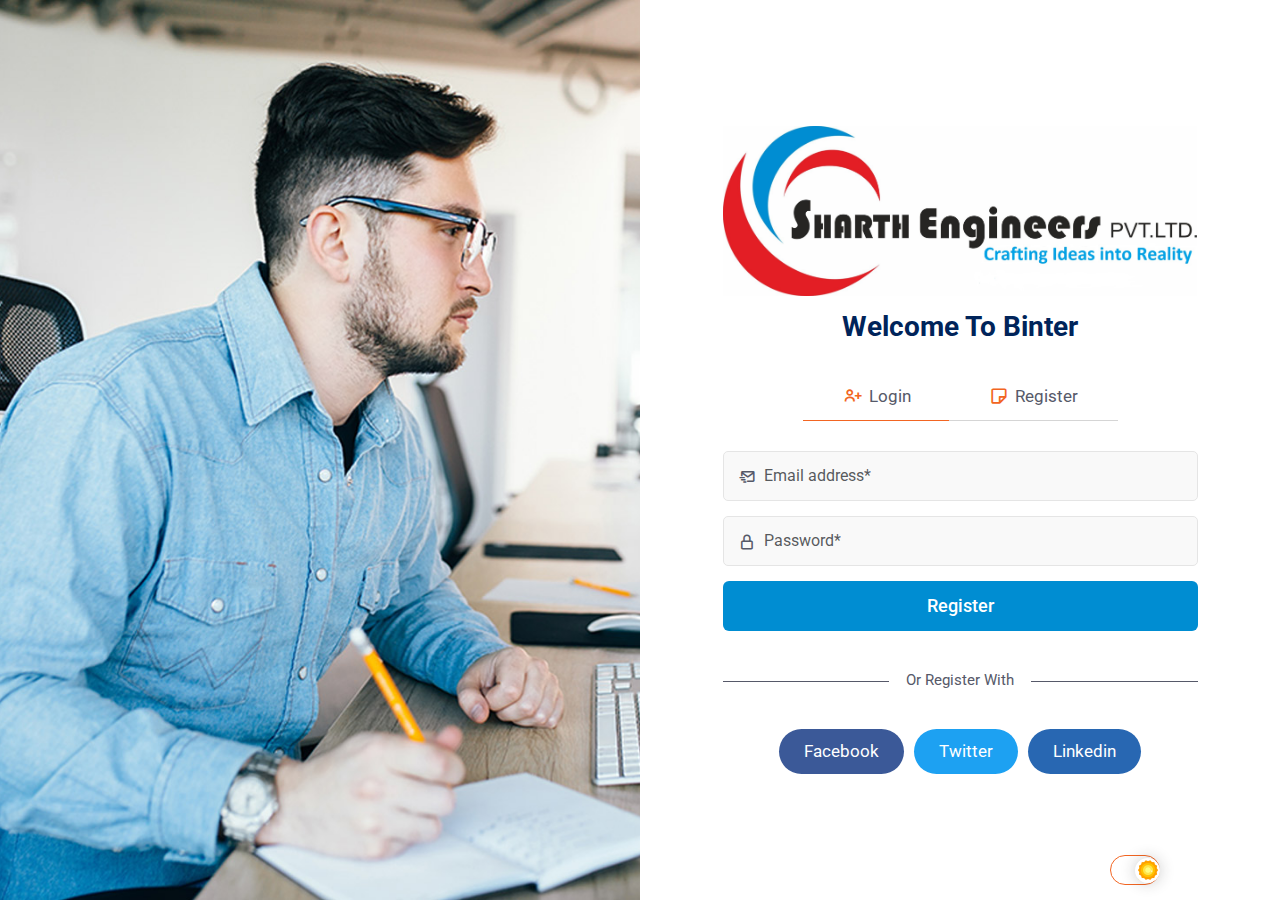
<file: account.html>
<!DOCTYPE html>
<html lang="zxx">
    
<!-- Mirrored from templates.hibootstrap.com/binter/default/account.html by HTTrack Website Copier/3.x [XR&CO'2014], Mon, 28 Oct 2024 04:50:33 GMT -->
<head>
        <meta charset="UTF-8">
        <meta name="viewport" content="width=device-width, initial-scale=1.0">

        <!-- Bootstrap CSS -->
        <link rel="stylesheet" href="assets/css/bootstrap.min.css">
        <!-- Flaticons CSS -->
        <link rel="stylesheet" href="assets/fonts/flaticon.css">
        <!-- Boxicons CSS -->
        <link rel="stylesheet" href="assets/css/boxicons.min.css">
        <!-- Meanmenu CSS -->
        <link rel="stylesheet" href="assets/css/meanmenu.css">
        <!-- Owl Carousel CSS -->
        <link rel="stylesheet" href="assets/css/owl.carousel.min.css">
        <link rel="stylesheet" href="assets/css/owl.theme.default.min.css">
        <!-- Odometer CSS -->
        <link rel="stylesheet" href="assets/css/odometer.min.css">
        <!-- Nice Select CSS -->
        <link rel="stylesheet" href="assets/css/nice-select.min.css">
        <!-- Progressbar CSS -->
        <link rel="stylesheet" href="assets/css/progressbar.min.css">
        <!-- Popup CSS -->
        <link rel="stylesheet" href="assets/css/magnific-popup.min.css">
        <!-- Animate CSS -->
        <link rel="stylesheet" href="assets/css/animate.min.css">
        <!-- Style CSS -->
        <link rel="stylesheet" href="assets/css/style.css">
        <!-- Responsive CSS -->
        <link rel="stylesheet" href="assets/css/responsive.css">
        <!-- Theme Dark CSS -->
        <link rel="stylesheet" href="assets/css/theme-dark.css">

        <title>Binter - Construction & Renovation HTML Template</title>

        <link rel="icon" type="image/png" href="assets/img/favicon.png">
    </head>
    <body>
        <!-- Preloader -->
        <div class="loader">
            <div class="d-table">
                <div class="d-table-cell">
                    <div class="sk-folding-cube">
                        <div class="sk-cube1 sk-cube"></div>
                        <div class="sk-cube2 sk-cube"></div>
                        <div class="sk-cube4 sk-cube"></div>
                        <div class="sk-cube3 sk-cube"></div>
                    </div>
                </div>
            </div>
        </div>
        <!-- End Preloader -->

        <!-- Account -->
        <div class="account-area">
            <div class="container-fluid p-0">
                <div class="row m-0">

                    <div class="col-lg-6 p-0">
                        <div class="account-img">
                            <img src="assets/img/account-main.jpg" alt="Account">
                        </div>
                    </div>

                    <div class="col-lg-6 p-0">
                        <div class="account-content">
                            <div class="d-table">
                                <div class="d-table-cell">
                                    <div class="content-inner">
                                        <div class="top">
                                            <a href="index.html">
                                                <img src="assets/img/logo.png" class="logo-one" alt="Logo">
                                                <img src="assets/img/logo-two.png" class="logo-two" alt="Logo">
                                            </a>
                                            <h3>Welcome To Binter</h3>
                                        </div>
                                        <div class="middle">
                                            <form>
                                                <ul class="nav nav-pills" id="pills-tab" role="tablist">
                                                    <li class="nav-item" role="presentation">
                                                        <a class="nav-link active" id="pills-home-tab" data-bs-toggle="pill" href="#pills-home" role="tab" aria-controls="pills-home" aria-selected="true">
                                                            <i class='bx bx-user-plus'></i>
                                                            Login
                                                        </a>
                                                    </li>
                                                    <li class="nav-item" role="presentation">
                                                        <a class="nav-link" id="pills-profile-tab" data-bs-toggle="pill" href="#pills-profile" role="tab" aria-controls="pills-profile" aria-selected="false">
                                                            <i class='bx bx-note'></i>
                                                            Register
                                                        </a>
                                                    </li>
                                                </ul>
                                                <div class="tab-content" id="pills-tabContent">
                                                    <div class="tab-pane fade show active" id="pills-home" role="tabpanel" aria-labelledby="pills-home-tab">
                                                        <div class="form-item">
                                                            <div class="form-group">
                                                                <label>
                                                                    <i class='bx bx-mail-send'></i>
                                                                </label>
                                                                <input type="email" class="form-control" placeholder="Email address*">
                                                            </div>
                                                            <div class="form-group">
                                                                <label>
                                                                    <i class='bx bx-lock-alt'></i>
                                                                </label>
                                                                <input type="password" class="form-control" placeholder="Password*">
                                                            </div>
                                                            <button type="submit" class="btn common-btn">Register</button>
                                                        </div>
                                                        <div class="form-default-login">
                                                            <h4>Or Register With</h4>
                                                            <ul>
                                                                <li>
                                                                    <a href="#" target="_blank">Facebook</a>
                                                                </li>
                                                                <li>
                                                                    <a href="#" target="_blank">Twitter</a>
                                                                </li>
                                                                <li>
                                                                    <a href="#" target="_blank">Linkedin</a>
                                                                </li>
                                                            </ul>
                                                        </div>
                                                    </div>
                                                    <div class="tab-pane fade" id="pills-profile" role="tabpanel" aria-labelledby="pills-profile-tab">
                                                        <div class="form-item">
                                                            <div class="form-group">
                                                                <label>
                                                                    <i class='bx bx-user'></i>
                                                                </label>
                                                                <input type="text" class="form-control" placeholder="Full name*">
                                                            </div>
                                                            <div class="form-group">
                                                                <label>
                                                                    <i class='bx bx-mail-send'></i>
                                                                </label>
                                                                <input type="email" class="form-control" placeholder="Email address*">
                                                            </div>
                                                            <div class="form-group">
                                                                <label>
                                                                    <i class='bx bx-lock-alt'></i>
                                                                </label>
                                                                <input type="password" class="form-control" placeholder="Password*">
                                                            </div>
                                                            <button type="submit" class="btn common-btn">Register</button>
                                                        </div>
                                                        <div class="form-agreement">
                                                            <div class="form-check">
                                                                <input class="form-check-input" type="checkbox" value="" id="defaultCheck8">
                                                                <label class="form-check-label" for="defaultCheck8">
                                                                    I agree to the <a href="privacy-policy.html">Privacy Policy</a>
                                                                </label>
                                                            </div>
                                                            <div class="form-check">
                                                                <input class="form-check-input" type="checkbox" value="" id="defaultCheck9">
                                                                <label class="form-check-label" for="defaultCheck9">
                                                                    I agree to the <a href="terms-conditions.html">Terms & Conditions</a>
                                                                </label>
                                                            </div>
                                                        </div>
                                                        <div class="form-default-login">
                                                            <h4>Or Login With</h4>
                                                            <ul>
                                                                <li>
                                                                    <a href="#" target="_blank">Facebook</a>
                                                                </li>
                                                                <li>
                                                                    <a href="#" target="_blank">Twitter</a>
                                                                </li>
                                                                <li>
                                                                    <a href="#" target="_blank">Linkedin</a>
                                                                </li>
                                                            </ul>
                                                        </div>
                                                    </div>
                                                </div>
                                            </form>
                                        </div>
                                    </div>
                                </div>
                            </div>
                        </div>
                    </div>

                </div>
            </div>
        </div>
        <!-- End Account -->

        <!-- Go Top -->
        <div class="go-top">
            <i class='bx bxs-up-arrow-alt'></i>
            <i class='bx bxs-up-arrow-alt'></i>
        </div>
        <!-- End Go Top -->


        <!-- Essential JS -->
        <script src="assets/js/jquery.min.js"></script>
        <script src="assets/js/bootstrap.bundle.min.js"></script>
        <!-- Form Validator JS -->
        <script src="assets/js/form-validator.min.js"></script>
        <!-- Contact JS -->
        <script src="assets/js/contact-form-script.js"></script>
        <!-- Ajax Chip JS -->
        <script src="assets/js/jquery.ajaxchimp.min.js"></script>
        <!-- Meanmenu JS -->
        <script src="assets/js/jquery.meanmenu.js"></script>
        <!-- Owl Carousel JS -->
        <script src="assets/js/owl.carousel.min.js"></script>
        <!-- Nice Select JS -->
        <script src="assets/js/jquery.nice-select.min.js"></script>
        <!-- Odometer JS -->
        <script src="assets/js/odometer.min.js"></script>
        <script src="assets/js/jquery.appear.js"></script>
        <!-- Progressbar JS -->
        <script src="assets/js/progressbar.min.js"></script>
        <!-- Popup JS -->
        <script src="assets/js/jquery.magnific-popup.min.js"></script>
        <!-- Wow JS -->
        <script src="assets/js/wow.min.js"></script>
        <!-- Custom JS -->
        <script src="assets/js/custom.js"></script>
    </body>

<!-- Mirrored from templates.hibootstrap.com/binter/default/account.html by HTTrack Website Copier/3.x [XR&CO'2014], Mon, 28 Oct 2024 04:50:33 GMT -->
</html>
</file>
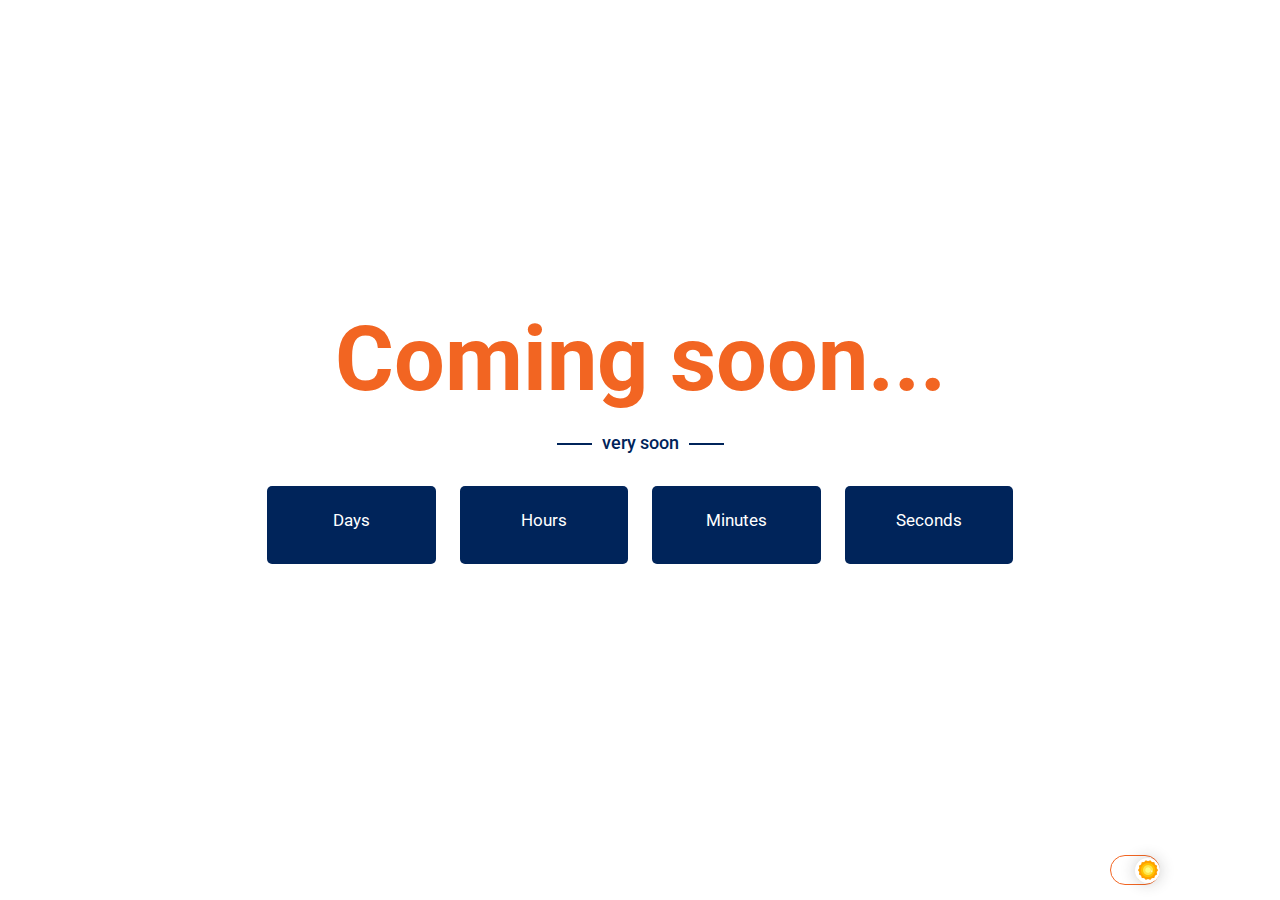
<file: coming-soon.html>
<!DOCTYPE html>
<html lang="zxx">
    
<!-- Mirrored from templates.hibootstrap.com/binter/default/coming-soon.html by HTTrack Website Copier/3.x [XR&CO'2014], Mon, 28 Oct 2024 04:50:34 GMT -->
<head>
        <meta charset="UTF-8">
        <meta name="viewport" content="width=device-width, initial-scale=1.0">

        <!-- Bootstrap CSS -->
        <link rel="stylesheet" href="assets/css/bootstrap.min.css">
        <!-- Flaticons CSS -->
        <link rel="stylesheet" href="assets/fonts/flaticon.css">
        <!-- Boxicons CSS -->
        <link rel="stylesheet" href="assets/css/boxicons.min.css">
        <!-- Meanmenu CSS -->
        <link rel="stylesheet" href="assets/css/meanmenu.css">
        <!-- Owl Carousel CSS -->
        <link rel="stylesheet" href="assets/css/owl.carousel.min.css">
        <link rel="stylesheet" href="assets/css/owl.theme.default.min.css">
        <!-- Odometer CSS -->
        <link rel="stylesheet" href="assets/css/odometer.min.css">
        <!-- Nice Select CSS -->
        <link rel="stylesheet" href="assets/css/nice-select.min.css">
        <!-- Progressbar CSS -->
        <link rel="stylesheet" href="assets/css/progressbar.min.css">
        <!-- Popup CSS -->
        <link rel="stylesheet" href="assets/css/magnific-popup.min.css">
        <!-- Animate CSS -->
        <link rel="stylesheet" href="assets/css/animate.min.css">
        <!-- Style CSS -->
        <link rel="stylesheet" href="assets/css/style.css">
        <!-- Responsive CSS -->
        <link rel="stylesheet" href="assets/css/responsive.css">
        <!-- Theme Dark CSS -->
        <link rel="stylesheet" href="assets/css/theme-dark.css">

        <title>Binter - Construction & Renovation HTML Template</title>

        <link rel="icon" type="image/png" href="assets/img/favicon.png">
    </head>
    <body>
        <!-- Preloader -->
        <div class="loader">
            <div class="d-table">
                <div class="d-table-cell">
                    <div class="sk-folding-cube">
                        <div class="sk-cube1 sk-cube"></div>
                        <div class="sk-cube2 sk-cube"></div>
                        <div class="sk-cube4 sk-cube"></div>
                        <div class="sk-cube3 sk-cube"></div>
                    </div>
                </div>
            </div>
        </div>
        <!-- End Preloader -->

        <!-- Coming Soon -->
        <div class="coming-soon-area">
            <div class="d-table">
                <div class="d-table-cell">
                    <div class="container">
                        <div class="soon-item">
                            <h1>Coming soon...</h1>
                            <span>very soon</span>
                            <div class="row">
                                <div class="col-6 col-sm-6 col-lg-3">
                                    <div class="coming-inner">
                                        <h3 id="days"></h3>
                                        <p>Days</p>
                                    </div>
                                </div>
                                <div class="col-6 col-sm-6 col-lg-3">
                                    <div class="coming-inner">
                                        <h3 id="hours"></h3>
                                        <p>Hours</p>
                                    </div>
                                </div>
                                <div class="col-6 col-sm-6 col-lg-3">
                                    <div class="coming-inner">
                                        <h3 id="minutes"></h3>
                                        <p>Minutes</p>
                                    </div>
                                </div>
                                <div class="col-6 col-sm-6 col-lg-3">
                                    <div class="coming-inner">
                                        <h3 id="seconds"></h3>
                                        <p>Seconds</p>
                                    </div>
                                </div>
                            </div>
                        </div>
                    </div>
                </div>
            </div>
        </div>
        <!-- End Coming Soon -->


        <!-- Essential JS -->
        <script src="assets/js/jquery.min.js"></script>
        <script src="assets/js/bootstrap.bundle.min.js"></script>
        <!-- Form Validator JS -->
        <script src="assets/js/form-validator.min.js"></script>
        <!-- Contact JS -->
        <script src="assets/js/contact-form-script.js"></script>
        <!-- Ajax Chip JS -->
        <script src="assets/js/jquery.ajaxchimp.min.js"></script>
        <!-- Meanmenu JS -->
        <script src="assets/js/jquery.meanmenu.js"></script>
        <!-- Owl Carousel JS -->
        <script src="assets/js/owl.carousel.min.js"></script>
        <!-- Nice Select JS -->
        <script src="assets/js/jquery.nice-select.min.js"></script>
        <!-- Odometer JS -->
        <script src="assets/js/odometer.min.js"></script>
        <script src="assets/js/jquery.appear.js"></script>
        <!-- Progressbar JS -->
        <script src="assets/js/progressbar.min.js"></script>
        <!-- Popup JS -->
        <script src="assets/js/jquery.magnific-popup.min.js"></script>
        <!-- Wow JS -->
        <script src="assets/js/wow.min.js"></script>
        <!-- Custom JS -->
        <script src="assets/js/custom.js"></script>
    </body>

<!-- Mirrored from templates.hibootstrap.com/binter/default/coming-soon.html by HTTrack Website Copier/3.x [XR&CO'2014], Mon, 28 Oct 2024 04:50:34 GMT -->
</html>
</file>
<file: assets/fonts/flaticon.css>
/*
  	Flaticon icon font: Flaticon
  	Creation date: 23/09/2020 14:51
  	*/

@font-face {
  font-family: "Flaticon";
  src: url("Flaticon.eot");
  src: url("Flaticond41d.eot?#iefix") format("embedded-opentype"),
       url("Flaticon.woff2") format("woff2"),
       url("Flaticon.woff") format("woff"),
       url("Flaticon.ttf") format("truetype"),
       url("Flaticon.svg#Flaticon") format("svg");
  font-weight: normal;
  font-style: normal;
}

@media screen and (-webkit-min-device-pixel-ratio:0) {
  @font-face {
    font-family: "Flaticon";
    src: url("Flaticon.svg#Flaticon") format("svg");
  }
}

[class^="flaticon-"]:before, [class*=" flaticon-"]:before,
[class^="flaticon-"]:after, [class*=" flaticon-"]:after {   
  font-family: Flaticon;
font-style: normal;
}

.flaticon-phone-call:before { content: "\f100"; }
.flaticon-email:before { content: "\f101"; }
.flaticon-shopping-cart:before { content: "\f102"; }
.flaticon-search:before { content: "\f103"; }
.flaticon-down-arrow:before { content: "\f104"; }
.flaticon-quotation:before { content: "\f105"; }
.flaticon-laptop:before { content: "\f106"; }
.flaticon-diamond:before { content: "\f107"; }
.flaticon-certification:before { content: "\f108"; }
.flaticon-call-center:before { content: "\f109"; }
.flaticon-customer-support:before { content: "\f10a"; }
.flaticon-appartment:before { content: "\f10b"; }
.flaticon-tools:before { content: "\f10c"; }
.flaticon-woodworking:before { content: "\f10d"; }
.flaticon-water-tap:before { content: "\f10e"; }
.flaticon-checklist:before { content: "\f10f"; }
.flaticon-credit-card:before { content: "\f110"; }
.flaticon-hand:before { content: "\f111"; }
.flaticon-add-group:before { content: "\f112"; }
.flaticon-ecology:before { content: "\f113"; }
.flaticon-online-poker:before { content: "\f114"; }
.flaticon-exam:before { content: "\f115"; }
</file>
<file: assets/css/meanmenu.css>
@import url(https://fonts.googleapis.com/css?family=Oswald:200,300,400,500,600,700);

body {
    font-family: Oswald, sans-serif;
    padding: 0;
    margin: 0;
    font-size: 15px;
    background-color: #f1f1f1
}

.mean-nav .dropdown-toggle::after,
.mobile-nav,
a.meanmenu-reveal {
    display: none
}

.mean-container .mean-bar {
    float: left;
    width: 100%;
    position: absolute;
    background: 0 0;
    padding: 20px 0 0;
    z-index: 999;
    border-bottom: 1px solid rgba(0, 0, 0, .03);
    height: 55px
}

.mean-container a.meanmenu-reveal {
    width: 35px;
    height: 30px;
    padding: 12px 15px 0 0;
    position: absolute;
    right: 0;
    cursor: pointer;
    color: #000;
    text-decoration: none;
    text-indent: -9999em;
    line-height: 22px;
    font-size: 1px;
    display: block;
    font-weight: 700
}

.mean-container a.meanmenu-reveal span {
    display: block;
    background: #000;
    height: 4px;
    margin-top: 3px;
    border-radius: 3px
}

.mean-container .mean-nav {
    float: left;
    width: 100%;
    background: #fff;
    margin-top: 55px
}

.mean-container .mean-nav ul {
    padding: 0;
    margin: 0;
    width: 100%;
    border: none;
    list-style-type: none
}

.mean-container .mean-nav ul li {
    position: relative;
    float: left;
    width: 100%
}

.mean-container .mean-nav ul li a {
    display: block;
    float: left;
    width: 90%;
    padding: 1em 5%;
    margin: 0;
    text-align: left;
    color: #000;
    border-top: 1px solid #dbeefd;
    text-decoration: none
}

.mean-container .mean-nav ul li a.active {
    color: #000
}

.mean-container .mean-nav ul li li a {
    width: 80%;
    padding: 1em 10%;
    color: #000;
    border-top: 1px solid #dbeefd;
    opacity: 1;
    text-shadow: none !important;
    visibility: visible;
    text-transform: none;
    font-size: 14px
}

.mean-container .mean-nav ul li.mean-last a {
    border-bottom: none;
    margin-bottom: 0
}

.mean-container .mean-nav ul li li li a {
    width: 70%;
    padding: 1em 15%
}

.mean-container .mean-nav ul li li li li a {
    width: 60%;
    padding: 1em 20%
}

.mean-container .mean-nav ul li li li li li a {
    width: 50%;
    padding: 1em 25%
}

.mean-container .mean-nav ul li a:hover {
    background: rgba(255, 255, 255, .1)
}

.mean-container .mean-nav ul li a.mean-expand {
    margin-top: 3px;
    width: 100%;
    height: 24px;
    padding: 12px !important;
    text-align: right;
    position: absolute;
    right: 0;
    top: 0;
    z-index: 2;
    font-weight: 700;
    background: 0 0;
    border: none !important
}

.mean-container .mean-push {
    float: left;
    width: 100%;
    padding: 0;
    margin: 0;
    clear: both
}

.mean-nav .wrapper {
    width: 100%;
    padding: 0;
    margin: 0
}

.mean-container .mean-bar,
.mean-container .mean-bar * {
    -webkit-box-sizing: content-box;
    -moz-box-sizing: content-box;
    box-sizing: content-box
}

.mean-remove {
    display: none !important
}

.main-nav nav .navbar-nav .nav-item .dropdown-menu li .dropdown-menu li a.active,
.main-nav nav .navbar-nav .nav-item .dropdown-menu li .dropdown-menu li a:focus,
.main-nav nav .navbar-nav .nav-item .dropdown-menu li .dropdown-menu li a:hover,
.main-nav nav .navbar-nav .nav-item .dropdown-menu li a.active,
.main-nav nav .navbar-nav .nav-item .dropdown-menu li a:focus,
.main-nav nav .navbar-nav .nav-item .dropdown-menu li a:hover,
.main-nav nav .navbar-nav .nav-item .dropdown-menu li:hover a,
.main-nav nav .navbar-nav .nav-item a.active,
.main-nav nav .navbar-nav .nav-item a:focus,
.main-nav nav .navbar-nav .nav-item a:hover,
.main-nav nav .navbar-nav .nav-item:hover a,
.mobile-nav.mean-container .mean-nav ul li a.active {
    color: #ff2d55
}

.main-nav {
    background: #000;
    position: absolute;
    top: 0;
    left: 0;
    padding-top: 15px;
    padding-bottom: 15px;
    width: 100%;
    z-index: 999;
    height: auto
}

.navbar-light .navbar-brand,
.navbar-light .navbar-brand:hover {
    color: #fff;
    font-weight: 700;
    text-transform: uppercase
}

.main-nav nav ul {
    padding: 0;
    margin: 0;
    list-style-type: none
}

.main-nav nav .navbar-nav .nav-item {
    position: relative;
    padding: 15px 0
}

.main-nav nav .navbar-nav .nav-item a {
    font-weight: 500;
    font-size: 16px;
    text-transform: uppercase;
    color: #fff;
    padding: 0;
    margin-left: 15px;
    margin-right: 15px
}

.main-nav nav .navbar-nav .nav-item .dropdown-menu {
    -webkit-box-shadow: 0 0 30px 0 rgba(0, 0, 0, .05);
    box-shadow: 0 0 30px 0 rgba(0, 0, 0, .05);
    background: #0d1028;
    position: absolute;
    top: 80px;
    left: 0;
    width: 250px;
    z-index: 99;
    display: block;
    padding: 20px 5px;
    opacity: 0;
    visibility: hidden;
    -webkit-transition: .3s ease-in-out;
    transition: .3s ease-in-out
}

.main-nav nav .navbar-nav .nav-item .dropdown-menu li {
    position: relative;
    padding: 0
}

.main-nav nav .navbar-nav .nav-item .dropdown-menu li a {
    font-size: 15px;
    font-weight: 500;
    text-transform: capitalize;
    padding: 9px 15px;
    margin: 0;
    display: block;
    color: #fff
}

.main-nav nav .navbar-nav .nav-item .dropdown-menu li .dropdown-menu,
.main-nav nav .navbar-nav .nav-item .dropdown-menu li .dropdown-menu li .dropdown-menu {
    position: absolute;
    left: -100%;
    top: 0;
    opacity: 0 !important;
    visibility: hidden !important
}

.main-nav nav .navbar-nav .nav-item .dropdown-menu li:hover .dropdown-menu,
.main-nav nav .navbar-nav .nav-item .dropdown-menu li:hover .dropdown-menu li:hover .dropdown-menu {
    opacity: 1 !important;
    visibility: visible !important;
    top: -20px !important
}

.main-nav nav .navbar-nav .nav-item .dropdown-menu li .dropdown-menu li a {
    color: #fff;
    text-transform: capitalize
}

.main-nav nav .navbar-nav .nav-item:hover ul {
    opacity: 1;
    visibility: visible;
    top: 100%
}

.main-nav nav .navbar-nav .nav-item:last-child .dropdown-menu {
    left: auto;
    right: 0
}

@media only screen and (max-width:991px) {
    .mobile-nav {
        display: block;
        position: relative
    }

    .mobile-nav .logo {
        text-decoration: none;
        position: absolute;
        top: 11px;
        z-index: 999;
        left: 15px;
        color: #fff;
        font-weight: 700;
        text-transform: uppercase;
        font-size: 20px
    }

    .mean-container .mean-bar {
        background-color: #000;
        padding: 0
    }

    .mean-container a.meanmenu-reveal {
        padding: 15px 15px 0 0
    }

    .mobile-nav nav .navbar-nav .nav-item a i {
        display: none
    }

    .main-nav {
        display: none !important
    }
}
</file>
<file: assets/css/style.css>
/*
@File: Binter Template Style

* This file contains the styling for the actual template, this
is the file you need to edit to change the look of the
template.

This files table contents are outlined below>>>>>

*******************************************
*******************************************

** - Default CSS
** - Navbar CSS
** - Home Demo One CSS
** - Home Demo Two CSS
** - Home Demo Three CSS
** - About CSS
** - Service Style One CSS
** - Service Details CSS
** - Product Details CSS
** - Blog Details CSS
** - Contact CSS
** - Shop CSS
** - Cart CSS
** - Checkout CSS
** - Product Details CSS
** - Account CSS
** - Appointment CSS
** - Testimonials CSS
** - FAQ CSS
** - Error CSS
** - Coming Soon CSS
** - Rules CSS
** - Go Top CSS
** - Preloader CSS
*/
@import url("https://fonts.googleapis.com/css2?family=Roboto:wght@400;500;700&amp;display=swap");
@import url("https://fonts.googleapis.com/css2?family=Dancing+Script&amp;display=swap");
/*----- Default CSS -----*/
body {
  font-family: "Roboto", sans-serif;
  color: #565969;
  background-color: #fff;
  font-size: 17px;
}

h1, h2, h3, h4, h5, h6 {
  color: #00245a;
  font-weight: 700;
}

p {
  line-height: 1.7;
}

a {
  transition: 0.5s all ease;
  text-decoration: none;
}

img {
  max-width: 100%;
}

.d-table {
  width: 100%;
  height: 100%;
}

.d-table-cell {
  vertical-align: middle;
}

.ptb-100 {
  padding-top: 100px;
  padding-bottom: 100px;
}

.pt-100 {
  padding-top: 100px;
}

.pb-70 {
  padding-bottom: 70px;
}

.pb-100 {
  padding-bottom: 100px;
}

button:focus {
  outline: 0;
}

.btn.focus, .btn:focus {
  box-shadow: none;
}

ul {
  margin: 0;
  padding: 0;
}

/*----- End Default CSS -----*/
/*----- Home Demo One CSS -----*/
/*-- Header Top --*/
.header-top-area {
  background-color: #00a2e6;
  padding-top: 10px;
  padding-bottom: 10px;
  position: relative;
  z-index: 99999;
}
.header-top-area .container-fluid {
  padding-left: 30px;
  padding-right: 30px;
}
.header-top-area .left p {
  margin-bottom: 0;
  color: #fff;
  font-size: 15px;
}
.header-top-area .left p a {
  display: inline-block;
  color: #fff;
}
.header-top-area .left p a:hover {
  color: #f26522;
}
.header-top-area .left .dropdown-toggle {
  padding: 0;
  border: none;
  background-color: transparent;
  color: #565969;
  cursor: pointer;
  transition: 0.5s all ease;
}
.header-top-area .left .dropdown-toggle::after {
  display: none;
}
.header-top-area .left .dropdown-toggle span {
  display: inline-block;
  font-size: 17px;
  font-weight: 500;
  position: relative;
  top: 0;
}
.header-top-area .left .dropdown-toggle span i {
  position: relative;
  font-size: 18px;
  top: 2px;
  right: 2px;
  transition: 0.5s all ease;
  color: #565969;
}
.header-top-area .left .dropdown-toggle:hover {
  color: #f26522;
}
.header-top-area .left .dropdown-toggle:hover span i {
  color: #f26522;
}
.header-top-area .left .dropdown-menu {
  padding: 15px;
  border: none;
  box-shadow: 0px 0px 15px 0px rgba(0, 0, 0, 0.1);
  border-radius: 0;
  display: block;
  margin-top: 20px;
  opacity: 0;
  visibility: visible;
  transition: 0.5s all ease;
  transform: scaleX(0);
}
.header-top-area .left .dropdown-menu li {
  display: block !important;
  margin-bottom: 15px;
  font-size: 15px;
  font-weight: 500;
  transition: 0.5s all ease;
}
.header-top-area .left .dropdown-menu li:last-child {
  margin-bottom: 0;
}
.header-top-area .left .dropdown-menu li:nth-child(1) {
  border-right: none;
  padding-right: 0;
  position: relative;
  top: -5px;
}
.header-top-area .left .dropdown-menu li:nth-child(2) {
  padding-left: 0;
  padding-right: 0;
}
.header-top-area .left .dropdown-menu li:hover {
  color: #f26522;
}
.header-top-area .left .dropdown-menu .dropdown-item {
  padding: 0;
  color: #565969;
  margin-bottom: 15px;
  font-weight: 600;
  display: block !important;
}
.header-top-area .left .dropdown-menu .dropdown-item::before {
  display: none;
}
.header-top-area .left .dropdown-menu .dropdown-item:last-child {
  margin-bottom: 0;
}
.header-top-area .left .dropdown-menu .dropdown-item span {
  display: inline-block;
  margin-left: 8px;
  font-size: 17px;
  font-weight: 600;
  margin-top: 0;
  transition: 0.5s all ease;
}
.header-top-area .left .dropdown-menu .dropdown-item span:hover {
  color: #f26522;
}
.header-top-area .left .dropdown-menu .dropdown-item:hover, .header-top-area .left .dropdown-menu .dropdown-item:focus {
  background-color: transparent !important;
  color: #f26522;
}
.header-top-area .left .dropdown-menu .dropdown-item:active, .header-top-area .left .dropdown-menu .dropdown-item.active {
  color: #f26522;
  background-color: transparent;
}
.header-top-area .left .dropdown-menu.show {
  opacity: 1;
  visibility: visible;
  transform: scaleX(1);
}
.header-top-area .right {
  text-align: right;
}
.header-top-area .right .contact-info {
  display: inline-block;
  border-right: 1px solid #ddd;
  padding-right: 20px;
}
.header-top-area .right .contact-info li {
  display: inline-block;
  list-style-type: none;
  margin-right: 8px;
}
.header-top-area .right .contact-info li:last-child {
  margin-right: 0;
}
.header-top-area .right .contact-info li i {
  display: inline-block;
  color: #f26522;
  margin-right: 3px;
  font-size: 16px;
  position: relative;
  top: 1px;
}
.header-top-area .right .contact-info li a {
  display: inline-block;
  color: #fff;
  font-weight: 500;
}
.header-top-area .right .contact-info li a:hover {
  color: #000;
}
.header-top-area .right .social-info {
  display: inline-block;
  position: relative;
  top: 2px;
  margin-left: 10px;
}
.header-top-area .right .social-info li {
  list-style-type: none;
  display: inline-block;
  margin-right: 5px;
}
.header-top-area .right .social-info li:last-child {
  margin-right: 0;
}
.header-top-area .right .social-info li a {
  display: block;
  color: #fff;
  font-size: 18px;
}
.header-top-area .right .social-info li a:hover {
  color: #000;
}

/*-- Navbar --*/
.sticky-top {
  top: -1px;
}

.navbar-light .navbar-brand .logo-two {
  display: none;
}

.main-nav {
  background: #fff;
  padding-top: 0;
  padding-bottom: 0;
  transition: 0.5s all ease;
}
.main-nav .container-fluid {
  padding-left: 30px;
  padding-right: 30px;
}
.main-nav nav {
  padding-left: 0;
  padding-right: 0;
  padding-top: 0;
  padding-bottom: 0;
}
.main-nav nav .navbar-nav {
  margin-left: auto;
  margin-right: auto;
}
.main-nav nav .navbar-nav .nav-item:hover a {
  color: #008dd2;
}
.main-nav nav .navbar-nav .nav-item a {
  color: #00245a;
  text-transform: unset;
  transition: 0.5s all ease;
}
.main-nav nav .navbar-nav .nav-item a:hover, .main-nav nav .navbar-nav .nav-item a:focus, .main-nav nav .navbar-nav .nav-item a.active {
  color: #008dd2;
}
.main-nav nav .navbar-nav .nav-item a i {
  display: inline-block;
  position: relative;
  top: 0;
  font-size: 12px;
  margin-left: 3px;
  font-weight: 600;
}
.main-nav nav .navbar-nav .nav-item .dropdown-menu {
  padding: 0;
  background: #fff;
  border: 0;
}
.main-nav nav .navbar-nav .nav-item .dropdown-menu li {
  border-bottom: 1px dashed rgba(0, 36, 90, 0.2784313725);
  position: relative;
}
.main-nav nav .navbar-nav .nav-item .dropdown-menu li:before {
  position: absolute;
  content: "";
  width: 0;
  height: 1px;
  bottom: -1px;
  left: 0;
  background-color: #008dd2;
  transition: 0.7s;
}
.main-nav nav .navbar-nav .nav-item .dropdown-menu li:last-child {
  border-bottom: 0;
}
.main-nav nav .navbar-nav .nav-item .dropdown-menu li:last-child:before {
  display: none;
}
.main-nav nav .navbar-nav .nav-item .dropdown-menu li:hover:before {
  width: 100%;
}
.main-nav nav .navbar-nav .nav-item .dropdown-menu li:hover .dropdown-menu {
  top: 0 !important;
}
.main-nav nav .navbar-nav .nav-item .dropdown-menu li:hover a {
  color: #008dd2;
}
.main-nav nav .navbar-nav .nav-item .dropdown-menu li a {
  font-size: 16px;
  color: #00245a;
}
.main-nav nav .navbar-nav .nav-item .dropdown-menu li a:hover, .main-nav nav .navbar-nav .nav-item .dropdown-menu li a:focus, .main-nav nav .navbar-nav .nav-item .dropdown-menu li a.active {
  color: #008dd2;
}
.main-nav nav .navbar-nav .nav-item .dropdown-menu li .dropdown-menu {
  left: unset;
  right: -100%;
}
.main-nav nav .navbar-nav .nav-item .dropdown-menu li .dropdown-menu li a {
  color: #00245a;
}
.main-nav nav .navbar-nav .nav-item .dropdown-menu li .dropdown-menu li a:hover, .main-nav nav .navbar-nav .nav-item .dropdown-menu li .dropdown-menu li a:focus, .main-nav nav .navbar-nav .nav-item .dropdown-menu li .dropdown-menu li a.active {
  color: #f26522;
}
.main-nav .dropdown-toggle::after {
  display: none;
}
.main-nav.menu-shrink {
  box-shadow: 0px 0px 20px 0px rgba(221, 221, 221, 0.5294117647);
}
.main-nav.menu-shrink .side-nav ul li .icon-search {
  height: 70px;
}
.main-nav.menu-shrink .side-nav ul li .icon-search i {
  line-height: 70px;
}
.main-nav.menu-shrink .side-nav ul li .icon-close {
  height: 70px;
}
.main-nav.menu-shrink .side-nav ul li .icon-close i {
  line-height: 70px;
}

.side-nav {
  display: block;
}
.side-nav ul {
  display: block !important;
}
.side-nav ul li {
  list-style-type: none;
  display: inline-block;
}
.side-nav ul li:nth-child(1) {
  border-right: 1px solid #e8e8e8;
  padding-right: 30px;
  position: relative;
  top: -8px;
}
.side-nav ul li:nth-child(2) {
  padding-left: 25px;
  padding-right: 30px;
  position: relative;
  top: -1px;
}
.side-nav ul li .cart-item {
  display: inline-block;
  color: #00245a;
  font-weight: 600;
  font-size: 24px;
  position: relative;
  line-height: 24px;
}
.side-nav ul li .cart-item span {
  display: inline-block;
  color: #fff;
  background-color: #f26522;
  width: 15px;
  height: 15px;
  line-height: 15px;
  text-align: center;
  border-radius: 50%;
  font-size: 10px;
  position: absolute;
  top: -6px;
  right: -6px;
}
.side-nav ul li .search-icon {
  font-size: 28px;
  color: #fff;
  border: 0;
  outline: none;
  transition: 0.5s all ease;
  background-color: #f26522;
  padding: 0;
  height: 75px;
  padding-left: 22px;
  padding-right: 22px;
}
.side-nav ul li .search-icon i {
  line-height: 75px;
}
.side-nav ul li .search-icon:hover {
  background-color: #00245a;
}
.side-nav ul li .search-icon.two {
  padding: 0;
  height: auto;
}
.side-nav ul li .search-icon.two i {
  line-height: 30px;
}
.side-nav ul li .search-toggle .search-icon.icon-close {
  display: none;
}
.side-nav ul li .search-toggle.opened .search-icon.icon-search {
  display: none;
}
.side-nav ul li .search-toggle.opened .search-icon.icon-close {
  display: block;
}
.side-nav ul li .nav-srh {
  position: relative;
  display: inline-block;
}
.side-nav ul li .nav-srh .search-area {
  position: absolute;
  right: 8px;
  bottom: -105px;
  z-index: 5;
  transition: 0.5s all ease;
  max-height: 0;
  overflow: hidden;
  background-color: #fff;
}
.side-nav ul li .nav-srh .search-area .search-icon {
  vertical-align: middle;
  position: absolute;
  right: 30px;
  top: 28px;
  background-color: transparent;
  font-size: 20px;
  color: #515151;
  transition: 0.5s all ease;
}
.side-nav ul li .nav-srh .search-area .search-icon:hover {
  color: #00245a;
}
.side-nav ul li .nav-srh .search-area .src-input {
  outline: none;
  padding-left: 20px;
  padding-right: 30px;
  margin: 0;
  width: 300px;
  background-color: rgba(221, 221, 221, 0.5019607843);
  border: 1px solid #ddd;
  font-size: 17px;
  height: 45px;
  border-radius: 0;
}
.side-nav ul li .nav-srh .search-area.opened {
  max-height: 100px;
  padding: 20px 25px;
  box-shadow: 0px 0px 15px rgba(221, 221, 221, 0.5019607843);
}
.side-nav .dropdown-toggle {
  padding: 0;
  border: none;
  background-color: transparent;
  color: #565969;
  cursor: pointer;
  transition: 0.5s all ease;
}
.side-nav .dropdown-toggle::after {
  display: none;
}
.side-nav .dropdown-toggle span {
  display: inline-block;
  font-size: 17px;
  font-weight: 500;
  position: relative;
  top: 1px;
}
.side-nav .dropdown-toggle span i {
  position: relative;
  font-size: 18px;
  top: 2px;
  right: 2px;
  transition: 0.5s all ease;
  color: #565969;
}
.side-nav .dropdown-toggle:hover {
  color: #f26522;
}
.side-nav .dropdown-toggle:hover span i {
  color: #f26522;
}
.side-nav .dropdown-menu {
  padding: 15px;
  border: none;
  box-shadow: 0px 0px 15px 0px rgba(0, 0, 0, 0.1);
  border-radius: 0;
  display: block;
  margin-top: 20px;
  opacity: 0;
  visibility: visible;
  transition: 0.5s all ease;
  transform: scaleX(0);
}
.side-nav .dropdown-menu li {
  display: block;
  margin-bottom: 15px;
  font-size: 15px;
  font-weight: 500;
  transition: 0.5s all ease;
}
.side-nav .dropdown-menu li:last-child {
  margin-bottom: 0;
}
.side-nav .dropdown-menu li:nth-child(1) {
  border-right: none;
  padding-right: 0;
  position: relative;
  top: -5px;
}
.side-nav .dropdown-menu li:nth-child(2) {
  padding-left: 0;
  padding-right: 0;
}
.side-nav .dropdown-menu li:hover {
  color: #f26522;
}
.side-nav .dropdown-menu .dropdown-item {
  padding: 0;
  color: #565969;
  margin-bottom: 15px;
  font-weight: 600;
}
.side-nav .dropdown-menu .dropdown-item::before {
  display: none;
}
.side-nav .dropdown-menu .dropdown-item:last-child {
  margin-bottom: 0;
}
.side-nav .dropdown-menu .dropdown-item span {
  display: inline-block;
  margin-left: 8px;
  font-size: 17px;
  font-weight: 600;
  margin-top: 0;
  transition: 0.5s all ease;
}
.side-nav .dropdown-menu .dropdown-item span:hover {
  color: #f26522;
}
.side-nav .dropdown-menu .dropdown-item:hover, .side-nav .dropdown-menu .dropdown-item:focus {
  background-color: transparent !important;
  color: #f26522;
}
.side-nav .dropdown-menu .dropdown-item:active, .side-nav .dropdown-menu .dropdown-item.active {
  color: #f26522;
  background-color: transparent;
}
.side-nav .dropdown-menu.show {
  opacity: 1;
  visibility: visible;
  transform: scaleX(1);
}

/*-- Banner --*/
.banner-item {
  height: 960px;
  background-size: cover;
  background-position: center center;
  background-repeat: no-repeat;
  position: relative;
}
.banner-item:before {
  position: absolute;
  content: "";
  width: 100%;
  height: 100%;
  left: 0;
  top: 0;
  background: linear-gradient(90deg, rgba(0, 0, 0, 0.4653025424) 23%, rgba(255, 255, 255, 0) 66%);
}
.banner-item .container-fluid {
  padding-left: 30px;
  padding-right: 30px;
}

.banner-img-one {
  background-image: url("../img/ai-generated-8861232_1920.jpg");
}

.banner-img-two {
  background-image: url("../img/13-vertically-integrated-16x9.jpg");
}

.banner-img-three {
  background-image: url("../img/worker-4395772_1920.jpg");
}

.banner-content {
  margin-top: 30px;
  position: relative;
  z-index: 1;
}
.banner-content .sub-text {
  display: inline-block;
  font-weight: 500;
  font-size: 17px;
  color: #fff;
  position: relative;
  margin-bottom: 10px;
}
.banner-content .sub-text:before {
  position: absolute;
  content: "";
  width: 5px;
  height: 5px;
  top: 0px;
  right: -9px;
  background-color: #fff;
}
.banner-content .sub-text:after {
  position: absolute;
  content: "";
  width: 5px;
  height: 5px;
  top: 0px;
  right: -16px;
  background-color: #008dd2;
}
.banner-content h1 {
  color: #fff;
  margin-bottom: 10px;
  font-size: 85px;
  max-width: 860px;
}
.banner-content p {
  color: #fff;
  font-size: 20px;
  max-width: 795px;
  margin-bottom: 30px;
}
.banner-content .banner-btn-area .banner-btn {
  color: #565969;
  background-color: #fff;
  font-size: 18px;
  display: inline-block;
  padding: 14px 25px 14px;
  position: relative;
  z-index: 1;
  margin-left: 10px;
}
.banner-content .banner-btn-area .banner-btn:before {
  position: absolute;
  content: "";
  width: 100%;
  height: 0;
  left: 0;
  bottom: 0;
  background-color: #008dd2;
  z-index: -1;
  transition: 0.5s all ease;
  border-radius: 50% 50% 0 0;
}
.banner-content .banner-btn-area .banner-btn i {
  display: inline-block;
  font-size: 18px;
  margin-right: 4px;
  position: relative;
  top: 1px;
}
.banner-content .banner-btn-area .banner-btn:hover {
  color: #fff;
}
.banner-content .banner-btn-area .banner-btn:hover:before {
  height: 100%;
  border-radius: 0;
}
.banner-content .banner-bg-text {
  display: inline-block;
  font-size: 150px;
  color: #fff;
  font-family: "Dancing Script", cursive;
  opacity: 0.1;
  position: absolute;
  top: -90px;
  left: 0;
}

.banner-area .owl-theme .owl-nav.disabled + .owl-dots {
  margin-top: 0;
  position: absolute;
  top: 45%;
  right: 80px;
  max-width: 40px;
  margin-right: -9px;
}
.banner-area .owl-theme .owl-dots .owl-dot span {
  margin: 5px 7px;
  background: #fff;
}
.banner-area .owl-theme .owl-dots .owl-dot.active span {
  background: transparent;
  border: 1px solid #fff;
  padding: 10px;
  position: relative;
}
.banner-area .owl-theme .owl-dots .owl-dot.active span:before {
  position: absolute;
  content: "";
  width: 10px;
  height: 10px;
  left: 0;
  right: 0;
  top: 5px;
  border-radius: 50%;
  background-color: #fff;
  margin-left: auto;
  margin-right: auto;
}
.banner-area .owl-item.active .banner-content h1 {
  animation-duration: 1s;
  animation-fill-mode: both;
  animation-name: fadeInDown;
  animation-delay: 0.7s;
}
.banner-area .owl-item.active .banner-content p {
  animation-duration: 1s;
  animation-fill-mode: both;
  animation-name: fadeInUp;
  animation-delay: 0.7s;
}

.common-btn {
  color: #fff;
  background-color: #008dd2;
  font-size: 18px;
  display: inline-block;
  padding: 14px 25px 14px;
  position: relative;
  z-index: 1;
}
.common-btn:before {
  position: absolute;
  content: "";
  width: 100%;
  height: 0;
  left: 0;
  bottom: 0;
  background-color: #00245a;
  z-index: -1;
  transition: 0.5s all ease;
  border-radius: 50% 50% 0 0;
}
.common-btn i {
  display: inline-block;
  font-size: 18px;
  margin-right: 4px;
  position: relative;
  top: 1px;
}
.common-btn:hover {
  color: #fff;
}
.common-btn:hover:before {
  height: 100%;
  border-radius: 0;
}

/*-- Feature --*/
.feature-area {
  position: relative;
  z-index: 1;
  margin-top: -70px;
}

.feature-item {
  background-color: #f26522;
  position: relative;
  padding: 30px 25px 30px;
  text-align: center;
}
.feature-item:hover .left i {
  transform: rotateY(360deg);
}
.feature-item .left {
  margin-bottom: 22px;
}
.feature-item .left i {
  color: #fff;
  display: inline-block;
  font-size: 60px;
  line-height: 60px;
  transition: 0.5s all ease;
}
.feature-item .right h3 {
  font-size: 25px;
  margin-bottom: 12px;
}
.feature-item .right h3 a {
  color: #fff;
}
.feature-item .right h3 a:hover {
  color: #00245a;
}
.feature-item .right p {
  color: #fff;
  margin-bottom: 14px;
}
.feature-item .right a {
  display: inline-block;
  color: #fff;
}
.feature-item .right a:hover i {
  animation: plus-icon-rotate 1s infinite linear;
}
.feature-item .right a i {
  display: inline-block;
  position: relative;
  top: 2px;
  font-size: 15px;
  transition: 0.5s all ease;
}
.feature-item.two {
  background-color: #fff;
  box-shadow: 0px 0px 20px 0px rgba(221, 221, 221, 0.3411764706);
}
.feature-item.two .left i {
  color: #f26522;
}
.feature-item.two .right h3 a {
  color: #00245a;
}
.feature-item.two .right h3 a:hover {
  color: #f26522;
}
.feature-item.two .right p {
  color: #565969;
}
.feature-item.two .right a {
  color: #00245a;
}
.feature-item.three {
  background-color: #00245a;
}
.feature-item.three .right h3 a:hover {
  color: #f26522;
}

@keyframes plus-icon-rotate {
  0% {
    transform: rotate(0deg);
  }
  50% {
    transform: rotate(180deg);
  }
  100% {
    transform: rotate(360deg);
  }
}
/*-- About --*/
.section-title {
  margin-bottom: 50px;
}
.section-title .sub-title {
  display: inline-block;
  color: #00245a;
  position: relative;
  margin-bottom: 10px;
}
.section-title .sub-title:before {
  position: absolute;
  content: "";
  width: 5px;
  height: 5px;
  top: 0px;
  right: -9px;
  background-color: #00245a;
}
.section-title .sub-title:after {
  position: absolute;
  content: "";
  width: 5px;
  height: 5px;
  top: 0px;
  right: -16px;
  background-color: #f26522;
}
.section-title h2 {
  margin-bottom: 0;
  font-size: 40px;
}

.about-area {
  padding-bottom: 100px;
}
.about-area .about-content {
  max-width: 635px;
  margin-left: auto;
  padding-right: 70px;
}
.about-area .about-content .section-title {
  margin-bottom: 25px;
}
.about-area .about-content .about-span {
  display: block;
  font-weight: 500;
  color: #474a59;
  font-size: 18px;
  margin-bottom: 5px;
}
.about-area .about-content p {
  margin-bottom: 15px;
}
.about-area .about-content ul {
  display: flex;
  flex-wrap: wrap;
  margin-bottom: 35px;
}
.about-area .about-content ul li {
  list-style-type: none;
  display: inline-block;
  position: relative;
  flex: 0 0 60%;
  max-width: 60%;
}
.about-area .about-content ul li:nth-child(1) {
  padding-left: 85px;
}
.about-area .about-content ul li:nth-child(2) {
  flex: 0 0 40%;
  max-width: 40%;
}
.about-area .about-content ul li:nth-child(2) .signature2 {
  display: none;
}
.about-area .about-content ul li i {
  position: absolute;
  top: 0;
  left: 0;
  color: #008dd2;
  font-size: 60px;
  line-height: 60px;
}
.about-area .about-content ul li h4 {
  margin-bottom: 3px;
  font-weight: 400;
  font-size: 20px;
}
.about-area .about-content ul li a {
  display: block;
  color: #f26522;
  font-weight: 700;
  font-size: 24px;
}
.about-area .about-content ul li a:hover {
  color: #00245a;
}
.about-area .about-img {
  position: relative;
}
.about-area .about-img img {
  width: 100%;
}
.about-area .about-img img:nth-child(2) {
  position: absolute;
  top: 225px;
  left: -70px;
  max-width: 145px;
}

@keyframes about-rotate-ani {
  0% {
    transform: rotateY(0deg);
  }
  50% {
    transform: rotateY(180deg);
  }
  100% {
    transform: rotateY(360deg);
  }
}
/*-- Counter --*/
.counter-item {
  margin-bottom: 30px;
  position: relative;
  margin-top: -8px;
}
.counter-item h3 {
  margin-bottom: 0;
  color: #f26522;
  font-size: 58px;
  position: absolute;
  top: 0;
  left: 0;
  line-height: 58px;
}
.counter-item h3 .target {
  margin-left: -15px;
  font-weight: 400;
  position: relative;
  top: 6px;
  font-size: 60px;
}
.counter-item p {
  margin-bottom: 0;
  color: #00245a;
  font-size: 22px;
  padding-left: 140px;
  position: relative;
  top: 5px;
  line-height: 1.5;
}

/*-- Services --*/
.service-area {
  background-color: #00245a;
}
.service-area .section-title {
  margin-bottom: 30px;
}
.service-area .section-title .sub-title {
  color: #fff;
}
.service-area .section-title .sub-title:before {
  background-color: #fff;
}
.service-area .section-title h2 {
  color: #fff;
}
.service-area .common-btn {
  margin-bottom: 30px;
}
.service-area .common-btn:before {
  background-color: #fff;
}
.service-area .common-btn:hover {
  color: #00245a;
}

.service-item {
  margin-bottom: 55px;
  background-color: #fff;
  padding: 30px 30px 18px;
  position: relative;
  transition: 0.5s all ease;
  background-size: cover;
  background-position: center center;
  background-repeat: no-repeat;
  z-index: 1;
}
.service-item.one {
  background-image: url("../img/services/services1.jpg");
}
.service-item.two {
  background-image: url("../img/services/services2.jpg");
}
.service-item.three {
  background-image: url("../img/services/services3.jpg");
}
.service-item.four {
  background-image: url("../img/services/services4.jpg");
}
.service-item.five {
  background-image: url("../img/services/services5.jpg");
}
.service-item:before {
  position: absolute;
  content: "";
  width: 100%;
  height: 100%;
  top: 0;
  left: 0;
  background-color: #fff;
  opacity: 1;
  transition: 0.5s all ease;
  z-index: -1;
}
.service-item:hover {
  transform: translate(0, -10px);
}
.service-item:hover:before {
  background-color: #000;
  opacity: 0.4;
}
.service-item:hover span {
  color: #fff;
}
.service-item:hover h3 a {
  color: #fff;
}
.service-item:hover p {
  color: #fff;
}
.service-item:hover .service-icon {
  transform: rotateY(360deg);
}
.service-item span {
  display: block;
  color: #f26522;
  font-weight: 700;
  font-size: 25px;
  margin-bottom: 14px;
  line-height: 25px;
  transition: 0.5s all ease;
}
.service-item h3 {
  margin-bottom: 10px;
  font-size: 25px;
}
.service-item h3 a {
  color: #00245a;
  display: block;
}
.service-item h3 a:hover {
  color: #f26522;
}
.service-item p {
  margin-bottom: 8px;
  transition: 0.5s all ease;
}
.service-item .service-icon {
  width: 70px;
  height: 70px;
  line-height: 70px;
  background-color: #fff;
  text-align: center;
  border-radius: 50%;
  color: #f26522;
  font-size: 30px;
  display: inline-block;
  box-shadow: 0px 0px 20px 0px rgba(221, 221, 221, 0.3411764706);
  position: absolute;
  right: 45px;
  bottom: -25px;
  transition: 0.5s all ease;
}
.service-item .service-btn {
  display: inline-block;
  color: #f26522;
  font-size: 40px;
  line-height: 40px;
  position: relative;
  left: -8px;
}
.service-item .service-btn i {
  line-height: 40px;
  display: inline-block;
}
.service-item .service-btn:hover {
  color: #fff;
}

/*-- Skills --*/
.skills-area .skills-img {
  background-image: url("../img/skills-main.jpg");
  background-size: cover;
  background-position: center center;
  background-repeat: no-repeat;
  width: 100%;
  height: 100%;
}
.skills-area .skills-img img {
  display: none;
}
.skills-area .skills-content {
  padding: 70px 70px 70px;
  position: relative;
  background-color: #008dd2;
}
.skills-area .skills-content .section-title {
  margin-bottom: 30px;
}
.skills-area .skills-content .section-title .sub-title {
  color: #fff;
}
.skills-area .skills-content .section-title .sub-title:before {
  background-color: #fff;
}
.skills-area .skills-content .section-title .sub-title:after {
  background-color: #00245a;
}
.skills-area .skills-content .section-title h2 {
  color: #fff;
}
.skills-area .skills-content ul li {
  list-style-type: none;
  display: block;
  position: relative;
  padding-left: 75px;
  margin-bottom: 25px;
}
.skills-area .skills-content ul li:last-child {
  margin-bottom: 0;
}
.skills-area .skills-content ul li i {
  position: absolute;
  top: 0;
  left: 0;
  display: inline-block;
  color: #fff;
  font-size: 55px;
  line-height: 70px;
}
.skills-area .skills-content ul li h3 {
  margin-bottom: 5px;
  color: #fff;
  font-size: 22px;
}
.skills-area .skills-content ul li p {
  margin-bottom: 0;
  color: #fff;
  max-width: 475px;
}

/*-- Progress --*/
.progress-area .single-progress {
  margin-bottom: 30px;
  position: relative;
}
.progress-area .single-progress .progress-bar {
  background-color: transparent;
}
.progress-area .single-progress .progress-bar .background {
  background-color: #eaeaea !important;
}
.progress-area .single-progress .progress-bar .left {
  background-color: #eaeaea !important;
}
.progress-area .single-progress .progress-bar div span {
  font-family: "Roboto", sans-serif;
  font-size: 55px;
  color: #00245a;
  line-height: 165px;
}
.progress-area .single-progress .progress-content {
  position: absolute;
  top: 30px;
  left: 200px;
}
.progress-area .single-progress .progress-content h3 {
  font-size: 22px;
  margin-bottom: 5px;
}
.progress-area .single-progress .progress-content p {
  margin-bottom: 0;
}

/*-- Projects --*/
.projects-area {
  background-color: #f3f3f3;
}
.projects-area .section-title {
  text-align: center;
}
.projects-area .section-title h2 {
  margin-bottom: 8px;
}
.projects-area .section-title p {
  margin-bottom: 0;
  max-width: 550px;
  margin-left: auto;
  margin-right: auto;
}

.projects-item {
  margin-bottom: 30px;
  position: relative;
  overflow: hidden;
  transition: 0.5s all ease;
}
.projects-item:before {
  position: absolute;
  content: "";
  width: 100%;
  height: 100%;
  bottom: -25px;
  left: 0;
  background: linear-gradient(0deg, rgba(0, 36, 90, 0.5725868311) 20%, rgba(255, 255, 255, 0) 59%);
  opacity: 0;
  visibility: hidden;
  transition: 0.5s all ease;
}
.projects-item:hover {
  transform: translate(0, -10px);
}
.projects-item:hover:before {
  opacity: 1;
  visibility: visible;
  bottom: 0;
}
.projects-item:hover .bottom {
  bottom: 30px;
  visibility: visible;
  opacity: 1;
}
.projects-item .top img {
  width: 100%;
}
.projects-item .bottom {
  position: absolute;
  left: 35px;
  bottom: -25px;
  z-index: 1;
  transition: 0.5s all ease;
  opacity: 0;
  visibility: hidden;
}
.projects-item .bottom span {
  display: block;
  color: #fff;
  margin-bottom: 5px;
}
.projects-item .bottom h3 {
  font-size: 22px;
  margin-bottom: 0;
}
.projects-item .bottom h3 a {
  display: block;
  color: #fff;
}
.projects-item .bottom h3 a:hover {
  color: #f26522;
}

/*-- Team --*/
.team-area .section-title {
  text-align: center;
}
.team-area .section-title h2 {
  margin-bottom: 8px;
}
.team-area .section-title p {
  margin-bottom: 0;
  max-width: 550px;
  margin-left: auto;
  margin-right: auto;
}

.team-item {
  margin-bottom: 30px;
  position: relative;
  transition: 0.5s all ease;
  box-shadow: 0px 0px 20px 0px rgba(221, 221, 221, 0.2705882353);
  overflow: hidden;
  text-align: center;
}
.team-item .team-shape {
  position: absolute;
  left: 0;
  right: 0;
  bottom: 0;
  transition: 0.5s all ease;
  visibility: visible;
  height: 350px;
}
.team-item:after {
  position: absolute;
  content: "";
  width: 100%;
  height: 100%;
  bottom: -25px;
  left: 0;
  background: linear-gradient(0deg, rgba(0, 36, 90, 0.5725868311) 20%, rgba(255, 255, 255, 0) 59%);
  opacity: 0;
  visibility: hidden;
  transition: 0.5s all ease;
}
.team-item:hover {
  transform: translate(0, -10px);
}
.team-item:hover:after {
  opacity: 1;
  bottom: 0;
  visibility: visible;
}
.team-item:hover .team-shape {
  opacity: 0;
  visibility: hidden;
  bottom: 10%;
}
.team-item:hover .bottom {
  transform: translate(0, -30px);
}
.team-item:hover .bottom span {
  color: #fff;
}
.team-item:hover .bottom h3 {
  color: #fff;
}
.team-item:hover ul {
  bottom: 20px;
  opacity: 1;
  visibility: visible;
}
.team-item img {
  width: 100%;
}
.team-item .bottom {
  position: absolute;
  left: 0;
  right: 0;
  bottom: 30px;
  padding-left: 10px;
  transition: 0.5s all ease;
  z-index: 1;
}
.team-item .bottom span {
  display: block;
  color: #f26522;
  margin-bottom: 3px;
  transition: 0.5s all ease;
}
.team-item .bottom h3 {
  font-size: 22px;
  margin-bottom: 0;
  transition: 0.5s all ease;
}
.team-item ul {
  position: absolute;
  bottom: 0;
  left: 0;
  right: 0;
  transition: 0.5s all ease;
  opacity: 0;
  visibility: hidden;
  z-index: 1;
}
.team-item ul li {
  list-style-type: none;
  display: inline-block;
  margin-right: 5px;
}
.team-item ul li:last-child {
  margin-right: 0;
}
.team-item ul li a {
  display: block;
  color: #fff;
  font-size: 17px;
}
.team-item ul li a:hover {
  color: #f26522;
}

/*-- Video --*/
.video-area {
  background-image: url("../img/008DD2.jpeg");
  background-size: cover;
  background-position: center center;
  background-repeat: no-repeat;
  position: relative;
}
.video-area:before {
  position: absolute;
  content: "";
  width: 100%;
  height: 100%;
  left: 0;
  top: 0;
  background-color: #00245a;
  opacity: 0.5;
}
.video-area:after {
  position: absolute;
  content: "";
  width: 100%;
  height: 300px;
  left: 0;
  right: 0;
  bottom: 0;
  background-color: #fff;
}
.video-area .video-btn {
  text-align: right;
  position: relative;
  z-index: 1;
}
.video-area .video-btn a {
  display: inline-block;
  color: #fff;
  background-color: #ff0800;
  height: 70px;
  width: 140px;
  text-align: center;
  font-size: 50px;
  border-radius: 20px;
}
.video-area .video-btn a i {
  line-height: 70px;
}
.video-area .video-btn a:hover {
  background-color: #00245a;
}
.video-area .section-title {
  max-width: 500px;
  position: relative;
  z-index: 1;
}
.video-area .section-title .sub-title {
  color: #fff;
}
.video-area .section-title .sub-title:before {
  background-color: #fff;
}
.video-area .section-title h2 {
  color: #fff;
}
.video-area .quote-area {
  background-color: #fff;
  padding: 47px 50px 50px;
  box-shadow: 0px 0px 20px 0px rgba(221, 221, 221, 0.2705882353);
  position: relative;
  z-index: 1;
}
.video-area .quote-area .quote-title {
  display: block;
  color: #f26522;
  margin-bottom: 5px;
}
.video-area .quote-area h3 {
  font-size: 35px;
  margin-bottom: 30px;
}
.video-area .quote-area form .form-group {
  margin-bottom: 30px;
  position: relative;
}
.video-area .quote-area form .form-group .form-control {
  height: 50px;
  border: 1px solid #dfdfdf;
  padding-left: 45px;
  transition: 0.5s all ease;
}
.video-area .quote-area form .form-group .form-control:focus {
  box-shadow: none;
  border: 1px solid #00245a;
}
.video-area .quote-area form .form-group ::-moz-placeholder {
  color: #7f7f7f;
}
.video-area .quote-area form .form-group ::placeholder {
  color: #7f7f7f;
}
.video-area .quote-area form .form-group label {
  margin-bottom: 0;
  position: absolute;
  top: 13px;
  left: 20px;
  font-size: 18px;
}
.video-area .quote-area form .form-group textarea {
  height: auto !important;
  padding-top: 13px;
}
.video-area .quote-area form .form-group .nice-select {
  display: block;
  width: 100%;
  height: 50px;
  line-height: 50px;
  transition: 0.5s all ease;
  margin-bottom: 30px;
  font-size: 17px;
}
.video-area .quote-area form .form-group .nice-select .current {
  color: #7f7f7f;
}
.video-area .quote-area form .form-group .nice-select .list {
  width: 100%;
  display: block;
}
.video-area .quote-area form .form-group .nice-select:active, .video-area .quote-area form .form-group .nice-select.open, .video-area .quote-area form .form-group .nice-select:focus {
  border: 1px solid #00245a;
}
.video-area .quote-area form .common-btn {
  transition: 0.5s all ease;
  border: 0;
  border-radius: 5px;
  background-color: #00245a;
  font-weight: 500;
  padding: 12px 60px 12px;
}
.video-area .quote-area form .common-btn:before {
  border-radius: 5px;
  background-color: #f26522;
}

/*-- Testimonials --*/
.testimonials-area .section-title {
  text-align: center;
  margin-bottom: 20px;
}
.testimonials-area .section-title h2 {
  margin-bottom: 8px;
}
.testimonials-area .section-title p {
  margin-bottom: 0;
  max-width: 600px;
  margin-left: auto;
  margin-right: auto;
}
.testimonials-area .testimonials-item {
  box-shadow: 0px 0px 20px 0px rgba(221, 221, 221, 0.2705882353);
  padding: 40px 40px 40px;
  margin: 30px 20px 30px;
  transition: 0.5s all ease;
}
.testimonials-area .testimonials-item:hover {
  transform: translate(0, -10px);
}
.testimonials-area .testimonials-item:hover ul li i {
  margin-left: -40px;
}
.testimonials-area .testimonials-item:hover ul li i:after {
  opacity: 0;
}
.testimonials-area .testimonials-item h3 {
  margin-bottom: 12px;
  font-size: 22px;
}
.testimonials-area .testimonials-item h3 span {
  color: #008dd2;
}
.testimonials-area .testimonials-item p {
  margin-bottom: 30px;
}
.testimonials-area .testimonials-item ul {
  display: flex;
  flex-wrap: wrap;
}
.testimonials-area .testimonials-item ul li {
  list-style-type: none;
  display: inline-block;
  flex: 0 0 50%;
  max-width: 50%;
}
.testimonials-area .testimonials-item ul li:last-child {
  text-align: right;
}
.testimonials-area .testimonials-item ul li i {
  display: inline-block;
  height: 50px;
  color: #fff;
  background-color: #008dd2;
  padding-right: 30px;
  padding-left: 60px;
  line-height: 50px;
  font-size: 30px;
  margin-left: -60px;
  position: relative;
  transition: 0.5s all ease;
}
.testimonials-area .testimonials-item ul li i:after {
  position: absolute;
  content: "";
  top: -14px;
  left: 0;
  border-left: 20px solid transparent;
  border-bottom: 14px solid #008dd2;
  transition: 0.5s all ease;
}
.testimonials-area .testimonials-item ul li h4 {
  font-size: 18px;
  margin-bottom: 5px;
}
.testimonials-area .testimonials-item ul li span {
  display: block;
}
.testimonials-area .owl-theme .owl-dots .owl-dot span {
  background: #f26522;
}
.testimonials-area .owl-theme .owl-dots .owl-dot.active span:before {
  position: absolute;
  content: "";
  width: 10px;
  height: 10px;
  left: 0;
  right: 0;
  top: 5px;
  border-radius: 50%;
  background-color: #f26522;
  margin-left: auto;
  margin-right: auto;
}
.testimonials-area .owl-theme .owl-dots .owl-dot.active span {
  background: transparent;
  border: 1px solid #f26522;
  padding: 10px;
  position: relative;
  top: 5px;
}
.testimonials-area .owl-theme .owl-nav.disabled + .owl-dots {
  margin-top: 0;
  margin-bottom: -8px;
}

/*-- Blog --*/
.blog-area {
  background-color: #f6f6f6;
}
.blog-area .section-title {
  text-align: center;
}
.blog-area .blog-item {
  position: relative;
  transition: 0.5s all ease;
}
.blog-area .blog-item:hover {
  transform: translate(0, -10px);
}
.blog-area .blog-item:before {
  position: absolute;
  content: "";
  width: 100%;
  height: 100%;
  bottom: 0;
  left: 0;
  background: linear-gradient(0deg, rgba(0, 36, 90, 0.572587) 20%, rgba(255, 255, 255, 0) 59%);
  transition: 0.5s all ease;
}
.blog-area .blog-item img {
  width: 100%;
}
.blog-area .blog-item .bottom {
  position: absolute;
  left: 40px;
  bottom: 20px;
}
.blog-area .blog-item .bottom span {
  display: block;
  color: #f6f6f6;
  margin-bottom: 12px;
  font-size: 15px;
}
.blog-area .blog-item .bottom span a {
  color: #f6f6f6;
  position: relative;
  padding-left: 11px;
}
.blog-area .blog-item .bottom span a:before {
  position: absolute;
  top: 0;
  left: 0;
  content: "/";
  color: #f6f6f6;
}
.blog-area .blog-item .bottom span a:hover {
  color: #f26522;
}
.blog-area .blog-item .bottom h3 {
  font-size: 20px;
  margin-bottom: 10px;
}
.blog-area .blog-item .bottom h3 a {
  color: #fff;
}
.blog-area .blog-item .bottom h3 a:hover {
  color: #f26522;
}
.blog-area .blog-item .bottom .blog-btn {
  display: inline-block;
  color: #fff;
  font-size: 35px;
  position: relative;
  left: -8px;
}
.blog-area .blog-item .bottom .blog-btn:hover {
  color: #f26522;
}
.blog-area .blog-inner {
  border-bottom: 1px solid #e1e1e1;
  padding-top: 20px;
  position: relative;
}
.blog-area .blog-inner:last-child {
  border-bottom: 0;
  padding-bottom: 0;
}
.blog-area .blog-inner:before {
  position: absolute;
  content: "";
  width: 1px;
  height: 100%;
  left: 100px;
  top: 0;
  background-color: #e1e1e1;
}
.blog-area .blog-inner ul {
  display: flex;
  flex-wrap: wrap;
}
.blog-area .blog-inner ul li {
  list-style-type: none;
  display: inline-block;
  flex: 0 0 20%;
  max-width: 20%;
}
.blog-area .blog-inner ul li:last-child {
  flex: 0 0 80%;
  max-width: 80%;
  margin-top: 5px;
}
.blog-area .blog-inner ul li h4 {
  font-size: 40px;
  max-width: 85px;
  text-align: center;
  margin-left: auto;
  margin-right: auto;
  line-height: 40px;
  margin-bottom: 0;
}
.blog-area .blog-inner ul li h4 span {
  font-weight: 400;
  font-size: 22px;
  color: #565969;
}
.blog-area .blog-inner ul li .sub-link {
  display: block;
  color: #3f5175;
  margin-bottom: 8px;
}
.blog-area .blog-inner ul li .sub-link:hover {
  color: #f26522;
}
.blog-area .blog-inner ul li h3 {
  margin-bottom: 0;
  font-size: 20px;
}
.blog-area .blog-inner ul li h3 a {
  color: #00245a;
}
.blog-area .blog-inner ul li h3 a:hover {
  color: #f26522;
}

/*-- Footer --*/
footer {
  background-color: #1a2a36;
  /* background-image: url("../img/footer-bg.png"); */
  background-size: cover;
  background-position: center center;
  background-repeat: no-repeat;
  padding-top: 100px;
	padding-bottom: 68px;
}

.footer-item {
  margin-bottom: 30px;
}
.footer-item h3 {
  font-size: 16px;
	font-weight: 700;
	line-height: 30px;
	text-transform: capitalize;
	margin-bottom: 30px;
  color: #fff;
}
.footer-item .footer-logo .logo {
  display: block;
  margin-bottom: 30px;
}
.footer-item .footer-logo p {
 color: #929ba2;
	font-size: 14px;
	font-weight: 400;
	line-height: 24px;
	margin-bottom: 25px;
}
.footer-item .footer-logo span {
  display: block;
  font-weight: 500;
  color: #fff;
  margin-bottom: 8px;
}
.footer-item .footer-logo ul li {

  display: inline-block;
  margin-right: 12px;
}
.footer-item .footer-logo ul li:last-child {
  margin-right: 0;
}
.footer-item .footer-logo ul li a {
  display: block;
  color: #fff;
}
.footer-item .footer-logo ul li a:hover {
  color: #f26522;
}
.footer-item .footer-links ul li {
  list-style-type: none;
  display: block;
  position: relative;
  padding-left: 20px;
  margin-bottom: 12px;
}
.footer-item .footer-links ul li:last-child {
  margin-bottom: 0;
}
.footer-item .footer-links ul li:before {
  position: absolute;
  content: "";
  width: 5px;
  height: 5px;
  border-radius: 50%;
  top: 9px;
  left: 0;
  background-color: #f26522;
}
.footer-item .footer-links ul li a {
  display: block;
  color: #cadfff;
}
.footer-item .footer-links ul li a:hover {
  color: #fff;
  letter-spacing: 1px;
}
.footer-item .footer-company ul li {
  list-style-type: none;
  display: block;
  color: #929ba2;
	font-size: 14px;
	font-weight: 400;
	line-height: 24px;
	margin-bottom: 25px;
}
.footer-item .footer-company ul li:last-child {
  margin-bottom: 0;
}
.footer-item .footer-company ul li span {
  font-weight: 500;
  display: inline-block;
  color: #fff;
}
.footer-item .footer-company ul li a {
  color: #cadfff;
  display: inline-block;
}
.footer-item .footer-company ul li a:hover {
  color: #fff;
  letter-spacing: 1px;
}

/*-- Copyright --*/
.copyright-area {
  margin-top: 70px;
  padding-top: 30px;
  padding-bottom: 30px;
  border-top: 1px solid #1b437f;
}
.copyright-area .newsletter-form {
  position: relative;
}
.copyright-area .newsletter-form .form-control {
  height: 50px;
  padding-left: 20px;
  font-size: 16px;
  border-radius: 0;
  border: 0;
}
.copyright-area .newsletter-form .form-control:focus {
  border: 0;
  box-shadow: none;
}
.copyright-area .newsletter-form ::-moz-placeholder {
  color: #7e76a6;
}
.copyright-area .newsletter-form ::placeholder {
  color: #7e76a6;
}
.copyright-area .newsletter-form .common-btn {
  border: 0;
  border-radius: 0;
  transition: 0.5s all ease;
  position: absolute;
  top: 0;
  right: 0;
  opacity: 1;
  height: 50px;
}
.copyright-area .copyright-item {
  text-align: right;
}
.copyright-area .copyright-item p {
  margin-bottom: 0;
  color: #cadfff;
}
.copyright-area .copyright-item p a {
  display: inline-block;
  font-weight: 500;
  color: #fff;
  border-bottom: 1px solid #fff;
}
.copyright-area .copyright-item p a:hover {
  color: #f26522;
  border-bottom: 1px solid #f26522;
}

/*----- End Home Demo One CSS -----*/
/*----- Home Demo Two CSS -----*/
/*-- Header Top --*/
.header-top-area.two {
  background-color: #fff;
  border-bottom: 1px solid #e8e8e8;
}
.header-top-area.two .left p {
  color: #00245a;
}
.header-top-area.two .left p a {
  color: #00245a;
}
.header-top-area.two .left p a:hover {
  color: #f26522;
}
.header-top-area.two .left ul li {
  list-style-type: none;
  display: inline-block;
  margin-right: 15px;
}
.header-top-area.two .left ul li:last-child {
  margin-right: 0;
}
.header-top-area.two .right .contact-info li a {
  color: #00245a;
}
.header-top-area.two .right .social-info li a {
  color: #3B5998;
}
.header-top-area.two .right .social-info li a:hover {
  color: unset;
  transform: rotateY(360deg);
}
.header-top-area.two .right .social-info li:nth-child(2) a {
  color: #00ACEE;
}
.header-top-area.two .right .social-info li:nth-child(3) a {
  color: #E1306C;
}
.header-top-area.two .right .social-info li:nth-child(4) a {
  color: #E60023;
}
.header-top-area.two .right .social-info li:nth-child(5) a {
  color: #FF0000;
}

/*-- Navbar --*/
.side-nav.two ul li:nth-child(1) {
  border-right: 0;
  padding-right: 25px;
  top: -15px;
}
.side-nav.two ul li:nth-child(2) {
  padding-left: 0;
  padding-right: 30px;
  top: -12px;
}
.side-nav.two ul li .search-icon {
  font-size: 28px;
  color: #00245a;
  background-color: unset;
  height: 30px;
  padding-left: 0;
  padding-right: 0;
}
.side-nav.two ul li .search-icon i {
  line-height: 30px;
}
.side-nav.two ul li .talk-item {
  height: 75px;
  position: relative;
  background-color: #00245a;
  padding: 15px 15px 10px 75px;
  transition: 0.5s all ease;
}
.side-nav.two ul li .talk-item:before {
  position: absolute;
  content: "";
  width: 100%;
  height: 12px;
  left: 0;
  bottom: -10px;
  background-color: #00245a;
}
.side-nav.two ul li .talk-item:after {
  position: absolute;
  content: "";
  bottom: -10px;
  left: -20px;
  border-left: 20px solid transparent;
  border-top: 10px solid #00245a;
  transition: 0.5s all ease;
}
.side-nav.two ul li .talk-item i {
  display: inline-block;
  font-size: 30px;
  color: #fff;
  position: absolute;
  top: 21px;
  left: 25px;
  transition: 0.5s all ease;
}
.side-nav.two ul li .talk-item i.two {
  font-size: 50px;
  top: 6px;
  left: 15px;
  opacity: 0.1;
}
.side-nav.two ul li .talk-item span {
  display: block;
  color: #fff;
  margin-bottom: 3px;
}
.side-nav.two ul li .talk-item a {
  display: block;
  color: #fff;
  font-size: 20px;
  font-weight: 500;
}
.side-nav.two ul li .talk-item a:hover {
  color: #f26522;
}

.main-nav.two.menu-shrink .side-nav.two ul li .icon-search {
  height: 30px;
}
.main-nav.two.menu-shrink .side-nav.two ul li .icon-search i {
  line-height: 30px;
}
.main-nav.two.menu-shrink .side-nav.two ul li .icon-close {
  height: 30px;
}
.main-nav.two.menu-shrink .side-nav.two ul li .icon-close i {
  line-height: 30px;
}
.main-nav.two.menu-shrink .side-nav.two ul li .talk-item {
  height: 70px;
  padding: 10px 15px 10px 75px;
}
.main-nav.two.menu-shrink .side-nav.two ul li .talk-item i {
  top: 18px;
}
.main-nav.two.menu-shrink .side-nav.two ul li .talk-item i.two {
  top: 2px;
}

/*-- Banner --*/
.banner-area.two {
  background-image: url("../img/banner/banner-main4.jpg");
  background-size: cover;
  background-position: center center;
  background-repeat: no-repeat;
  position: relative;
  height: 950px;
}
.banner-area.two:before {
  position: absolute;
  content: "";
  width: 100%;
  height: 100%;
  left: 0;
  top: 0;
  background-color: #ffffff;
  opacity: 0.9;
}
.banner-area.two .banner-shape img {
  position: absolute;
}
.banner-area.two .banner-shape img:nth-child(1) {
  bottom: 0;
  right: 80px;
  max-width: 500px;
}
.banner-area.two .banner-shape img:nth-child(2) {
  bottom: 0;
  left: 0;
  right: 0;
  width: 100%;
}
.banner-area.two .banner-item:before {
  display: none;
}
.banner-area.two .container-fluid {
  padding-left: 30px;
  padding-right: 30px;
}
.banner-area.two .banner-content {
  background-color: #fff;
  border-left: 5px solid #f26522;
  padding: 75px 75px 75px;
  padding: 45px 45px 45px;
  max-width: 765px;
  margin-top: 255px;
}
.banner-area.two .banner-content .sub-text {
  color: #00245a;
  padding-left: 25px;
}
.banner-area.two .banner-content .sub-text:before {
  width: 20px;
  height: 31px;
  top: -4px;
  left: 0;
  border: 2px solid #f26522;
  right: unset;
}
.banner-area.two .banner-content .sub-text:after {
  width: 5px;
  height: 21px;
  top: 1px;
  left: 17px;
  background-color: #fff;
  right: unset;
}
.banner-area.two .banner-content h1 {
  color: #00245a;
  max-width: 100%;
  font-size: 70px;
}
.banner-area.two .banner-content p {
  color: #565969;
  max-width: 100%;
}
.banner-area.two .banner-btn-area .banner-video-btn {
  font-size: 20px;
  border-bottom: 1px solid #00245a;
  margin-left: 15px;
  color: #00245a;
  display: inline-block;
}
.banner-area.two .banner-btn-area .banner-video-btn:hover {
  color: #f26522;
  border-bottom: 1px solid #f26522;
}
.banner-area.two .owl-theme .owl-nav.disabled + .owl-dots {
  right: 0;
}
.banner-area.two .owl-theme .owl-dots .owl-dot.active span {
  border: 1px solid #f26522;
  background: transparent;
}
.banner-area.two .owl-theme .owl-dots .owl-dot.active span:before {
  background-color: #f26522;
}
.banner-area.two .owl-theme .owl-dots .owl-dot span {
  margin: 5px 7px;
  background: #f26522;
}

/*-- Feature --*/
.feature-area.two {
  margin-top: 0;
}
.feature-area.two .feature-item {
  background-color: #fff;
  box-shadow: 0px 0px 20px 0px rgba(221, 221, 221, 0.3411764706);
  transition: 0.5s all ease;
  padding: 35px 35px 30px;
  z-index: 1;
  margin-bottom: 30px;
}
.feature-area.two .feature-item:before {
  position: absolute;
  content: "";
  width: 100%;
  height: 0;
  left: 0;
  bottom: 0;
  background-color: #00245a;
  transition: 0.5s all ease;
  z-index: -1;
}
.feature-area.two .feature-item:hover {
  transform: translate(0, -10px);
}
.feature-area.two .feature-item:hover:before {
  height: 100%;
}
.feature-area.two .feature-item:hover .left i {
  color: #fff;
}
.feature-area.two .feature-item:hover .right h3 a {
  color: #fff;
}
.feature-area.two .feature-item:hover .right p {
  color: #fff;
}
.feature-area.two .feature-item .left {
  position: relative;
  left: 0;
  top: 0;
  margin-bottom: 20px;
}
.feature-area.two .feature-item .left i {
  color: #f26522;
  font-size: 55px;
  transition: 0.5s all ease;
}
.feature-area.two .feature-item .right {
  padding-left: 0;
}
.feature-area.two .feature-item .right h3 {
  font-size: 22px;
  margin-bottom: 10px;
}
.feature-area.two .feature-item .right h3 a {
  color: #00245a;
}
.feature-area.two .feature-item .right h3 a:hover {
  color: #f26522;
}
.feature-area.two .feature-item .right p {
  color: #565969;
  margin-bottom: 0;
  transition: 0.5s all ease;
}

/*-- About --*/
.section-title.two .sub-title {
  padding-left: 65px;
}
.section-title.two .sub-title:before {
  width: 55px;
  height: 1px;
  top: 12px;
  right: unset;
  left: 0;
  background-color: #f26522;
}
.section-title.two .sub-title:after {
  display: none;
}

.about-area.two {
  padding-bottom: 100px;
}
.about-area.two .about-img.two {
  margin-bottom: 30px;
}
.about-area.two .about-content {
  max-width: 600px;
  margin-left: 0;
  padding-right: 0;
}
.about-area.two .about-content p {
  margin-bottom: 10px;
}
.about-area.two .about-content .common-btn {
  margin-right: 30px;
}
.about-area.two .about-content ul li {
  flex: 0 0 45%;
  max-width: 45%;
  padding-left: 0;
  margin-bottom: 10px;
}
.about-area.two .about-content ul li:last-child {
  flex: 0 0 55%;
  max-width: 55%;
}
.about-area.two .about-content ul li:hover i {
  color: #fff;
  background-color: #f26522;
}
.about-area.two .about-content ul li i {
  display: inline-block;
  position: relative;
  top: 3px;
  width: 28px;
  height: 28px;
  text-align: center;
  line-height: 28px;
  border-radius: 50%;
  color: #f26522;
  box-shadow: 0px 0px 20px 0px rgba(221, 221, 221, 0.4509803922);
  margin-right: 5px;
  font-size: 22px;
  transition: 0.5s all ease;
}
.about-area.two .about-content .signature2 {
  display: none;
}

/*-- Services --*/
.service-area.two .owl-theme .owl-nav.disabled + .owl-dots {
  margin-top: 0;
  margin-bottom: -8px;
}
.service-area.two .owl-theme .owl-dots .owl-dot span {
  background: #f26522;
}
.service-area.two .owl-theme .owl-dots .owl-dot.active span {
  background: transparent;
  border: 1px solid #f26522;
  padding: 10px;
  position: relative;
  top: 4px;
}
.service-area.two .owl-theme .owl-dots .owl-dot.active span:before {
  position: absolute;
  content: "";
  width: 10px;
  height: 10px;
  left: 0;
  right: 0;
  top: 5px;
  border-radius: 50%;
  background-color: #f26522;
  margin-left: auto;
  margin-right: auto;
}
.service-area.two .section-title.two {
  text-align: center;
  max-width: 650px;
  margin-left: auto;
  margin-right: auto;
  margin-bottom: 50px;
}
.service-area.two .section-title.two h2 {
  margin-bottom: 10px;
}
.service-area.two .section-title.two p {
  margin-bottom: 0;
  color: #fff;
}

.service-item-two {
  margin-bottom: 30px;
  background-color: #fff;
}
.service-item-two:hover .top i {
  transform: rotateY(360deg);
}
.service-item-two .top {
  position: relative;
}
.service-item-two .top a {
  display: block;
  width: 100%;
}
.service-item-two .top i {
  display: inline-block;
  color: #fff;
  background-color: #f26522;
  width: 60px;
  height: 60px;
  line-height: 60px;
  font-size: 25px;
  text-align: center;
  position: absolute;
  right: 30px;
  bottom: -30px;
  transition: 0.5s all ease;
}
.service-item-two .bottom {
  padding: 30px 30px 30px;
}
.service-item-two .bottom h3 {
  font-size: 22px;
  margin-bottom: 10px;
}
.service-item-two .bottom h3 a {
  color: #00245a;
}
.service-item-two .bottom h3 a:hover {
  color: #f26522;
}
.service-item-two .bottom p {
  margin-bottom: 18px;
}
.service-item-two .bottom .common-btn {
  margin-bottom: 0;
  height: 50px;
  width: 100%;
  display: block;
  padding: 0 25px 0;
  line-height: 50px;
  background-color: #00245a;
}
.service-item-two .bottom .common-btn i {
  font-size: 25px;
  margin-right: 0;
  position: absolute;
  top: 12px;
  right: 25px;
}
.service-item-two .bottom .common-btn:before {
  background-color: #f26522;
}
.service-item-two .bottom .common-btn:hover {
  color: #fff;
}

.counter-area.two {
  background-color: #f6f6f6;
}

/*-- Pricing --*/
.pricing-area .section-title.two {
  text-align: center;
  max-width: 580px;
  margin-left: auto;
  margin-right: auto;
  margin-bottom: 50px;
}
.pricing-area .section-title.two h2 {
  margin-bottom: 10px;
}
.pricing-area .section-title.two p {
  margin-bottom: 0;
  color: #565969;
}

.pricing-item {
  margin-bottom: 30px;
  background-color: #fff;
  box-shadow: 0px 0px 20px 0px rgba(221, 221, 221, 0.3215686275);
  text-align: center;
  transition: 0.5s all ease;
}
.pricing-item:hover {
  transform: translate(0, -10px);
}
.pricing-item:hover .middle {
  background-color: #f26522;
}
.pricing-item:hover .middle h3 {
  color: #fff;
}
.pricing-item.two .middle {
  background-color: #f26522;
}
.pricing-item.two .middle h3 {
  color: #fff;
}
.pricing-item .top span {
  display: block;
  font-size: 30px;
  padding-top: 15px;
  padding-bottom: 15px;
  transition: 0.5s all ease;
}
.pricing-item .top span i {
  font-size: 26px;
  position: relative;
  top: 1px;
  color: #00245a;
  transition: 0.5s all ease;
}
.pricing-item .middle {
  background-color: #f9ded2;
  padding-top: 16px;
  padding-bottom: 20px;
  transition: 0.5s all ease;
}
.pricing-item .middle h3 {
  margin-bottom: 0;
  font-size: 50px;
  color: #f26522;
  transition: 0.5s all ease;
}
.pricing-item .middle h3 span {
  font-size: 25px;
}
.pricing-item .middle h3 span:nth-child(1) {
  margin-right: -5px;
}
.pricing-item .end {
  padding: 30px 35px 30px;
}
.pricing-item .end ul {
  margin-bottom: 30px;
}
.pricing-item .end ul li {
  list-style-type: none;
  display: block;
  margin-bottom: 12px;
  font-size: 17px;
  transition: 0.5s all ease;
}
.pricing-item .end ul li:hover i.two {
  background-color: #00245a;
}
.pricing-item .end ul li:last-child {
  margin-bottom: 0;
}
.pricing-item .end ul li i {
  display: inline-block;
  color: #f26522;
  margin-right: 3px;
  font-size: 20px;
  position: relative;
  top: 4px;
  transition: 0.5s all ease;
}
.pricing-item .end ul li i.two {
  width: 20px;
  height: 20px;
  line-height: 20px;
  text-align: center;
  border-radius: 50%;
  color: #fff;
  background-color: #b6b6b6;
  margin-right: 0;
  font-size: 12px;
  margin-left: 3px;
  position: relative;
  top: -1px;
  transition: 0.5s all ease;
}

/*-- Skills --*/
.skills-area.two {
  background-image: url("../img/skills-bg.jpg");
  background-size: cover;
  background-position: center center;
  background-repeat: no-repeat;
}
.skills-area.two .skills-content {
  margin-top: 0;
  margin-left: auto;
}
.skills-area.two .skills-content ul {
  display: flex;
  flex-wrap: wrap;
}
.skills-area.two .skills-content ul li {
  flex: 0 0 50%;
  max-width: 50%;
}
.skills-area.two .skills-content ul li p {
  max-width: 100%;
}

/*-- Projects --*/
.projects-area.two {
  background-color: #fff;
}
.projects-area.two .section-title.two {
  text-align: left;
}
.projects-area.two .project-right-btn {
  text-align: right;
}
.projects-area.two .projects-item:before {
  display: none;
}
.projects-area.two .projects-item .bottom {
  background-color: #f26522;
  padding: 15px 25px 15px;
}
.projects-area.two .projects-item .bottom h3 a:hover {
  color: #00245a;
}

/*-- Team --*/
.team-area.two {
  background-color: #f6f6f6;
}
.team-area.two .owl-theme .owl-dots .owl-dot span {
  background: #f26522;
}
.team-area.two .owl-theme .owl-dots .owl-dot.active span:before {
  position: absolute;
  content: "";
  width: 10px;
  height: 10px;
  left: 0;
  right: 0;
  top: 5px;
  border-radius: 50%;
  background-color: #f26522;
  margin-left: auto;
  margin-right: auto;
}
.team-area.two .owl-theme .owl-dots .owl-dot.active span {
  background: transparent;
  border: 1px solid #f26522;
  padding: 10px;
  position: relative;
  top: 5px;
}
.team-area.two .owl-theme .owl-nav.disabled + .owl-dots {
  margin-top: 0;
  margin-bottom: -8px;
}

/*-- Subscribe --*/
.subscribe-area .subscribe-item {
  background-image: url("../img/subscribe-bg.jpg");
  background-size: cover;
  background-position: center center;
  background-repeat: no-repeat;
}
.subscribe-area .subscribe-item .newsletter-form {
  position: relative;
  max-width: 715px;
  margin-left: auto;
  background-color: #fff;
  padding: 50px 50px 50px;
  margin-right: 80px;
}
.subscribe-area .subscribe-item .newsletter-form .section-title.two {
  margin-bottom: 30px;
}
.subscribe-area .subscribe-item .newsletter-form .section-title.two h2 {
  font-size: 35px;
  margin-bottom: 5px;
}
.subscribe-area .subscribe-item .newsletter-form .section-title.two p {
  margin-bottom: 0;
}
.subscribe-area .subscribe-item .newsletter-form .form-control {
  height: 50px;
  border: 1px solid #f3f3f3;
  background-color: #f3f3f3;
  border-radius: 0;
  padding-left: 20px;
  font-size: 16px;
  transition: 0.5s all ease;
  margin-bottom: 20px;
}
.subscribe-area .subscribe-item .newsletter-form .form-control:focus {
  box-shadow: none;
  border: 1px solid #00245a;
}
.subscribe-area .subscribe-item .newsletter-form ::-moz-placeholder {
  color: #95969b;
}
.subscribe-area .subscribe-item .newsletter-form ::placeholder {
  color: #95969b;
}
.subscribe-area .subscribe-item .newsletter-form .common-btn {
  width: 100%;
  display: block;
  height: 50px;
  opacity: 1;
  transition: 0.5s all ease;
  border: 0;
  font-weight: 500;
  padding: 0;
  border-radius: 0;
}

.validation-danger {
  margin-top: 10px;
  color: #dc3545;
}

/*-- Blog --*/
.blog-area.two .section-title.two {
  text-align: left;
}
.blog-area.two .blog-right-btn {
  text-align: right;
}
.blog-area.two .blog-inner {
  border-bottom: 0;
  padding-bottom: 0;
  padding-top: 0;
  margin-bottom: 30px;
}
.blog-area.two .blog-inner:last-child {
  margin-bottom: 0;
}
.blog-area.two .blog-inner:before {
  display: none;
}
.blog-area.two .blog-inner ul li {
  flex: 0 0 15%;
  max-width: 15%;
}
.blog-area.two .blog-inner ul li .blog-thumb-img {
  display: inline-block;
}
.blog-area.two .blog-inner ul li .blog-thumb-img img {
  border-radius: 50%;
}
.blog-area.two .blog-inner ul li:last-child {
  margin-top: 0;
  flex: 0 0 80%;
  max-width: 80%;
  margin-left: 20px;
}
.blog-area.two .blog-inner ul li span {
  display: block;
}
.blog-area.two .blog-inner ul li span .sub-link {
  display: inline-block;
  position: relative;
  padding-left: 11px;
}
.blog-area.two .blog-inner ul li span .sub-link:before {
  position: absolute;
  top: 0;
  left: 0;
  content: "/";
  color: #565969;
}

.copyright-area.two {
  text-align: center;
}
.copyright-area.two .copyright-item {
  text-align: center;
}

/*----- End Home Demo Two CSS -----*/
/*----- Home Demo Three CSS -----*/
/*-- Header Top --*/
.header-top-area-three {
  padding-top: 20px;
  padding-bottom: 20px;
  position: relative;
  z-index: 999999;
  background-color: #fff;
}
.header-top-area-three .container-fluid {
  padding-left: 30px;
  padding-right: 30px;
}
.header-top-area-three .dropdown-toggle {
  padding: 0;
  border: none;
  background-color: transparent;
  color: #565969;
  cursor: pointer;
  transition: 0.5s all ease;
}
.header-top-area-three .dropdown-toggle::after {
  display: none;
}
.header-top-area-three .dropdown-toggle span {
  display: inline-block;
  font-size: 17px;
  font-weight: 500;
  position: relative;
  top: 0;
}
.header-top-area-three .dropdown-toggle span i {
  position: relative;
  font-size: 18px;
  top: 2px;
  right: 2px;
  transition: 0.5s all ease;
  color: #565969;
}
.header-top-area-three .dropdown-toggle:hover {
  color: #f26522;
}
.header-top-area-three .dropdown-toggle:hover span i {
  color: #f26522;
}
.header-top-area-three .dropdown-menu {
  padding: 15px;
  border: none;
  box-shadow: 0px 0px 15px 0px rgba(0, 0, 0, 0.1);
  border-radius: 0;
  display: block;
  margin-top: 20px;
  opacity: 0;
  visibility: visible;
  transition: 0.5s all ease;
  transform: scaleX(0);
}
.header-top-area-three .dropdown-menu li {
  display: block !important;
  margin-bottom: 15px;
  font-size: 15px;
  font-weight: 500;
  transition: 0.5s all ease;
}
.header-top-area-three .dropdown-menu li:last-child {
  margin-bottom: 0;
}
.header-top-area-three .dropdown-menu li:nth-child(1) {
  border-right: none;
  padding-right: 0;
  position: relative;
  top: -5px;
}
.header-top-area-three .dropdown-menu li:nth-child(2) {
  padding-left: 0;
  padding-right: 0;
}
.header-top-area-three .dropdown-menu li:hover {
  color: #f26522;
}
.header-top-area-three .dropdown-menu .dropdown-item {
  padding: 0;
  color: #565969;
  margin-bottom: 15px;
  font-weight: 600;
  display: block !important;
}
.header-top-area-three .dropdown-menu .dropdown-item::before {
  display: none;
}
.header-top-area-three .dropdown-menu .dropdown-item:last-child {
  margin-bottom: 0;
}
.header-top-area-three .dropdown-menu .dropdown-item span {
  display: inline-block;
  margin-left: 8px;
  font-size: 17px;
  font-weight: 600;
  margin-top: 0;
  transition: 0.5s all ease;
}
.header-top-area-three .dropdown-menu .dropdown-item span:hover {
  color: #f26522;
}
.header-top-area-three .dropdown-menu .dropdown-item:hover, .header-top-area-three .dropdown-menu .dropdown-item:focus {
  background-color: transparent !important;
  color: #f26522;
}
.header-top-area-three .dropdown-menu .dropdown-item:active, .header-top-area-three .dropdown-menu .dropdown-item.active {
  color: #f26522;
  background-color: transparent;
}
.header-top-area-three .dropdown-menu.show {
  opacity: 1;
  visibility: visible;
  transform: scaleX(1);
}
.header-top-area-three .right {
  text-align: right;
}
.header-top-area-three .right ul li {
  list-style-type: none;
  display: inline-block;
  position: relative;
  padding-left: 50px;
  margin-right: 10px;
  text-align: left;
}
.header-top-area-three .right ul li:last-child {
  margin-right: 0;
}
.header-top-area-three .right ul li i {
  position: absolute;
  top: 12px;
  left: 0;
  font-size: 30px;
}
.header-top-area-three .right ul li i.two {
  font-size: 50px;
  opacity: 0.1;
  top: 2px;
  left: -10px;
}
.header-top-area-three .right ul li span {
  display: block;
  color: #f26522;
  margin-bottom: 1px;
  font-size: 16px;
}
.header-top-area-three .right ul li a {
  display: block;
  color: #00245a;
  font-size: 18px;
  font-weight: 500;
}
.header-top-area-three .right ul li a:hover {
  color: #f26522;
}

/*-- Navbar --*/
.navbar-area.three .main-nav {
  background-color: #00245a;
}
.navbar-area.three .main-nav nav .navbar-nav .nav-item a {
  color: #fff;
}
.navbar-area.three .main-nav nav .navbar-nav .nav-item a:hover, .navbar-area.three .main-nav nav .navbar-nav .nav-item a:focus, .navbar-area.three .main-nav nav .navbar-nav .nav-item a.active {
  color: #f26522;
}
.navbar-area.three .main-nav nav .navbar-nav .nav-item .dropdown-menu li a {
  font-size: 16px;
  color: #00245a;
}
.navbar-area.three .main-nav nav .navbar-nav .nav-item .dropdown-menu li a:hover, .navbar-area.three .main-nav nav .navbar-nav .nav-item .dropdown-menu li a:focus, .navbar-area.three .main-nav nav .navbar-nav .nav-item .dropdown-menu li a.active {
  color: #f26522;
}
.navbar-area.three .main-nav.menu-shrink .side-nav.three ul li .quote-btn a {
  height: 70px;
}

.side-nav.three ul li .cart-item {
  color: #fff;
}
.side-nav.three ul li .search-icon {
  color: #fff;
}
.side-nav.three ul li .search-icon.two {
  color: #00245a;
}
.side-nav.three ul li .quote-btn a {
  display: inline-block;
  color: #fff;
  font-weight: 500;
  height: 75px;
  background-color: #f26522;
  line-height: 75px;
  padding-left: 25px;
  padding-right: 25px;
}
.side-nav.three ul li .quote-btn a i {
  display: inline-block;
  font-size: 20px;
  position: relative;
  top: 3px;
}
.side-nav.three ul li .quote-btn a:hover {
  color: #00245a;
  background-color: #fff;
}
.side-nav.three ul li:nth-child(1) {
  top: 2px;
}
.side-nav.three ul li:nth-child(2) {
  top: 6px;
}

/*-- Banner --*/
.banner-img-four {
  background-image: url("../img/banner/banner-main6.jpg");
}

.banner-img-five {
  background-image: url("../img/banner/banner-main7.jpg");
}

.banner-area.three {
  overflow: hidden;
  position: relative;
}
.banner-area.three .banner-shape img {
  position: absolute;
}
.banner-area.three .banner-shape img:nth-child(1) {
  bottom: 0;
  left: 0;
  right: 0;
  z-index: 2;
}
.banner-area.three .banner-content {
  margin-top: -55px;
}
.banner-area.three .banner-content .sub-text {
  font-weight: 400;
  font-size: 20px;
  letter-spacing: 6px;
  border-bottom: 1px solid #fff;
}
.banner-area.three .banner-content .sub-text:before {
  display: none;
}
.banner-area.three .banner-content .sub-text:after {
  display: none;
}
.banner-area.three .banner-content h1 {
  max-width: 990px;
}

/*-- Help --*/
.help-area {
  max-width: 1215px;
  margin-left: auto;
  margin-right: auto;
  padding: 48px 50px 50px;
  position: relative;
  z-index: 5;
  box-shadow: 0px 0px 20px 0px rgba(221, 221, 221, 0.2705882353);
  margin-top: -100px;
  background-color: #fff;
}
.help-area .help-title {
  color: #f26522;
  display: block;
  margin-bottom: 5px;
}
.help-area h2 {
  color: #00245a;
  margin-bottom: 30px;
  font-size: 35px;
}
.help-area .help-item .form-group {
  position: relative;
  margin-bottom: 15px;
}
.help-area .help-item .form-group label {
  margin-bottom: 0;
  position: absolute;
  top: 14px;
  left: 15px;
  font-size: 18px;
}
.help-area .help-item .form-group label.icon {
  top: 78px;
}
.help-area .help-item .form-group .form-check-label {
  position: absolute;
  top: 2px;
  left: 25px;
  font-size: 17px;
}
.help-area .help-item .form-group .form-check-label a {
  color: #f26522;
  transition: 0.7s;
}
.help-area .help-item .form-group .form-check-label a:hover {
  color: #94be5d;
}
.help-area .help-item .form-group .form-control {
  height: 50px;
  border-radius: 5px;
  border: 1px solid #e5e5e5;
  background-color: #f9f9f9;
  padding-left: 40px;
  font-size: 16px;
  transition: 0.5s all ease;
}
.help-area .help-item .form-group .form-control:focus {
  box-shadow: none;
  border: 1px solid #00245a;
}
.help-area .help-item .form-group .nice-select {
  width: 100%;
  display: block;
  margin-bottom: 15px;
  height: 50px;
  border-radius: 5px;
  border: 1px solid #e5e5e5;
  background-color: #f9f9f9;
  font-size: 16px;
  z-index: 1;
  line-height: 50px;
}
.help-area .help-item .form-group .nice-select .list {
  display: block;
  width: 100%;
}
.help-area .help-item .form-group textarea {
  height: auto !important;
  padding-top: 12px;
}
.help-area .help-item .form-check {
  margin-bottom: 25px;
  font-size: 16px;
}
.help-area .help-item .form-check a {
  display: inline-block;
  color: #f26522;
  font-weight: 500;
}
.help-area .help-item .form-check a:hover {
  color: #00245a;
}
.help-area .help-item .common-btn {
  border: 0;
  transition: 0.5s all ease;
  width: 100%;
  display: block;
  padding: 0;
  height: 50px;
  line-height: 50px;
  font-weight: 500;
}
.help-area .help-item .common-btn:before {
  border-radius: 5px;
}
.help-area .help-item .gridCheck-error {
  margin-top: 20px;
  position: relative;
  top: 20px;
}
.help-area .help-img {
  background-image: url("../img/help-bg.jpg");
  background-size: cover;
  background-position: center center;
  background-repeat: no-repeat;
  width: 100%;
  height: 100%;
  position: relative;
}
.help-area .help-img:before {
  position: absolute;
  content: "";
  width: 100%;
  height: 100%;
  bottom: 0;
  left: 0;
  background: linear-gradient(0deg, rgba(0, 36, 90, 0.5725868311) 20%, rgba(255, 255, 255, 0) 59%);
  transition: 0.5s all ease;
}
.help-area .help-img .help-content {
  position: absolute;
  left: 35px;
  bottom: 60px;
  border-left: 2px solid #f26522;
  padding-left: 10px;
  transition: 0.5s all ease;
  z-index: 1;
}
.help-area .help-img .help-content span {
  display: block;
  color: #fff;
  margin-bottom: 3px;
  transition: 0.5s all ease;
}
.help-area .help-img .help-content h3 {
  font-size: 18px;
  margin-bottom: 0;
  transition: 0.5s all ease;
  color: #fff;
}
.help-area .help-img ul {
  position: absolute;
  bottom: 20px;
  left: 31px;
  z-index: 1;
}
.help-area .help-img ul li {
  list-style-type: none;
  display: inline-block;
  margin-right: 5px;
}
.help-area .help-img ul li:last-child {
  margin-right: 0;
}
.help-area .help-img ul li a {
  display: block;
  color: #fff;
  font-size: 17px;
}
.help-area .help-img ul li a:hover {
  color: #f26522;
}

.video-wrap {
  position: absolute;
  left: 50%;
  top: 50%;
  transform: translateX(-50%) translateY(-50%);
  z-index: 2;
}
.video-wrap a {
  z-index: 10;
  display: block;
  width: 100px;
  height: 100px;
  border-radius: 50%;
  position: relative;
  font-size: 60px;
  text-align: center;
  color: #f26522;
}
.video-wrap a i {
  line-height: 100px;
}
.video-wrap a:before {
  content: "";
  position: absolute;
  z-index: 0;
  left: 50%;
  top: 50%;
  transform: translateX(-50%) translateY(-50%);
  display: block;
  width: 100px;
  height: 100px;
  background-color: #fff;
  border-radius: 50%;
  z-index: -1;
  animation: pulse-border 1500ms ease-out infinite;
}
.video-wrap a:after {
  content: "";
  position: absolute;
  z-index: 1;
  left: 50%;
  top: 50%;
  transform: translateX(-50%) translateY(-50%);
  display: block;
  width: 100px;
  height: 100px;
  background-color: #fff;
  border-radius: 50%;
  z-index: -1;
  transition: 0.5s all ease;
}
.video-wrap a:hover {
  color: #fff;
}
.video-wrap a:hover:before {
  background-color: #00245a;
}
.video-wrap a:hover:after {
  background-color: #00245a;
}

@keyframes pulse-border {
  0% {
    transform: translateX(-50%) translateY(-50%) translateZ(0) scale(1);
    opacity: 1;
  }
  100% {
    transform: translateX(-50%) translateY(-50%) translateZ(0) scale(1.5);
    opacity: 0;
  }
}
/*-- About --*/
.about-area.three .about-content .about-span {
  margin-bottom: 30px;
}
.about-area.three .about-content ul {
  margin-bottom: 40px;
}
.about-area.three .about-content ul li {
  flex: 0 0 100%;
  max-width: 100%;
  position: relative;
  padding-left: 90px;
  margin-bottom: 30px;
}
.about-area.three .about-content ul li:hover i {
  color: #f26522;
  background-color: unset;
}
.about-area.three .about-content ul li:last-child {
  margin-bottom: 0;
  flex: 0 0 100%;
  max-width: 100%;
}
.about-area.three .about-content ul li i {
  position: absolute;
  top: 10px;
  left: 0;
  width: unset;
  height: unset;
  text-align: unset;
  line-height: 65px;
  border-radius: unset;
  color: #f26522;
  box-shadow: unset;
  margin-right: 0;
  font-size: 65px;
}
.about-area.three .about-content ul li h3 {
  font-size: 22px;
  margin-bottom: 5px;
}
.about-area.three .about-content ul li p {
  margin-bottom: 0;
}

/*-- Counter --*/
.counter-area.three {
  background-color: #00245a;
  background-image: url("../img/counter-bg.png");
  background-size: cover;
  background-position: center center;
  background-repeat: no-repeat;
}
.counter-area.three .counter-item p {
  color: #fff;
}

/*-- Services --*/
.service-area.three {
  background-color: #fff;
}
.service-area.three .section-title.two {
  text-align: center;
  margin-bottom: 50px;
}
.service-area.three .section-title.two .sub-title {
  color: #00245a;
}
.service-area.three .section-title.two h2 {
  color: #00245a;
  margin-bottom: 5px;
}
.service-area.three .section-title.two p {
  margin-bottom: 0;
  max-width: 650px;
  margin-left: auto;
  margin-right: auto;
}
.service-area.three .service-item {
  box-shadow: 0px 0px 20px 0px rgba(221, 221, 221, 0.3215686275);
  padding: 30px 30px 30px;
  margin-bottom: 30px;
}
.service-area.three .service-item:hover:before {
  background: linear-gradient(0deg, rgba(0, 36, 90, 0.7916879547) 20%, rgba(0, 36, 90, 0.3871935727) 59%);
  opacity: 1;
}
.service-area.three .service-item:hover .service-icon {
  color: #fff;
}
.service-area.three .service-item.six {
  background-image: url("../img/services/services10.jpg");
}
.service-area.three .service-item.seven {
  background-image: url("../img/services/services11.jpg");
}
.service-area.three .service-item.eight {
  background-image: url("../img/services/services12.jpg");
}
.service-area.three .service-item.nine {
  background-image: url("../img/services/services13.jpg");
}
.service-area.three .service-item.ten {
  background-image: url("../img/services/services14.jpg");
}
.service-area.three .service-item.eleven {
  background-image: url("../img/services/services15.jpg");
}
.service-area.three .service-item .service-icon {
  width: unset;
  height: unset;
  line-height: 40px;
  background-color: unset;
  text-align: unset;
  border-radius: unset;
  color: #f26522;
  font-size: 40px;
  display: inline-block;
  box-shadow: unset;
  position: unset;
  right: unset;
  bottom: unset;
  margin-bottom: 16px;
}
.service-area.three .service-item h3 {
  font-size: 22px;
  margin-bottom: 12px;
}
.service-area.three .service-item p {
  margin-bottom: 22px;
}
.service-area.three .service-item .service-btn {
  opacity: 1;
  visibility: visible;
  color: #fff;
  width: 60px;
  height: 40px;
  background-color: #f26522;
  text-align: center;
  font-weight: 400;
  font-size: 30px;
  position: relative;
  left: unset;
  bottom: unset;
}
.service-area.three .service-item .service-btn:hover {
  background-color: #00245a;
}
.service-area.three .service-item .service-btn i {
  line-height: 40px;
}

/*-- Skills --*/
.skills-area.three {
  background-color: #f26522;
}
.skills-area.three .skills-img {
  background-image: url("../img/skills-bg.jpg");
  background-size: cover;
  background-position: center center;
  background-repeat: no-repeat;
  width: 100%;
  height: 100%;
}
.skills-area.three .skills-img img {
  display: none;
}
.skills-area.three .skills-content {
  margin-top: 0;
  margin-left: 0;
}

/*-- Pricing --*/
.pricing-area.three .section-title h2 {
  margin-bottom: 0;
}
.pricing-area.three .pricing-item {
  background-size: cover;
  background-position: center center;
  background-repeat: no-repeat;
  position: relative;
  z-index: 1;
}
.pricing-area.three .pricing-item.one {
  background-image: url("../img/pricing-bg.jpg");
}
.pricing-area.three .pricing-item.two {
  background-image: url("../img/pricing-bg2.jpg");
}
.pricing-area.three .pricing-item.three {
  background-image: url("../img/pricing-bg3.jpg");
}
.pricing-area.three .pricing-item:before {
  position: absolute;
  content: "";
  width: 100%;
  height: 100%;
  left: 0;
  top: 0;
  background-color: #fff;
  z-index: -1;
  transition: 0.5s all ease;
}
.pricing-area.three .pricing-item:hover:before {
  background-color: #00245a;
  opacity: 0.8;
}
.pricing-area.three .pricing-item:hover .top span {
  color: #fff;
}
.pricing-area.three .pricing-item:hover .top span i {
  color: #f26522;
}
.pricing-area.three .pricing-item:hover .end ul li {
  color: #fff;
}
.pricing-area.three .pricing-item:hover .end ul li:hover i.two {
  color: #fff;
  background-color: #f26522;
}
.pricing-area.three .pricing-item:hover .end ul li i.two {
  color: #565969;
  background-color: #fff;
}

/*-- Projects --*/
.projects-area.three {
  background-color: #f6f6f6;
}
.projects-area.three .projects-item .bottom {
  left: 0;
  right: 0;
  max-width: 340px;
  margin-left: auto;
  margin-right: auto;
}
.projects-area.three .owl-theme .owl-dots .owl-dot span {
  background: #f26522;
}
.projects-area.three .owl-theme .owl-dots .owl-dot.active span:before {
  position: absolute;
  content: "";
  width: 10px;
  height: 10px;
  left: 0;
  right: 0;
  top: 5px;
  border-radius: 50%;
  background-color: #f26522;
  margin-left: auto;
  margin-right: auto;
}
.projects-area.three .owl-theme .owl-dots .owl-dot.active span {
  background: transparent;
  border: 1px solid #f26522;
  padding: 10px;
  position: relative;
  top: 5px;
}
.projects-area.three .owl-theme .owl-nav.disabled + .owl-dots {
  margin-top: 0;
  margin-bottom: -8px;
}

/*-- Testimonials --*/
.testimonials-area.three {
  background-image: url("../img/testimonials-bg.jpg");
  background-size: cover;
  background-position: center center;
  background-repeat: no-repeat;
  position: relative;
}
.testimonials-area.three:before {
  position: absolute;
  content: "";
  width: 100%;
  height: 100%;
  left: 0;
  top: 0;
  background-color: #00245a;
  opacity: 0.3;
}
.testimonials-area.three .testimonials-item {
  position: relative;
  z-index: 1;
  background-color: #fff;
  margin: 0;
  max-width: 735px;
  margin-left: auto;
  box-shadow: none;
}
.testimonials-area.three .testimonials-item:hover {
  transform: unset;
}
.testimonials-area.three .testimonials-item ul li {
  flex: 0 0 100%;
  max-width: 100%;
}
.testimonials-area.three .testimonials-item ul li:last-child {
  text-align: left;
}
.testimonials-area.three .testimonials-item ul li i {
  display: none;
}
.testimonials-area.three .owl-theme .owl-nav.disabled + .owl-dots {
  max-width: 40px;
  position: absolute;
  bottom: 20px;
  right: 15px;
}

/*-- Blog --*/
.blog-area-three .blog-right-btn {
  text-align: right;
}
.blog-area-three .blog-item-three {
  margin-bottom: 30px;
  box-shadow: 0px 0px 20px 0px rgba(221, 221, 221, 0.2705882353);
  transition: 0.5s all ease;
}
.blog-area-three .blog-item-three:hover {
  transform: translate(0, -10px);
}
.blog-area-three .blog-item-three:hover .top span {
  border-radius: 0;
}
.blog-area-three .blog-item-three .top {
  position: relative;
}
.blog-area-three .blog-item-three .top span {
  display: inline-block;
  color: #fff;
  background-color: #f26522;
  position: absolute;
  top: 0;
  left: 0;
  padding: 6px 25px;
  font-size: 18px;
  font-weight: 500;
  border-radius: 0 0 30px 0;
  transition: 0.5s all ease;
}
.blog-area-three .blog-item-three .top a {
  display: block;
}
.blog-area-three .blog-item-three .top a img {
  width: 100%;
}
.blog-area-three .blog-item-three .bottom {
  padding: 28px 30px 30px;
}
.blog-area-three .blog-item-three .bottom ul {
  margin-bottom: 12px;
}
.blog-area-three .blog-item-three .bottom ul li {
  list-style-type: none;
  display: inline-block;
  color: #565969;
  margin-right: 15px;
}
.blog-area-three .blog-item-three .bottom ul li:last-child {
  margin-right: 0;
}
.blog-area-three .blog-item-three .bottom ul li i {
  display: inline-block;
  color: #f26522;
  margin-right: 3px;
  font-size: 19px;
  position: relative;
  top: 3px;
}
.blog-area-three .blog-item-three .bottom ul li a {
  display: inline-block;
  color: #565969;
}
.blog-area-three .blog-item-three .bottom ul li a:hover {
  color: #f26522;
}
.blog-area-three .blog-item-three .bottom h3 {
  margin-bottom: 12px;
  font-size: 20px;
}
.blog-area-three .blog-item-three .bottom h3 a {
  display: inline-block;
  color: #00245a;
}
.blog-area-three .blog-item-three .bottom h3 a:hover {
  color: #f26522;
}
.blog-area-three .blog-item-three .bottom .blog-btn {
  display: inline-block;
  color: #f26522;
}
.blog-area-three .blog-item-three .bottom .blog-btn i {
  font-size: 20px;
  position: relative;
  top: 4px;
}
.blog-area-three .blog-item-three .bottom .blog-btn:hover {
  color: #00245a;
}

/*-- Newsletter --*/
.newsletter-area {
  position: relative;
}
.newsletter-area .container {
  max-width: 1215px;
  background-color: #f26522;
  padding: 50px 50px 50px;
}
.newsletter-area:before {
  position: absolute;
  content: "";
  width: 100%;
  height: 50%;
  left: 0;
  bottom: 0;
  background-color: #00245a;
  z-index: -1;
}
.newsletter-area .newsletter-item span {
  display: block;
  margin-bottom: 5px;
  color: #fff;
}
.newsletter-area .newsletter-item h2 {
  font-size: 35px;
  margin-bottom: 0;
  color: #fff;
}
.newsletter-area .newsletter-form {
  position: relative;
}
.newsletter-area .newsletter-form .form-control {
  height: 50px;
  border: 0;
  border-radius: 0;
  padding-left: 20px;
  font-size: 16px;
}
.newsletter-area .newsletter-form .form-control:focus {
  box-shadow: none;
  border: 0;
}
.newsletter-area .newsletter-form .common-btn {
  position: absolute;
  border: 0;
  right: 0;
  top: 0;
  height: 50px;
  padding-top: 0;
  padding-bottom: 0;
  transition: 0.5s all ease;
  opacity: 1;
  border-radius: 0;
  background-color: #00245a;
}
.newsletter-area .newsletter-form .common-btn:before {
  background-color: #ddd;
}
.newsletter-area .newsletter-form .common-btn:hover {
  color: #f26522;
}
.newsletter-area .validation-danger {
  color: #fff;
}

/*----- End Home Demo Three CSS -----*/
/*----- About CSS -----*/
.page-title-area {
  height: 520px;
  position: relative;
  background-image: url("../img/ai-generated-8861232_1920.jpg");
  background-size: cover;
  background-position: center center;
  background-repeat: no-repeat;
}
.page-title-area:before {
  position: absolute;
  content: "";
  width: 100%;
  height: 100%;
  top: 0;
  left: 0;
  background: linear-gradient(90deg, rgba(0, 36, 90, 0.7130362693) 20%, rgba(0, 36, 90, 0.0529239097) 59%);
}
.page-title-area .title-content {
  position: relative;
  z-index: 1;
  padding-left: 20px;
  border-left: 2px solid #f26522;
  margin-top: 80px;
}
.page-title-area .title-content h2 {
  font-size: 50px;
  margin-bottom: 10px;
  color: #fff;
  position: relative;
  top: -4px;
}
.page-title-area .title-content ul li {
  list-style-type: none;
  display: inline-block;
  margin-right: 15px;
}
.page-title-area .title-content ul li:last-child {
  margin-right: 0;
}
.page-title-area .title-content ul li i {
  display: inline-block;
  font-size: 17px;
  position: relative;
  top: 1px;
  color: #fff;
  margin-right: 3px;
}
.page-title-area .title-content ul li a {
  display: inline-block;
  color: #fff;
}
.page-title-area .title-content ul li a:hover {
  color: #f26522;
}
.page-title-area .title-content ul li span {
  display: inline-block;
  color: #fff;
}

/*----- End About CSS -----*/
/*----- Services Style One CSS -----*/
.service-area.four {
  background-color: #fff;
}
.service-area.four .service-item {
  box-shadow: 0px 0px 20px 0px rgba(221, 221, 221, 0.2705882353);
}

.pagination-area {
  text-align: center;
}
.pagination-area ul {
  list-style-type: none;
  display: inline-block;
}
.pagination-area ul li {
  list-style-type: none;
  display: inline-block;
  margin-left: 5px;
  margin-right: 5px;
}
.pagination-area ul li a {
  display: block;
  color: #00245a;
  border-bottom: 1px solid #f26522;
  border-radius: 5px;
  background-color: #f5f5f5;
  position: relative;
  z-index: 1;
  padding: 0 15px;
  height: 30px;
  line-height: 34px;
}
.pagination-area ul li a i {
  line-height: 30px;
}
.pagination-area ul li a:before {
  position: absolute;
  content: "";
  width: 100%;
  height: 0%;
  left: 0;
  bottom: 0;
  background-color: #f26522;
  transition: 0.5s all ease;
  opacity: 0;
  visibility: hidden;
  z-index: -1;
  border-radius: 5px;
}
.pagination-area ul li a:hover, .pagination-area ul li a.active {
  color: #fff;
}
.pagination-area ul li a:hover:before, .pagination-area ul li a.active:before {
  height: 100%;
  opacity: 1;
  visibility: visible;
}

/*----- Service Details CSS -----*/
.service-details-area .details-item .details-img {
  margin-bottom: 30px;
  margin-top: -6px;
}
.service-details-area .details-item .details-img h2 {
  font-size: 30px;
  margin-bottom: 14px;
}
.service-details-area .details-item .details-img p {
  margin-bottom: 10px;
}
.service-details-area .details-item .details-img img {
  margin-top: 12px;
}
.service-details-area .details-item .details-client {
  margin-bottom: 30px;
}
.service-details-area .details-item .details-client h3 {
  font-size: 25px;
  margin-bottom: 10px;
}
.service-details-area .details-item .details-client p {
  margin-bottom: 12px;
}
.service-details-area .details-item .details-client ul li {
  list-style-type: none;
  display: block;
  position: relative;
  margin-bottom: 10px;
  padding-left: 25px;
  font-weight: 500;
}
.service-details-area .details-item .details-client ul li:last-child {
  margin-bottom: 0;
}
.service-details-area .details-item .details-client ul li:before {
  position: absolute;
  content: "";
  width: 12px;
  height: 12px;
  top: 6px;
  left: 0;
  border-radius: 50%;
  background-color: #008dd2;
  transition: 0.5s all ease;
}
.service-details-area .details-item .details-client ul li:hover:before {
  background-color: #00245a;
}
.service-details-area .details-item .details-advantage .left {
  margin-bottom: 30px;
}
.service-details-area .details-item .details-advantage .right {
  box-shadow: 0px 0px 20px 0px rgba(221, 221, 221, 0.2784313725);
  padding: 30px 30px 30px;
  margin-bottom: 30px;
}
.service-details-area .details-item .details-advantage .right h3 {
  font-size: 25px;
  margin-bottom: 5px;
}
.service-details-area .details-item .details-advantage .right img {
  margin-bottom: 25px;
  display: inline-block;
}
.service-details-area .details-item .details-advantage .right ul li {
  list-style-type: none;
  display: block;
  margin-bottom: 30px;
}
.service-details-area .details-item .details-advantage .right ul li:last-child {
  margin-bottom: 0;
}
.service-details-area .details-item .details-advantage .right ul li:last-child p {
  margin-bottom: 0;
}
.service-details-area .details-item .details-advantage .right ul li h4 {
  margin-bottom: 8px;
  font-size: 20px;
}
.service-details-area .details-item .details-advantage .right ul li h4 i {
  display: inline-block;
  margin-right: 3px;
  color: #f26522;
  position: relative;
  top: 2px;
  font-size: 20px;
}
.service-details-area .details-item .details-faq {
  margin-bottom: 30px;
}
.service-details-area .details-item .details-faq h3 {
  font-size: 25px;
  margin-bottom: 10px;
  margin-top: -5px;
}
.service-details-area .details-item .details-faq span {
  display: block;
  margin-bottom: 30px;
}
.service-details-area .details-item .details-more h2 {
  font-size: 25px;
  margin-bottom: 20px;
}

.accordion {
  margin: 0;
  padding: 0;
}
.accordion p {
  display: none;
  padding: 20px 25px 20px;
  margin-bottom: 0;
}
.accordion li {
  position: relative;
  list-style-type: none;
  margin-bottom: 15px;
  display: block;
  box-shadow: 0px 0px 30px 0px rgba(221, 221, 221, 0.2588235294);
  border-radius: 5px;
}
.accordion li:first-child {
  border-top: 0;
}
.accordion li:last-child {
  margin-bottom: 0;
}
.accordion li a {
  width: 100%;
  display: block;
  cursor: pointer;
  font-size: 19px;
  font-weight: 500;
  color: #221668;
  padding: 13px 20px 13px;
}
.accordion li a.active {
  color: #fff;
  background-color: #008dd2;
}
.accordion li a.active i {
  color: #fff;
  opacity: 0;
}
.accordion li a.active i.two {
  opacity: 1;
}
.accordion li a i {
  position: absolute;
  top: 15px;
  right: 20px;
  color: #7a7a7a;
  display: inline-block;
  font-size: 22px;
  opacity: 1;
  transition: 0.5s all ease;
}
.accordion li a i.two {
  opacity: 0;
}

.widget-area .widget-item {
  margin-bottom: 30px;
  background-color: #edf9ff;
  padding: 25px 25px 25px;
}
.widget-area .widget-item h3 {
  font-size: 20px;
  margin-bottom: 30px;
  padding-left: 10px;
  border-left: 2px solid #f26522;
}
.widget-area .search form {
  position: relative;
}
.widget-area .search .form-control {
  height: 50px;
  border-radius: 0;
  padding-left: 15px;
  font-size: 16px;
  border: 0;
}
.widget-area .search .form-control:focus {
  box-shadow: none;
  border: 0;
}
.widget-area .search .btn {
  position: absolute;
  top: 0;
  right: 0;
  padding: 0;
  height: 50px;
  color: #fff;
  background-color: #f26522;
  transition: 0.5s all ease;
  padding-left: 15px;
  padding-right: 15px;
  font-size: 20px;
  border-radius: 0;
}
.widget-area .search .btn i {
  line-height: 50px;
}
.widget-area .search .btn:hover {
  background-color: #00245a;
}
.widget-area .categories ul li {
  list-style-type: none;
  display: block;
  position: relative;
  background-color: #fff;
  padding: 18px 15px 12px;
  transition: 0.5s all ease;
  margin-bottom: 10px;
}
.widget-area .categories ul li:last-child {
  margin-bottom: 0;
}
.widget-area .categories ul li a {
  display: block;
  color: #00245a;
}
.widget-area .categories ul li a i {
  display: inline-block;
  position: absolute;
  top: 15px;
  right: 15px;
  font-size: 20px;
}
.widget-area .categories ul li:hover {
  background-color: #008dd2;
}
.widget-area .categories ul li:hover a {
  color: #fff;
}
.widget-area .download .inner {
  text-align: center;
  background-color: #fff;
  padding: 15px 15px 12px;
}
.widget-area .download .inner i {
  color: #565969;
  display: inline-block;
  font-size: 35px;
  margin-bottom: 5px;
}
.widget-area .download .inner a {
  display: inline-block;
  color: #00245a;
  font-size: 18px;
}
.widget-area .download .inner a:hover {
  color: #f26522;
}
.widget-area .emergency {
  background-image: url("../img/telephone-612061_640.jpg");
  background-size: cover;
  background-position: center center;
  background-repeat: no-repeat;
  position: relative;
}
.widget-area .emergency:before {
  position: absolute;
  content: "";
  width: 100%;
  height: 100%;
  left: 0;
  bottom: 0;
  background: linear-gradient(0deg, rgba(0, 36, 90, 0.791688) 20%, rgba(0, 36, 90, 0.387194) 59%);
}
.widget-area .emergency .emergency-content {
  padding-top: 190px;
  position: relative;
  z-index: 1;
}
.widget-area .emergency .emergency-content span {
  display: block;
  color: #fff;
  margin-bottom: 5px;
}
.widget-area .emergency .emergency-content a {
  display: block;
  font-size: 30px;
  color: #fff;
  margin-bottom: -10px;
}
.widget-area .emergency .emergency-content a:hover {
  color: #f26522;
}

/*----- Project Details CSS -----*/
.project-details-area .details-item .details-img {
  position: relative;
  margin-bottom: 25px;
}
.project-details-area .details-item .details-img ul {
  border-radius: 30px;
  max-width: 185px;
  background-color: #fff;
  box-shadow: 0px 0px 20px 0px #ddd;
  text-align: center;
  padding-top: 10px;
  padding-bottom: 10px;
  margin-top: -22px;
  position: relative;
  margin-left: 30px;
}
.project-details-area .details-item .details-img ul li {
  list-style-type: none;
  display: inline-block;
}
.project-details-area .details-item .details-img ul li span {
  font-size: 16px;
  margin-right: 5px;
  display: inline-block;
}
.project-details-area .details-item .details-img ul li a {
  display: block;
  margin-right: 5px;
  color: #3B5998;
}
.project-details-area .details-item .details-img ul li a:hover {
  transform: rotateY(360deg);
}
.project-details-area .details-item .details-img ul li:nth-child(3) a {
  color: #00ACEE;
}
.project-details-area .details-item .details-img ul li:nth-child(4) a {
  color: #E1306C;
}
.project-details-area .details-item .details-img ul li:nth-child(5) a {
  color: #0E76A8;
  margin-right: 0;
}
.project-details-area .details-item .details-head {
  margin-bottom: 30px;
}
.project-details-area .details-item .details-head h2 {
  margin-bottom: 14px;
  font-size: 30px;
  margin-top: -6px;
}
.project-details-area .details-item .details-head p {
  margin-bottom: 10px;
}
.project-details-area .details-item .details-head p:last-child {
  margin-bottom: 0;
}
.project-details-area .details-item .project-details-head {
  margin-bottom: 30px;
}
.project-details-area .details-item .project-details-head:last-child {
  margin-bottom: 30px;
}
.project-details-area .details-item .project-details-head h3 {
  font-size: 25px;
  margin-bottom: 5px;
  margin-top: -6px;
}
.project-details-area .details-item .project-details-head img {
  display: block;
  margin-bottom: 25px;
}
.project-details-area .details-item .details-goal ul li {
  list-style-type: none;
  display: block;
  margin-bottom: 15px;
}
.project-details-area .details-item .details-goal ul li:last-child {
  margin-bottom: 0;
}
.project-details-area .details-item .details-goal ul li:last-child p {
  margin-bottom: 0;
}
.project-details-area .details-item .details-goal ul li h4 {
  margin-bottom: 8px;
  font-size: 20px;
  color: #3d5477;
}
.project-details-area .details-item .details-goal ul li h4 i {
  display: inline-block;
  margin-right: 3px;
  color: #f26522;
  position: relative;
  top: 2px;
  font-size: 20px;
}
.project-details-area .details-item .details-goal ul li p {
  margin-bottom: 0;
}
.project-details-area .details-item .details-overview img {
  margin-bottom: 30px;
}
.project-details-area .details-item .details-overview p {
  margin-bottom: 0;
}
.project-details-area .details-item .details-solution p {
  margin-bottom: 10px;
}
.project-details-area .details-item .details-solution p:last-child {
  margin-bottom: 0;
}

.widget-area .project-details h3 {
  margin-bottom: 10px;
}
.widget-area .project-details p {
  margin-bottom: 30px;
}
.widget-area .project-details ul li {
  list-style-type: none;
  display: block;
  padding-left: 15px;
  border-left: 2px solid #f26522;
  margin-bottom: 20px;
  padding-top: 15px;
  padding-bottom: 15px;
  background-color: #fff;
}
.widget-area .project-details ul li:last-child {
  margin-bottom: 0;
}
.widget-area .project-details ul li span {
  display: block;
  color: #00245a;
  margin-bottom: 3px;
}
.widget-area .project-details ul li a {
  display: block;
  font-weight: 500;
  font-size: 18px;
  color: #f26522;
}
.widget-area .project-details ul li a:hover {
  color: #00245a;
}

/*----- End Project Details CSS -----*/
/*----- Blog Details CSS -----*/
.blog-details-area .details-item .details-img {
  margin-bottom: 20px;
}
.blog-details-area .details-item .details-img img {
  width: 100%;
}
.blog-details-area .details-item .details-img ul {
  border-radius: 30px;
  max-width: 185px;
  background-color: #fff;
  box-shadow: 0px 0px 20px 0px #ddd;
  text-align: center;
  padding-top: 10px;
  padding-bottom: 10px;
  margin-top: -22px;
  position: relative;
  margin-right: 30px;
  margin-left: auto;
  margin-bottom: 20px;
}
.blog-details-area .details-item .details-img ul li {
  list-style-type: none;
  display: inline-block;
}
.blog-details-area .details-item .details-img ul li span {
  font-size: 16px;
  margin-right: 5px;
  display: inline-block;
}
.blog-details-area .details-item .details-img ul li a {
  display: block;
  margin-right: 5px;
  color: #3B5998;
}
.blog-details-area .details-item .details-img ul li a:hover {
  transform: rotateY(360deg);
}
.blog-details-area .details-item .details-img ul li:nth-child(3) a {
  color: #00ACEE;
}
.blog-details-area .details-item .details-img ul li:nth-child(4) a {
  color: #E1306C;
}
.blog-details-area .details-item .details-img ul li:nth-child(5) a {
  color: #0E76A8;
  margin-right: 0;
}
.blog-details-area .details-item .details-img .details-img-content {
  padding-left: 15px;
  border-left: 2px solid #f26522;
}
.blog-details-area .details-item .details-img .details-img-content span {
  display: block;
  color: #f26522;
  margin-bottom: 3px;
  font-size: 16px;
}
.blog-details-area .details-item .details-img .details-img-content span a {
  display: inline-block;
  color: #f26522;
}
.blog-details-area .details-item .details-img .details-img-content span a:hover {
  color: #00245a;
}
.blog-details-area .details-item .details-img .details-img-content p {
  margin-bottom: 0;
  color: #00245a;
}
.blog-details-area .details-item .details-head {
  margin-bottom: 30px;
}
.blog-details-area .details-item .details-head h2 {
  font-size: 35px;
  margin-bottom: 14px;
}
.blog-details-area .details-item .details-head p {
  margin-bottom: 10px;
}
.blog-details-area .details-item .details-head p:last-child {
  margin-bottom: 0;
}
.blog-details-area .details-item .details-head blockquote {
  background-color: #00245a;
  padding: 35px 30px 35px;
  position: relative;
  margin-top: 20px;
  margin-bottom: 20px;
}
.blog-details-area .details-item .details-head blockquote p {
  font-weight: 500;
  font-size: 22px;
  color: #fff;
  margin-bottom: 30px;
}
.blog-details-area .details-item .details-head blockquote span {
  display: block;
  font-size: 16px;
  padding-left: 35px;
  position: relative;
  color: #fff;
}
.blog-details-area .details-item .details-head blockquote span:before {
  position: absolute;
  content: "";
  width: 25px;
  height: 1px;
  bottom: 8px;
  left: 0;
  background-color: #fff;
}
.blog-details-area .details-item .details-head blockquote i {
  display: inline-block;
  color: #fff;
  font-size: 40px;
  position: absolute;
  bottom: 25px;
  right: 30px;
}
.blog-details-area .details-item .details-mood h3 {
  font-size: 25px;
  margin-bottom: 14px;
  margin-top: -6px;
}
.blog-details-area .details-item .details-mood ul {
  margin-bottom: 20px;
}
.blog-details-area .details-item .details-mood ul li {
  list-style-type: none;
  display: block;
  margin-bottom: 10px;
}
.blog-details-area .details-item .details-mood ul li:last-child {
  margin-bottom: 0;
}
.blog-details-area .details-item .details-mood ul li i {
  display: inline-block;
  color: #f26522;
  font-size: 20px;
  position: relative;
  top: 4px;
  margin-right: 2px;
}
.blog-details-area .details-item .details-mood img {
  margin-bottom: 30px;
  width: 100%;
}
.blog-details-area .details-item .details-rise {
  margin-bottom: 50px;
}
.blog-details-area .details-item .details-rise h3 {
  font-size: 25px;
  margin-bottom: 10px;
  margin-top: -6px;
}
.blog-details-area .details-item .details-rise p {
  margin-bottom: 20px;
}
.blog-details-area .details-item .details-rise ul li {
  list-style-type: none;
  display: inline-block;
}
.blog-details-area .details-item .details-rise ul li span {
  display: inline-block;
  color: #00245a;
  font-weight: 500;
  margin-right: 5px;
}
.blog-details-area .details-item .details-rise ul li a {
  display: inline-block;
  color: #00245a;
  font-size: 16px;
  background-color: #efefef;
  padding: 3px 10px;
  margin-right: 8px;
}
.blog-details-area .details-item .details-rise ul li a:hover {
  color: #fff;
  background-color: #00245a;
}
.blog-details-area .details-item .details-renovation {
  margin-bottom: 50px;
}
.blog-details-area .details-item .details-renovation ul {
  display: flex;
  flex-wrap: wrap;
}
.blog-details-area .details-item .details-renovation ul li {
  list-style-type: none;
  display: inline-block;
  flex: 0 0 50%;
  max-width: 50%;
  padding: 15px 15px 15px;
  background-color: #00245a;
  transition: 0.5s all ease;
}
.blog-details-area .details-item .details-renovation ul li:hover {
  background-color: #f26522;
}
.blog-details-area .details-item .details-renovation ul li:hover:last-child {
  background-color: #00245a;
}
.blog-details-area .details-item .details-renovation ul li:last-child {
  text-align: right;
  background-color: #f26522;
}
.blog-details-area .details-item .details-renovation ul li a {
  display: block;
  color: #fff;
}
.blog-details-area .details-item .details-renovation ul li a i {
  display: inline-block;
  font-size: 20px;
  position: relative;
  top: 3px;
}
.blog-details-area .details-item .details-comment {
  margin-bottom: 50px;
}
.blog-details-area .details-item .details-comment h3 {
  font-size: 25px;
  margin-bottom: 30px;
  padding-left: 15px;
  border-left: 2px solid #f26522;
}
.blog-details-area .details-item .details-comment h3 span {
  color: #7b7b7b;
}
.blog-details-area .details-item .details-comment ul li {
  position: relative;
  border-bottom: 1px solid #ededed;
  margin-bottom: 30px;
  padding-bottom: 30px;
  padding-left: 130px;
  list-style-type: none;
  display: block;
}
.blog-details-area .details-item .details-comment ul li:nth-child(2) {
  margin-left: 50px;
}
.blog-details-area .details-item .details-comment ul li:last-child {
  border-bottom: 0;
  margin-bottom: 0;
  padding-bottom: 0;
}
.blog-details-area .details-item .details-comment ul li img {
  position: absolute;
  top: 0;
  left: 0;
  border-radius: 50%;
}
.blog-details-area .details-item .details-comment ul li h4 {
  font-size: 18px;
  margin-bottom: 4px;
}
.blog-details-area .details-item .details-comment ul li span {
  display: block;
  margin-bottom: 10px;
  font-size: 16px;
  color: #7b7b7b;
}
.blog-details-area .details-item .details-comment ul li p {
  margin-bottom: 16px;
}
.blog-details-area .details-item .details-comment ul li a {
  display: inline-block;
  color: #fff;
  background-color: #f26522;
  padding: 5px 18px;
  border-radius: 30px;
  font-size: 15px;
}
.blog-details-area .details-item .details-comment ul li a:hover {
  background-color: #00245a;
}
.blog-details-area .details-item .details-form {
  padding: 50px 50px 50px;
  box-shadow: 0px 0px 20px 0px rgba(221, 221, 221, 0.2705882353);
  margin-bottom: 30px;
}
.blog-details-area .details-item .details-form h3 {
  font-size: 25px;
  margin-bottom: 5px;
  margin-top: -8px;
}
.blog-details-area .details-item .details-form span {
  display: block;
  margin-bottom: 30px;
}
.blog-details-area .details-item .details-form .form-group {
  margin-bottom: 20px;
  position: relative;
}
.blog-details-area .details-item .details-form .form-group label {
  margin-bottom: 0;
  position: absolute;
  top: 14px;
  left: 20px;
}
.blog-details-area .details-item .details-form .form-group .form-control {
  height: 50px;
  padding-left: 45px;
  font-size: 16px;
  background-color: #fafafa;
  border: 0;
}
.blog-details-area .details-item .details-form .form-group .form-control:focus {
  border: 0;
  box-shadow: none;
}
.blog-details-area .details-item .details-form .form-group textarea {
  height: auto !important;
  padding-top: 13px;
}
.blog-details-area .details-item .details-form .form-check {
  margin-bottom: 30px;
}
.blog-details-area .details-item .details-form .common-btn {
  border: 0;
  box-shadow: none;
  border-radius: 0;
  transition: 0.5s all ease;
  font-weight: 500;
}

.widget-area .post .post-inner {
  padding-bottom: 20px;
  margin-bottom: 20px;
  border-bottom: 1px solid #cccccc;
}
.widget-area .post .post-inner:last-child {
  margin-bottom: 0;
  padding-bottom: 0;
  border-bottom: 0;
}
.widget-area .post .post-inner ul {
  display: flex;
  flex-wrap: wrap;
}
.widget-area .post .post-inner ul li {
  list-style-type: none;
  display: inline-block;
  flex: 0 0 25%;
  max-width: 25%;
}
.widget-area .post .post-inner ul li:last-child {
  flex: 0 0 70%;
  max-width: 70%;
  margin-left: 15px;
}
.widget-area .post .post-inner ul li img {
  width: 100%;
}
.widget-area .post .post-inner ul li .post-inner-link {
  display: block;
  color: #f26522;
  margin-bottom: 3px;
}
.widget-area .post .post-inner ul li .post-inner-link:hover {
  color: #00245a;
}
.widget-area .post .post-inner ul li h4 {
  font-size: 17px;
  margin-bottom: 5px;
}
.widget-area .post .post-inner ul li h4 a {
  color: #00245a;
}
.widget-area .post .post-inner ul li h4 a:hover {
  color: #f26522;
}
.widget-area .post .post-inner ul li span {
  display: block;
  font-size: 16px;
}
.widget-area .categories.two ul li a i {
  position: relative;
  top: 3px;
  right: 0;
  font-size: 20px;
  margin-right: 3px;
}
.widget-area .tags h3 {
  margin-bottom: 20px;
}
.widget-area .tags ul li {
  display: inline-block;
  list-style-type: none;
  margin-right: 5px;
  margin-top: 10px;
}
.widget-area .tags ul li a {
  display: block;
  color: #00245a;
  background-color: #fff;
  padding: 3px 12px;
}
.widget-area .tags ul li a:hover {
  color: #fff;
  background-color: #00245a;
}

/*----- End Blog Details CSS -----*/
/*----- Contact CSS -----*/
.contact-info-item {
  margin-bottom: 30px;
  box-shadow: 0px 0px 20px 0px rgba(221, 221, 221, 0.2705882353);
}
.contact-info-item img {
  width: 100%;
}
.contact-info-item .bottom {
  padding: 30px 30px 30px;
}
.contact-info-item .bottom h3 {
  font-size: 20px;
  margin-bottom: 12px;
}
.contact-info-item .bottom ul li {
  display: block;
  position: relative;
}
.contact-info-item .bottom ul li i {
  display: inline-block;
  color: #f26522;
  font-size: 30px;
  position: absolute;
  top: 3px;
  left: 0;
}
.contact-info-item .bottom ul li a {
  display: block;
  color: #565969;
  padding-left: 40px;
}
.contact-info-item .bottom ul li a:hover {
  color: #f26522;
}

.help-area.two {
  margin-top: 0;
}
.help-area.two .section-title.two {
  text-align: center;
}
.help-area.two .help-item .common-btn {
  opacity: 1;
}
.help-area.two .list-unstyled {
  color: #dc3545;
  margin-top: 10px;
}
.help-area.two .text-danger, .help-area.two text-success {
  margin-bottom: 0;
  margin-top: 10px;
  font-size: 20px;
}

.map-area #map {
  border: 0;
  display: block;
  width: 100%;
  height: 400px;
}

/*----- End Contact CSS -----*/
/*----- Shop CSS -----*/
.shop-area .section-title.two h2 {
  margin-bottom: 10px;
}
.shop-area .section-title.two p {
  margin-bottom: 0;
  color: #00245a;
}
.shop-area .shop-right {
  text-align: right;
}
.shop-area .shop-right ul li {
  list-style-type: none;
  display: inline-block;
  margin-right: 10px;
}
.shop-area .shop-right ul li:last-child {
  margin-right: 0;
}
.shop-area .shop-right ul li a {
  display: block;
  width: 40px;
  height: 40px;
  text-align: center;
  border: 1px solid #f26522;
  font-size: 22px;
  color: #f26522;
}
.shop-area .shop-right ul li a i {
  line-height: 40px;
}
.shop-area .shop-right ul li a:hover {
  color: #fff;
  background-color: #00245a;
  border: 1px solid #00245a;
}
.shop-area .shop-right ul li .nice-select {
  display: block;
  width: 100%;
  height: 40px;
  line-height: 40px;
  border: 0;
  position: relative;
  top: 10px;
  padding-left: 0;
}
.shop-area .shop-right ul li .nice-select .list {
  width: 100%;
  display: block;
}
.shop-area .shop-right ul li .nice-select .list li {
  display: block;
  margin-right: 0;
}

.shop-item {
  text-align: center;
  box-shadow: 0px 0px 20px 0px rgba(221, 221, 221, 0.2705882353);
  padding: 30px 30px 30px;
  transition: 0.5s all ease;
  margin-bottom: 30px;
}
.shop-item:hover {
  transform: translate(0, -10px);
}
.shop-item img {
  margin-bottom: 35px;
}
.shop-item ul {
  position: relative;
  margin-bottom: 20px;
}
.shop-item ul:before {
  position: absolute;
  content: "";
  width: 40%;
  height: 1px;
  left: -30px;
  top: 11px;
  background-color: #cbcbcb;
}
.shop-item ul:after {
  position: absolute;
  content: "";
  width: 40%;
  height: 1px;
  right: -30px;
  top: 11px;
  background-color: #cbcbcb;
}
.shop-item ul li {
  list-style-type: none;
  display: inline-block;
}
.shop-item ul li i {
  display: inline-block;
  font-size: 16px;
  color: #aab3c1;
}
.shop-item ul li i.checked {
  color: #f26522;
}
.shop-item h3 {
  font-size: 20px;
  margin-bottom: 5px;
}
.shop-item span {
  display: block;
  color: #565969;
  margin-bottom: 13px;
}

/*----- End Shop CSS -----*/
/*----- Cart CSS -----*/
.cart-area .table {
  --bs-table-bg: transparent;
}
.cart-area .table-item {
  text-align: center;
}
.cart-area .table-item .table {
  margin-bottom: 30px;
}
.cart-area .table-item .table > :not(:first-child) {
  border-top: 0;
}
.cart-area .table-item .table-bordered {
  border: 1px solid #e5e5e5;
}
.cart-area .table-item .table thead th {
  border-bottom: 1px solid #e5e5e5;
  color: #00245a;
}
.cart-area .table-item .table-bordered td, .cart-area .table-item .table-bordered th {
  border: 1px solid #e5e5e5;
  vertical-align: middle;
}
.cart-area .table-item img {
  border-radius: 5px;
}
.cart-area .table-item .number {
  background-color: #e9e9e9;
  max-width: 155px;
  margin-left: auto;
  margin-right: auto;
}
.cart-area .table-item .number li {
  list-style-type: none;
  display: inline-block;
}
.cart-area .table-item .number li .minus, .cart-area .table-item .number li .plus {
  width: 40px;
  height: 40px;
  line-height: 40px;
  color: #565969;
  display: inline-block;
  text-align: center;
  cursor: pointer;
  margin-bottom: 0;
  vertical-align: middle;
  transition: 0.5s all ease;
}
.cart-area .table-item .number li .minus:hover, .cart-area .table-item .number li .plus:hover {
  color: #f26522;
}
.cart-area .table-item .number li input {
  height: 45px;
  width: 50px;
  text-align: center;
  border: 0;
  font-size: 20px;
  color: #f26522;
  display: inline-block;
  vertical-align: middle;
  margin-left: -4px;
  margin-right: -4px;
  background-color: #e9e9e9;
}
.cart-area .table-item .number li input:focus {
  border: 0;
  box-shadow: none;
}
.cart-area .table-item a {
  display: inline-block;
  color: #f26522;
  font-size: 25px;
}
.cart-area .table-item a:hover {
  color: #00245a;
}
.cart-area .table-cart ul {
  display: flex;
  flex-wrap: wrap;
}
.cart-area .table-cart ul li {
  list-style-type: none;
  display: inline-block;
  flex: 0 0 50%;
  max-width: 50%;
}
.cart-area .table-cart ul li .left a {
  display: inline-block;
  height: 50px;
  padding-top: 0;
  padding-bottom: 0;
  line-height: 50px;
}
.cart-area .table-cart ul li .right {
  text-align: right;
}
.cart-area .table-cart ul li .right form {
  position: relative;
}
.cart-area .table-cart ul li .right form .form-control {
  max-width: 465px;
  background-color: #efefef;
  border: 0;
  border-radius: 0;
  padding-left: 20px;
  font-size: 16px;
  height: 50px;
  margin-left: auto;
}
.cart-area .table-cart ul li .right form .form-control:focus {
  box-shadow: none;
  border: 0;
}
.cart-area .table-cart ul li .right form ::-moz-placeholder {
  color: #697991;
}
.cart-area .table-cart ul li .right form ::placeholder {
  color: #697991;
}
.cart-area .table-cart ul li .right form .common-btn {
  border: 0;
  transition: 0.5s all ease;
  border-radius: 0;
  height: 50px;
  padding-top: 0;
  padding-bottom: 0;
  position: absolute;
  top: 0;
  right: 0;
}

.cart-totals-area .totals-left {
  margin-bottom: 30px;
}
.cart-totals-area .totals-right {
  margin-bottom: 30px;
  padding: 26px 30px 30px;
  box-shadow: 0px 0px 20px 0px rgba(221, 221, 221, 0.3098039216);
}
.cart-totals-area .totals-right h3 {
  margin-bottom: 20px;
  font-size: 20px;
}
.cart-totals-area .totals-right ul {
  margin-bottom: 30px;
}
.cart-totals-area .totals-right ul li {
  list-style-type: none;
  display: block;
  border: 1px solid #e5e5e5;
  font-weight: 500;
  font-size: 18px;
  position: relative;
  padding: 10px 15px 10px;
}
.cart-totals-area .totals-right ul li span {
  display: inline-block;
  font-weight: 400;
  position: absolute;
  right: 15px;
  top: 10px;
}
.cart-totals-area .totals-right a {
  display: block;
  width: 100%;
  text-align: center;
}

/*----- End Cart CSS -----*/
/*----- Checkout CSS -----*/
.checkout-area .checkout-item {
  margin-bottom: 30px;
}
.checkout-area .checkout-item h2 {
  font-size: 25px;
  margin-bottom: 30px;
}
.checkout-area .checkout-item .checkout-bill .form-group {
  margin-bottom: 15px;
  position: relative;
}
.checkout-area .checkout-item .checkout-bill .form-group label {
  margin-bottom: 0;
  display: inline-block;
  position: absolute;
  top: 15px;
  left: 20px;
  font-size: 18px;
}
.checkout-area .checkout-item .checkout-bill .form-group .form-control {
  height: 50px;
  padding-left: 20px;
  font-size: 16px;
  border: 1px solid #e5e5e5;
  background-color: #e5e5e5;
  transition: 0.5s all ease;
  border-radius: 0;
  color: #00245a;
}
.checkout-area .checkout-item .checkout-bill .form-group .form-control:focus {
  box-shadow: none;
  border: 1px solid #00245a;
}
.checkout-area .checkout-item .checkout-bill .form-group .form-control.two {
  padding-left: 45px;
}
.checkout-area .checkout-item .checkout-bill .form-group .form-check .form-check-input {
  margin-top: 6px;
}
.checkout-area .checkout-item .checkout-bill .form-group .form-check label {
  display: inline-block;
  position: relative;
  top: 0;
  left: 0;
  font-size: normal;
  font-weight: 500;
}
.checkout-area .checkout-item .checkout-bill .form-group .nice-select {
  height: 50px;
  padding-left: 20px;
  line-height: 50px;
  font-size: 16px;
  border: 1px solid #e5e5e5;
  background-color: #e5e5e5;
  transition: 0.5s all ease;
  border-radius: 0;
  color: #5b5b5b;
  margin-bottom: 15px;
  width: 100%;
  display: block;
}
.checkout-area .checkout-item .checkout-bill .form-group .nice-select .list {
  display: block;
  width: 100%;
}
.checkout-area .checkout-item .checkout-bill .form-group ::-moz-placeholder {
  color: #5b5b5b;
}
.checkout-area .checkout-item .checkout-bill .form-group ::placeholder {
  color: #5b5b5b;
}
.checkout-area .checkout-item .checkout-bill .form-group textarea {
  height: auto !important;
  padding-top: 13px;
}
.checkout-area .checkout-item .checkout-bill .return i {
  display: inline-block;
  color: #00245a;
  margin-right: 3px;
  font-size: 20px;
  top: 4px;
  position: relative;
}
.checkout-area .checkout-item .checkout-bill .return span {
  display: inline-block;
  color: #00245a;
  margin-right: 15px;
  font-size: 21px;
  position: relative;
  top: 3px;
}
.checkout-area .checkout-item .checkout-order .table {
  margin-bottom: 30px;
  --bs-table-bg: transparent;
}
.checkout-area .checkout-item .checkout-order .table thead th {
  border-bottom: 1px solid #e5e5e5;
  color: #00245a;
}
.checkout-area .checkout-item .checkout-order .table > :not(:first-child) {
  border-top: 0;
}
.checkout-area .checkout-item .checkout-payment {
  padding: 26px 30px 30px;
  box-shadow: 0px 0px 20px 0px rgba(221, 221, 221, 0.2705882353);
}
.checkout-area .checkout-item .checkout-payment h3 {
  font-size: 20px;
  margin-bottom: 25px;
}
.checkout-area .checkout-item .checkout-payment .form-check {
  margin-bottom: 10px;
}
.checkout-area .checkout-item .checkout-payment .form-check label {
  font-weight: 500;
  color: #00245a;
}
.checkout-area .checkout-item .checkout-payment p {
  margin-bottom: 25px;
}
.checkout-area .checkout-item .checkout-payment .form-group {
  margin-bottom: 15px;
}
.checkout-area .checkout-item .checkout-payment .form-group .form-control {
  border: 1px solid #e5e5e5;
  background-color: #e5e5e5;
  height: 50px;
  padding-left: 20px;
  border-radius: 0;
  transition: 0.5s all ease;
  font-size: 16px;
}
.checkout-area .checkout-item .checkout-payment .form-group .form-control:focus {
  box-shadow: none;
  border: 1px solid #00245a;
}
.checkout-area .checkout-item .checkout-payment .common-btn {
  border: 0;
  transition: 0.5s all ease;
  border-radius: 0;
  height: 50px;
  padding-top: 0;
  padding-bottom: 0;
  width: 100%;
  display: block;
  text-align: center;
}

/*----- End Checkout CSS -----*/
/*----- Product Details CSS -----*/
.product-details-area .details-img {
  margin-bottom: 30px;
}
.product-details-area .details-img img {
  width: 100%;
  margin-bottom: 30px;
}
.product-details-area .details-img .common-btn {
  width: 100%;
  display: block;
  text-align: center;
}
.product-details-area .details-img .common-btn.two {
  background-color: #00245a;
}
.product-details-area .details-img .common-btn.two:before {
  background-color: #f26522;
}
.product-details-area .details-essential {
  margin-bottom: 30px;
}
.product-details-area .details-essential h3 {
  font-size: 20px;
  margin-bottom: 8px;
}
.product-details-area .details-essential span {
  display: block;
  font-weight: 500;
  color: #00245a;
  margin-bottom: 12px;
}
.product-details-area .details-essential ul li {
  list-style-type: none;
  display: inline-block;
}
.product-details-area .details-essential ul li i {
  display: inline-block;
  color: #ddd;
  font-size: 16px;
}
.product-details-area .details-essential ul li i.checked {
  color: #f26522;
}
.product-details-area .details-essential ul li span {
  display: inline-block;
  color: #565969;
  font-weight: 400;
}
.product-details-area .details-essential p {
  margin-bottom: 30px;
}
.product-details-area .details-essential h4 {
  font-size: 18px;
  margin-bottom: 10px;
}
.product-details-area .details-essential .nice-select {
  height: 50px;
  border: 1px solid #adbed8;
  border-radius: 0;
  line-height: 50px;
  display: block;
  width: 100%;
  font-size: 16px;
}
.product-details-area .details-essential .nice-select .list {
  width: 100%;
  display: block;
}
.product-details-area .details-essential .nice-select .list li {
  display: block;
}
.product-details-area .details-essential .number {
  max-width: 155px;
  text-align: center;
}
.product-details-area .details-essential .number li {
  list-style-type: none;
  display: inline-block;
}
.product-details-area .details-essential .number li .minus, .product-details-area .details-essential .number li .plus {
  width: 40px;
  height: 50px;
  line-height: 50px;
  color: #565969;
  display: inline-block;
  text-align: center;
  cursor: pointer;
  margin-bottom: 0;
  vertical-align: middle;
  transition: 0.5s all ease;
  border: 1px solid #adbed8;
}
.product-details-area .details-essential .number li .minus:hover, .product-details-area .details-essential .number li .plus:hover {
  color: #f26522;
}
.product-details-area .details-essential .number li input {
  height: 50px;
  width: 50px;
  text-align: center;
  border: 0;
  font-size: 20px;
  color: #f26522;
  display: inline-block;
  vertical-align: middle;
  background-color: #e9e9e9;
}
.product-details-area .details-essential .number li input:focus {
  border: 0;
  box-shadow: none;
}
.product-details-area .details-essential .form-check {
  margin-top: 15px;
}
.product-details-area .details-essential .form-check label {
  font-weight: 500;
}
.product-details-area .details-essential .form-check .form-check-input {
  margin-top: 6px;
}
.product-details-area .review-area {
  padding-top: 70px;
}
.product-details-area .review-area .nav-pills {
  text-align: center;
  margin: 0;
  padding: 0;
  display: block;
  margin-bottom: 50px;
  position: relative;
}
.product-details-area .review-area .nav-pills:before {
  position: absolute;
  content: "";
  width: 35%;
  height: 1px;
  top: 28px;
  left: 0;
  background-color: #e1e1e1;
}
.product-details-area .review-area .nav-pills:after {
  position: absolute;
  content: "";
  width: 35%;
  height: 1px;
  top: 28px;
  right: 0;
  background-color: #e1e1e1;
}
.product-details-area .review-area .nav-pills li {
  list-style-type: none;
  display: inline-block;
  margin-left: 5px;
  margin-right: 5px;
}
.product-details-area .review-area .nav-pills li a {
  border-radius: 0;
}
.product-details-area .review-area .nav-pills li a.two {
  background-color: #00245a;
}
.product-details-area .review-area .nav-pills li a.two:before {
  background-color: #f26522;
}
.product-details-area .review-area .nav-pills .nav-link.active, .product-details-area .review-area .nav-pills .show > .nav-link {
  background-color: #00245a;
}
.product-details-area .review-area .inner-description h3 {
  font-size: 20px;
  margin-bottom: 10px;
}
.product-details-area .review-area .inner-description p {
  margin-bottom: 10px;
}
.product-details-area .review-area .inner-description p:last-child {
  margin-bottom: 0;
}
.product-details-area .review-area .inner {
  padding: 50px 50px 50px;
  box-shadow: 0px 0px 20px 0px rgba(221, 221, 221, 0.2705882353);
}
.product-details-area .review-area .inner .title span {
  display: block;
  color: #f26522;
  margin-bottom: 3px;
}
.product-details-area .review-area .inner .title h2 {
  font-size: 20px;
  margin-bottom: 10px;
}
.product-details-area .review-area .inner .title ul {
  margin-bottom: 30px;
}
.product-details-area .review-area .inner .title ul li {
  list-style-type: none;
  display: inline-block;
}
.product-details-area .review-area .inner .title ul li i {
  display: inline-block;
  color: #ddd;
  font-size: 16px;
}
.product-details-area .review-area .inner .title ul li i.checked {
  color: #f26522;
}
.product-details-area .review-area .inner .title ul li span {
  display: inline-block;
  color: #565969;
  font-weight: 400;
}
.product-details-area .review-area .inner .left .form-group {
  margin-bottom: 15px;
  position: relative;
}
.product-details-area .review-area .inner .left .form-group label {
  margin-bottom: 0;
  position: absolute;
  top: 14px;
  left: 15px;
  font-size: 18px;
}
.product-details-area .review-area .inner .left .form-group .form-control {
  height: 50px;
  border-radius: 5px;
  border: 1px solid #e5e5e5;
  background-color: #f9f9f9;
  padding-left: 40px;
  font-size: 16px;
  transition: 0.5s all ease;
}
.product-details-area .review-area .inner .left .form-group .form-control:focus {
  box-shadow: none;
  border: 1px solid #00245a;
}
.product-details-area .review-area .inner .left .form-group textarea {
  height: auto !important;
  padding-top: 12px;
}
.product-details-area .review-area .inner .left .common-btn {
  width: 100%;
  display: block;
  padding-top: 0;
  padding-bottom: 0;
  font-weight: 500;
  transition: 0.5s all ease;
  height: 50px;
  border: 0;
}
.product-details-area .review-area .inner .left .common-btn:before {
  border-radius: 5px;
}
.product-details-area .review-area .inner .right .review-item {
  border: 1px solid #e5e5e5;
  background-color: #f9f9f9;
  padding: 30px 30px 30px;
  border-radius: 5px;
}
.product-details-area .review-area .inner .right .review-item.two {
  margin-bottom: 15px;
}
.product-details-area .review-area .inner .right .review-item p {
  margin-bottom: 30px;
}
.product-details-area .review-area .inner .right .review-item h4 {
  font-size: 18px;
  margin-bottom: 3px;
}
.product-details-area .review-area .inner .right .review-item span {
  display: block;
  color: #f26522;
}
.product-details-area .review-area .inner .right .review-item ul {
  text-align: right;
}
.product-details-area .review-area .inner .right .review-item ul li {
  list-style-type: none;
  display: inline-block;
}
.product-details-area .review-area .inner .right .review-item ul li i {
  display: inline-block;
  color: #ddd;
  font-size: 16px;
}
.product-details-area .review-area .inner .right .review-item ul li i.checked {
  color: #f26522;
}
.product-details-area .review-area .inner .right .review-item ul li span {
  display: inline-block;
  color: #565969;
  font-weight: 400;
}

/*----- End Product Details CSS -----*/
/*----- Account CSS -----*/
.account-area .account-img {
  background-image: url("../img/account-main.jpg");
  background-size: cover;
  background-position: center center;
  background-repeat: no-repeat;
  width: 100%;
  height: 100%;
}
.account-area .account-img img {
  display: none;
}
.account-area .account-content {
  height: 100vh;
  padding-left: 15px;
  padding-right: 15px;
}
.account-area .account-content .content-inner {
  text-align: center;
  max-width: 475px;
  margin-left: auto;
  margin-right: auto;
}
.account-area .account-content .content-inner .top {
  margin-bottom: 40px;
}
.account-area .account-content .content-inner .top .logo-two {
  display: none;
}
.account-area .account-content .content-inner .top a {
  display: block;
  margin-bottom: 14px;
}
.account-area .account-content .content-inner .top h2 {
  font-size: 35px;
  margin-bottom: 0;
}
.account-area .account-content .content-inner .middle .nav-pills {
  margin: 0;
  padding: 0;
  display: block;
  text-align: center;
  margin-bottom: 30px;
}
.account-area .account-content .content-inner .middle .nav-pills .nav-link.active, .account-area .account-content .content-inner .middle .nav-pills .show > .nav-link {
  color: #565969;
  background-color: transparent;
  border-bottom: 1px solid #f26522;
}
.account-area .account-content .content-inner .middle .nav-pills li {
  list-style-type: none;
  display: inline-block;
  margin-left: -3px;
  margin-right: -3px;
}
.account-area .account-content .content-inner .middle .nav-pills li a {
  display: block;
  color: #565969;
  border-bottom: 1px solid #d5d5d5;
  border-radius: 0;
  padding: 0 40px 10px;
}
.account-area .account-content .content-inner .middle .nav-pills li a i {
  display: inline-block;
  color: #f26522;
  font-size: 20px;
  position: relative;
  top: 3px;
  margin-right: 2px;
}
.account-area .account-content .content-inner .middle .form-item {
  margin-bottom: 30px;
}
.account-area .account-content .content-inner .middle .form-item .form-group {
  margin-bottom: 15px;
  position: relative;
}
.account-area .account-content .content-inner .middle .form-item .form-group label {
  margin-bottom: 0;
  position: absolute;
  top: 14px;
  left: 15px;
  font-size: 18px;
}
.account-area .account-content .content-inner .middle .form-item .form-group .form-control {
  height: 50px;
  border-radius: 5px;
  border: 1px solid #e5e5e5;
  background-color: #f9f9f9;
  padding-left: 40px;
  font-size: 16px;
  transition: 0.5s all ease;
}
.account-area .account-content .content-inner .middle .form-item .form-group .form-control:focus {
  box-shadow: none;
  border: 1px solid #00245a;
}
.account-area .account-content .content-inner .middle .form-item .form-group textarea {
  height: auto !important;
  padding-top: 12px;
}
.account-area .account-content .content-inner .middle .form-item .common-btn {
  width: 100%;
  display: block;
  padding-top: 0;
  padding-bottom: 0;
  font-weight: 500;
  transition: 0.5s all ease;
  height: 50px;
  border: 0;
}
.account-area .account-content .content-inner .middle .form-item .common-btn:before {
  border-radius: 5px;
}
.account-area .account-content .content-inner .middle .form-agreement {
  text-align: left;
}
.account-area .account-content .content-inner .middle .form-agreement .form-check {
  margin-bottom: 10px;
}
.account-area .account-content .content-inner .middle .form-agreement .form-check:last-child {
  margin-bottom: 0;
}
.account-area .account-content .content-inner .middle .form-agreement .form-check .form-check-input {
  margin-top: 4px;
}
.account-area .account-content .content-inner .middle .form-agreement .form-check a {
  display: inline-block;
  color: #f26522;
  border-bottom: 1px solid #f26522;
}
.account-area .account-content .content-inner .middle .form-agreement .form-check a:hover {
  color: #00245a;
  border-bottom: 1px solid #00245a;
}
.account-area .account-content .content-inner .middle .form-default-login h4 {
  font-weight: 400;
  font-size: 15px;
  margin-bottom: 40px;
  margin-top: 40px;
  position: relative;
  color: #565969;
}
.account-area .account-content .content-inner .middle .form-default-login h4:before {
  position: absolute;
  content: "";
  width: 35%;
  height: 1px;
  top: 10px;
  left: 0;
  background-color: #565969;
}
.account-area .account-content .content-inner .middle .form-default-login h4:after {
  position: absolute;
  content: "";
  width: 35%;
  height: 1px;
  top: 10px;
  right: 0;
  background-color: #565969;
}
.account-area .account-content .content-inner .middle .form-default-login ul li {
  list-style-type: none;
  display: inline-block;
  margin-right: 3px;
  margin-left: 3px;
}
.account-area .account-content .content-inner .middle .form-default-login ul li a {
  display: block;
  color: #fff;
  padding: 10px 25px;
  border-radius: 30px;
  background-color: #3b5998;
}
.account-area .account-content .content-inner .middle .form-default-login ul li a:hover {
  transform: translate(0, -5px);
}
.account-area .account-content .content-inner .middle .form-default-login ul li:nth-child(2) a {
  background-color: #1da1f2;
}
.account-area .account-content .content-inner .middle .form-default-login ul li:nth-child(3) a {
  background-color: #2867b2;
}

/*----- End Account CSS -----*/
/*----- Appointment CSS -----*/
.help-area.three {
  margin-top: 100px;
  margin-bottom: 100px;
}

/*----- End Appointment CSS -----*/
/*----- Testimonials CSS -----*/
.testimonials-area.four .testimonials-item {
  margin-top: 0;
}

/*----- End Testimonials CSS -----*/
/*----- FAQ CSS -----*/
.faq-area .accordion {
  max-width: 800px;
  margin-left: auto;
  margin-right: auto;
}

/*----- End FAQ CSS -----*/
/*----- Error CSS -----*/
.error-area {
  height: 100vh;
  text-align: center;
  max-width: 800px;
  margin-left: auto;
  margin-right: auto;
}
.error-area .error-content i {
  display: inline-block;
  color: #f26522;
  font-size: 100px;
}
.error-area .error-content h1 {
  font-size: 130px;
  color: #f26522;
  margin-bottom: 10px;
}
.error-area .error-content h2 {
  font-size: 25px;
  margin-bottom: 10px;
  color: #00245a;
}
.error-area .error-content p {
  font-weight: 500;
  margin-bottom: 20px;
}
.error-area .error-content a {
  display: inline-block;
  color: #fff;
  background-color: #f26522;
  padding: 12px 35px;
  border-radius: 5px;
  font-weight: 500;
}
.error-area .error-content a:hover {
  background-color: #00245a;
}

/*----- End Error CSS -----*/
/*----- Coming Soon CSS -----*/
.coming-soon-area {
  height: 100vh;
  text-align: center;
  max-width: 800px;
  margin-left: auto;
  margin-right: auto;
  padding-left: 15px;
  padding-right: 15px;
}
.coming-soon-area .soon-item h1 {
  font-size: 90px;
  font-weight: 700;
  color: #f26522;
  margin-bottom: 15px;
}
.coming-soon-area .soon-item span {
  display: inline-block;
  color: #00245a;
  font-weight: 500;
  margin-bottom: 30px;
  position: relative;
  font-size: 18px;
}
.coming-soon-area .soon-item span:before {
  position: absolute;
  content: "";
  width: 35px;
  height: 2px;
  left: -45px;
  top: 14px;
  background-color: #00245a;
}
.coming-soon-area .soon-item span:after {
  position: absolute;
  content: "";
  width: 35px;
  height: 2px;
  right: -45px;
  top: 14px;
  background-color: #00245a;
}
.coming-soon-area .soon-item .coming-inner {
  padding-bottom: 30px;
  border-radius: 5px;
  padding-top: 20px;
  margin-bottom: 30px;
  background-color: #00245a;
}
.coming-soon-area .soon-item .coming-inner h3 {
  margin-bottom: 0;
  font-size: 40px;
  font-weight: 700;
  color: #fff;
}
.coming-soon-area .soon-item .coming-inner p {
  color: #fff;
  margin-bottom: 0;
}

/*----- End Coming Soon CSS -----*/
/*----- Rules CSS -----*/
.rules-area {
  max-width: 800px;
  margin-left: auto;
  margin-right: auto;
}
.rules-area .rules-item img {
  margin-bottom: 30px;
}
.rules-area .rules-item h3 {
  font-size: 20px;
  margin-bottom: 10px;
  color: #00245a;
}
.rules-area .rules-item p {
  margin-bottom: 30px;
}
.rules-area .rules-item p:last-child {
  margin-bottom: 0;
}

/*----- End Rules CSS -----*/
/*----- Go Top CSS -----*/
.go-top {
  position: fixed;
  cursor: pointer;
  bottom: 15px;
  right: 0;
  color: #ffffff;
  background-color: #f26522;
  z-index: 4;
  width: 45px;
  text-align: center;
  height: 45px;
  opacity: 0;
  visibility: hidden;
  transition: 0.9s;
  border-radius: 50%;
  border: 1px solid #f26522;
}
.go-top i {
  position: absolute;
  top: 50%;
  transform: translateY(-50%);
  left: 0;
  right: 0;
  margin: 0 auto;
  transition: 0.6s;
  font-size: 25px;
  line-height: 45px;
}
.go-top i:last-child {
  opacity: 0;
  visibility: hidden;
  top: 60%;
}
.go-top.active {
  right: 1%;
  transform: translateY(-1%);
  opacity: 1;
  visibility: visible;
}
.go-top:hover, .go-top:focus {
  color: #ffffff;
  border: 1px solid #00245a;
  background-color: #00245a;
}
.go-top:hover i:first-child, .go-top:focus i:first-child {
  opacity: 0;
  top: 0;
  visibility: hidden;
}
.go-top:hover i:last-child, .go-top:focus i:last-child {
  opacity: 1;
  visibility: visible;
  top: 50%;
}

/*----- End Go Top CSS -----*/
/*----- Preloader CSS -----*/
.loader {
  position: fixed;
  top: 0;
  left: 0;
  width: 100%;
  height: 100%;
  z-index: 99999999;
  background: #00245a;
}

.sk-folding-cube {
  margin: 20px auto;
  width: 40px;
  height: 40px;
  position: relative;
  transform: rotateZ(45deg);
}

.sk-folding-cube .sk-cube {
  float: left;
  width: 50%;
  height: 50%;
  position: relative;
  transform: scale(1.1);
}

.sk-folding-cube .sk-cube:before {
  content: "";
  position: absolute;
  top: 0;
  left: 0;
  width: 100%;
  height: 100%;
  background-color: #fff;
  animation: sk-foldCubeAngle 2.4s infinite linear both;
  transform-origin: 100% 100%;
}
.sk-folding-cube .sk-cube2 {
  transform: scale(1.1) rotateZ(90deg);
}
.sk-folding-cube .sk-cube3 {
  transform: scale(1.1) rotateZ(180deg);
}
.sk-folding-cube .sk-cube4 {
  transform: scale(1.1) rotateZ(270deg);
}
.sk-folding-cube .sk-cube2:before {
  animation-delay: 0.3s;
}
.sk-folding-cube .sk-cube4:before {
  animation-delay: 0.9s;
}
.sk-folding-cube .sk-cube3:before {
  animation-delay: 0.6s;
}

@keyframes sk-foldCubeAngle {
  0%, 10% {
    transform: perspective(140px) rotateX(-180deg);
    opacity: 0;
  }
  25%, 75% {
    transform: perspective(140px) rotateX(0deg);
    opacity: 1;
  }
  90%, 100% {
    transform: perspective(140px) rotateY(180deg);
    opacity: 0;
  }
}
/*----- End Preloader CSS -----*/
/*----- Buy Now Btn -----*/
/* .buy-now-btn {
  right: 20px;
  z-index: 99;
  top: 50%;
  position: fixed;
  transform: translateY(-50%);
  border-radius: 30px;
  display: inline-block;
  color: #fff;
  background-color: #82b440;
  padding: 10px 20px 10px 42px;
  box-shadow: 0 1px 20px 1px #82b440;
  font-size: 13px;
  font-weight: 600;
} */
/* .buy-now-btn img {
  top: 50%;
  left: 20px;
  width: 15px;
  position: absolute;
  transform: translateY(-50%);
}
.buy-now-btn:hover {
  color: #fff;
  background-color: #94be5d;
} */

/*# sourceMappingURL=style.css.map */
</file>
<file: assets/css/responsive.css>
@media only screen and (max-width: 767px) {
  /*----- Default CSS -----*/
  body {
    font-size: 16px;
  }
  .ptb-100 {
    padding-top: 50px;
    padding-bottom: 50px;
  }
  .pt-100 {
    padding-top: 50px;
  }
  .pb-70 {
    padding-bottom: 20px;
  }
  .pb-100 {
    padding-bottom: 50px;
  }
  /*----- End Default CSS -----*/
  /*----- Home Demo One CSS -----*/
  /*-- Header Top --*/
  .container-fluid {
    max-width: 540px !important;
  }
  .header-top-area {
    text-align: center;
    border-bottom: 1px solid #9d9d9d;
    display: none;
  }
  .header-top-area .container-fluid {
    padding-left: 15px;
    padding-right: 15px;
  }
  .header-top-area .left p {
    margin-bottom: 10px;
  }
  .header-top-area .right {
    text-align: center;
  }
  .header-top-area .right .contact-info {
    display: block;
    border-right: 0;
    padding-right: 0;
  }
  .header-top-area .right .contact-info li {
    display: block;
    margin-right: 0;
    margin-bottom: 5px;
  }
  .header-top-area .right .contact-info li:last-child {
    margin-bottom: 0;
  }
  .header-top-area .right .social-info {
    display: block;
    top: 0;
    margin-left: 0;
    margin-top: 5px;
  }
  /*-- Side Top --*/
  .side-nav ul {
    padding: 15px !important;
  }
  .side-nav ul li {
    text-align: left !important;
  }
  .side-nav .dropdown-menu {
    margin-top: 20px !important;
  }
  .side-nav .dropdown .mean-expand {
    display: none;
  }
  /*-- Banner --*/
  .side-nav.three ul li .search-icon {
    color: #00245a !important;
  }
  .banner-item {
    height: 100%;
    padding-top: 180px;
    padding-bottom: 140px;
    text-align: center;
  }
  .banner-item .container-fluid {
    padding-left: 15px;
    padding-right: 15px;
  }
  .banner-content {
    margin-top: 0;
  }
  .banner-content h1 {
    font-size: 32px;
    margin-left: auto;
    margin-right: auto;
  }
  .banner-content p {
    font-size: 16px;
    margin-left: auto;
    margin-right: auto;
  }
  .banner-content .banner-btn-area .banner-btn {
    padding: 12px 22px 12px;
    margin-left: 0;
    width: 100%;
    display: block;
    margin-top: 10px;
  }
  .banner-content .banner-btn-area .common-btn {
    width: 100%;
    display: block;
  }
  .banner-content .banner-bg-text {
    font-size: 45px;
    top: -25px;
    right: 0;
  }
  .banner-area .owl-theme .owl-nav.disabled + .owl-dots {
    top: unset;
    right: 0;
    left: 0;
    max-width: 100%;
    margin-right: 0;
    bottom: 65px;
  }
  .banner-area .owl-theme .owl-dots .owl-dot.active span {
    top: 5px;
  }
  .common-btn {
    padding: 12px 22px 12px;
  }
  /*-- Feature --*/
  .feature-area {
    margin-top: 0;
    padding-top: 50px;
  }
  .feature-item .right h3 {
    font-size: 20px;
  }
  /*-- About --*/
  .section-title {
    margin-bottom: 30px;
    text-align: center;
  }
  .section-title .sub-title {
    margin-bottom: 8px;
  }
  .section-title h2 {
    margin-bottom: 0;
    font-size: 25px;
  }
  .about-area {
    padding-bottom: 50px;
  }
  .about-area .about-content {
    margin-right: auto;
    padding-right: 0;
    text-align: center;
    margin-bottom: 30px;
  }
  .about-area .about-content .about-span {
    font-size: 17px;
  }
  .about-area .about-content p {
    margin-bottom: 30px;
  }
  .about-area .about-content ul {
    margin-bottom: 30px;
    text-align: center;
  }
  .about-area .about-content ul li {
    flex: 0 0 100%;
    max-width: 1000%;
  }
  .about-area .about-content ul li:nth-child(1) {
    padding-left: 75px;
    margin-bottom: 20px;
    text-align: left;
    margin-left: auto;
    margin-right: auto;
    max-width: 270px;
  }
  .about-area .about-content ul li:nth-child(2) {
    flex: 0 0 100%;
    max-width: 1000%;
  }
  .about-area .about-content ul li i {
    font-size: 50px;
    line-height: 52px;
  }
  .about-area .about-content ul li h4 {
    font-size: 16px;
  }
  .about-area .about-content ul li a {
    font-size: 22px;
  }
  .about-area .about-img img:nth-child(2) {
    display: none;
  }
  .about-area .about-img.two {
    margin-bottom: 0;
    margin-top: 30px;
  }
  .about-area .col-lg-4 {
    padding-right: 15px !important;
  }
  /*-- Counter --*/
  .counter-item {
    text-align: center;
  }
  .counter-item h3 {
    font-size: 60px;
    position: relative;
    line-height: 60px;
  }
  .counter-item p {
    font-size: 16px;
    padding-left: 0;
    top: 0;
  }
  /*-- Services --*/
  .service-area {
    text-align: center;
  }
  .service-area .section-title {
    margin-bottom: 20px;
  }
  .service-item {
    padding: 30px 30px 18px;
  }
  .service-item h3 {
    font-size: 20px;
  }
  /*-- Skills --*/
  .skills-area .col-lg-6 {
    padding-left: 15px !important;
    padding-right: 15px !important;
  }
  .skills-area .skills-img {
    background-image: unset;
  }
  .skills-area .skills-img img {
    display: block;
  }
  .skills-area .skills-content {
    padding: 30px 15px 30px;
    margin-top: 30px;
    margin-left: 0;
  }
  .skills-area .skills-content ul li {
    padding-left: 0;
    text-align: center;
  }
  .skills-area .skills-content ul li i {
    position: relative;
  }
  .skills-area.two .skills-content ul li {
    flex: 0 0 100%;
    max-width: 100%;
  }
  /*-- Progress --*/
  .progress-area .single-progress {
    text-align: center;
  }
  .progress-area .single-progress .progress-content {
    position: relative;
    top: 0;
    left: 0;
  }
  .progress-area .single-progress .progress-bar {
    margin-left: auto;
    margin-right: auto;
    margin-bottom: 12px;
  }
  /*-- Projects --*/
  .projects-item:hover .bottom {
    bottom: 15px;
  }
  .projects-item .bottom {
    left: 20px;
  }
  /*-- Video --*/
  .video-area .video-btn {
    text-align: center;
    margin-bottom: 30px;
  }
  .video-area .section-title {
    margin-bottom: 20px;
    margin-left: auto;
    margin-right: auto;
  }
  .video-area .quote-area {
    padding: 27px 30px 30px;
  }
  .video-area .quote-area h3 {
    font-size: 20px;
  }
  .video-area .quote-area form .common-btn {
    padding: 12px 25px 12px;
  }
  /*-- Testimonials --*/
  .testimonials-area .testimonials-item {
    padding: 25px 15px 25px;
    text-align: center;
  }
  .testimonials-area .testimonials-item ul li {
    flex: 0 0 40%;
    max-width: 40%;
  }
  .testimonials-area .testimonials-item ul li:last-child {
    text-align: right;
    flex: 0 0 60%;
    max-width: 60%;
  }
  .testimonials-area .testimonials-item ul li i {
    margin-left: -34px;
    padding-left: 40px;
  }
  .testimonials-area .testimonials-item:hover ul li i {
    margin-left: -14px;
  }
  /*-- Blog --*/
  .blog-area .blog-item {
    margin-bottom: 30px;
  }
  .blog-area .blog-item .bottom {
    left: 15px;
    bottom: 0;
  }
  .blog-area .blog-item .bottom h3 {
    font-size: 18px;
  }
  .blog-area .blog-item .bottom .blog-btn {
    font-size: 25px;
    left: -5px;
  }
  .blog-area .blog-inner:before {
    display: none;
  }
  .blog-area .blog-inner ul li {
    flex: 0 0 15%;
    max-width: 15%;
  }
  .blog-area .blog-inner ul li:last-child {
    flex: 0 0 80%;
    max-width: 80%;
    margin-top: 0;
    margin-left: 10px;
  }
  .blog-area .blog-inner ul li h4 {
    font-size: 25px;
    line-height: 30px;
    display: block;
  }
  .blog-area .blog-inner ul li h4 span {
    font-size: 16px;
    display: block;
  }
  .blog-area .blog-inner ul li h3 {
    font-size: 18px;
  }
  /*-- Copyright --*/
  .copyright-area {
    margin-top: 20px;
  }
  .copyright-area .newsletter-form {
    margin-bottom: 15px;
  }
  .copyright-area .newsletter-form .form-control {
    width: 100%;
    display: block;
  }
  .copyright-area .newsletter-form .common-btn {
    font-size: 16px;
    display: block;
    width: 100%;
    position: relative;
    margin-top: 10px;
  }
  .copyright-area .copyright-item {
    text-align: center;
  }
  /*----- End Home Demo One CSS -----*/
  /*----- Home Demo Two CSS -----*/
  /*-- Header Top --*/
  .header-top-area.two .left ul li {
    display: block;
    margin-right: 0;
  }
  .header-top-area.two .left ul li:last-child {
    margin-bottom: 10px;
  }
  /*-- Banner --*/
  .banner-area.two {
    height: 100%;
    padding-bottom: 100px;
    padding-top: 150px;
  }
  .banner-area.two .banner-shape img:nth-child(1) {
    bottom: 0;
    right: 0;
    max-width: 100%;
    position: relative;
    padding-left: 15px;
    padding-right: 15px;
  }
  .banner-area.two .container-fluid {
    padding-left: 15px;
    padding-right: 15px;
  }
  .banner-area.two .banner-content {
    padding: 30px 15px 30px;
    margin-top: 30px;
    margin-left: auto;
    margin-right: auto;
    text-align: center;
  }
  .banner-area.two .banner-content h1 {
    font-size: 35px;
    line-height: 52px;
  }
  .banner-area.two .banner-btn-area .banner-video-btn {
    font-size: 17px;
    margin-left: 0;
    margin-top: 10px;
    display: block;
  }
  .banner-area.two .owl-theme .owl-nav.disabled + .owl-dots {
    bottom: -80px;
  }
  /*-- Feature --*/
  .feature-area.two .feature-item {
    padding: 30px 30px 30px;
    text-align: center;
  }
  /*-- About --*/
  .about-area.two {
    padding-bottom: 50px;
  }
  .about-area.two .about-img.two {
    margin-top: 0;
  }
  .about-area.two .signature-item {
    margin-bottom: -30px;
  }
  .about-area.two .about-content {
    margin-top: 30px;
  }
  .about-area.two .about-content .common-btn {
    margin-right: 0;
    display: block;
    margin-bottom: 20px;
  }
  .about-area.two .about-content ul {
    display: block;
    flex-wrap: unset;
  }
  .about-area.two .about-content ul li {
    flex: 0 0 100%;
    max-width: 100%;
    padding-left: 0;
    display: block;
  }
  .about-area.two .about-content ul li:nth-child(1) {
    text-align: center;
  }
  .about-area.two .about-content ul li:last-child {
    flex: 0 0 100%;
    max-width: 100%;
  }
  /*-- Services --*/
  .service-area.two .section-title.two {
    margin-bottom: 30px;
  }
  .service-item-two .bottom {
    padding: 40px 15px 30px;
  }
  /*-- Pricing --*/
  .pricing-area .section-title.two {
    margin-bottom: 30px;
  }
  .pricing-area .col-lg-4 {
    padding-left: 15px !important;
    padding-right: 15px !important;
  }
  .pricing-item .top span {
    font-size: 25px;
  }
  .pricing-item .top span i {
    top: 3px;
  }
  .pricing-item .end {
    text-align: center;
    padding: 30px 20px 30px;
  }
  /*-- Projects --*/
  .projects-area.two .section-title.two {
    text-align: center;
    margin-bottom: 20px;
  }
  .projects-area.two .project-right-btn {
    text-align: center;
    margin-bottom: 30px;
  }
  .projects-area.two .projects-item .bottom {
    padding: 15px 10px 15px;
  }
  /*-- Subscribe --*/
  .subscribe-area .subscribe-item .newsletter-form {
    padding: 20px 15px 20px;
    margin-left: 15px;
    margin-right: 15px;
  }
  .subscribe-area .subscribe-item .newsletter-form .section-title.two h2 {
    font-size: 25px;
  }
  /*-- Blog --*/
  .blog-area.two .section-title.two {
    text-align: center;
    margin-bottom: 20px;
  }
  .blog-area.two .blog-right-btn {
    text-align: center;
    margin-bottom: 30px;
  }
  .blog-area.two .blog-inner ul li:last-child {
    margin-left: 12px;
  }
  /*----- End Home Demo Two CSS -----*/
  /*----- Home Demo Three CSS -----*/
  /*-- Header Top --*/
  .header-top-area-three {
    text-align: center;
  }
  .header-top-area-three .container-fluid {
    padding-left: 15px;
    padding-right: 15px;
  }
  .header-top-area-three .left {
    margin-bottom: 10px;
  }
  .header-top-area-three .right {
    text-align: center;
  }
  .header-top-area-three .right ul li {
    margin-right: 0;
    margin-bottom: 15px;
    display: block;
  }
  .header-top-area-three .right ul li:last-child {
    margin-bottom: 0;
  }
  /*-- Help --*/
  .banner-area.three .banner-content {
    margin-top: 0;
  }
  .banner-area.three .banner-content .sub-text {
    font-size: 16px;
  }
  .help-area {
    padding: 30px 0 30px;
    text-align: center;
    margin-top: 50px;
  }
  .help-area h2 {
    font-size: 25px;
  }
  .help-area .help-item {
    margin-bottom: 30px;
  }
  .help-area .help-img {
    padding-top: 400px;
  }
  /*-- About --*/
  .about-area.two .about-img img:nth-child(2) {
    top: 0;
  }
  .about-area.three .about-content .about-span {
    margin-bottom: 30px;
  }
  .about-area.three .about-content ul {
    margin-bottom: 30px;
  }
  .about-area.three .about-content ul li {
    text-align: left;
    padding-left: 75px;
  }
  .about-area.three .about-content ul li:nth-child(1) {
    text-align: left;
  }
  /*-- Services --*/
  .service-area.three .section-title.two {
    margin-bottom: 30px;
  }
  .service-area.three .service-item {
    padding: 25px 15px 25px;
  }
  /*-- Newsletter --*/
  .newsletter-area {
    text-align: center;
  }
  .newsletter-area .container {
    padding: 30px 30px 30px;
  }
  .newsletter-area .newsletter-item h2 {
    font-size: 25px;
    margin-bottom: 30px;
  }
  .newsletter-area .newsletter-form .common-btn {
    margin-top: 15px;
    position: relative;
    display: block;
    width: 100%;
  }
  .skills-area.three {
    padding-top: 50px;
  }
  .skills-area.three .skills-img {
    background-image: unset;
  }
  .skills-area.three .skills-img img {
    display: block;
  }
  .blog-area-three .blog-item-three {
    text-align: center;
  }
  .blog-area-three .blog-item-three .bottom {
    padding: 28px 10px 30px;
  }
  .blog-area-three .blog-item-three .bottom h3 {
    margin-bottom: 12px;
    font-size: 18px;
  }
  .testimonials-area.three .owl-theme .owl-nav.disabled + .owl-dots {
    max-width: 100%;
    position: relative;
    bottom: 0;
    right: 0;
  }
  .testimonials-area.three .testimonials-item ul li:last-child {
    text-align: center;
    flex: 0 0 100%;
    max-width: 100%;
  }
  .blog-area-three .blog-right-btn {
    text-align: center;
    margin-bottom: 30px;
  }
  /*----- End Home Demo Three CSS -----*/
  /*----- About CSS -----*/
  .page-title-area {
    height: 380px;
  }
  .page-title-area .title-content {
    margin-top: 105px;
  }
  .page-title-area .title-content h2 {
    font-size: 28px;
    margin-bottom: 2px;
  }
  /*----- End About CSS -----*/
  /*----- Service Details CSS -----*/
  .service-details-area .details-item .details-img {
    text-align: center;
  }
  .service-details-area .details-item .details-img h2 {
    font-size: 25px;
  }
  .service-details-area .details-item .details-faq h3 {
    font-size: 25px;
  }
  .accordion li a {
    font-size: 18px;
    padding: 13px 25px 13px 20px;
  }
  .widget-area .download .inner {
    padding: 15px 10px 12px;
  }
  /*----- End Service Details CSS -----*/
  /*----- Project Details CSS -----*/
  .project-details-area .details-item .details-img ul {
    margin-left: auto;
    margin-right: auto;
  }
  .project-details-area .details-item .details-head {
    text-align: center;
  }
  .project-details-area .details-item .details-head h2 {
    font-size: 25px;
  }
  .project-details-area .details-item .project-details-head {
    text-align: center;
  }
  .project-details-area .details-item .project-details-head img {
    margin-left: auto;
    margin-right: auto;
  }
  /*----- End Project Details CSS -----*/
  /*----- Blog Details CSS -----*/
  .blog-details-area .details-item .details-img {
    text-align: center;
  }
  .blog-details-area .details-item .details-img ul {
    margin-left: auto;
    margin-right: auto;
  }
  .blog-details-area .details-item .details-img .details-img-content {
    border-left: 0;
    padding-left: 0;
  }
  .blog-details-area .details-item .details-head {
    text-align: center;
  }
  .blog-details-area .details-item .details-head h2 {
    font-size: 25px;
  }
  .blog-details-area .details-item .details-head blockquote {
    padding: 35px 15px 35px;
    text-align: left;
  }
  .blog-details-area .details-item .details-head blockquote i {
    right: 15px;
  }
  .blog-details-area .details-item .details-mood {
    text-align: center;
  }
  .blog-details-area .details-item .details-mood h3 {
    font-size: 20px;
  }
  .blog-details-area .details-item .details-rise {
    text-align: center;
  }
  .blog-details-area .details-item .details-rise h3 {
    font-size: 20px;
  }
  .blog-details-area .details-item .details-rise ul li a {
    padding: 3px 5px;
    margin-right: 0px;
  }
  .blog-details-area .details-item .details-renovation {
    text-align: center;
  }
  .blog-details-area .details-item .details-renovation ul li {
    flex: 0 0 100%;
    max-width: 100%;
  }
  .blog-details-area .details-item .details-renovation ul li:last-child {
    text-align: center;
  }
  .blog-details-area .details-item .details-comment h3 {
    font-size: 20px;
  }
  .blog-details-area .details-item .details-comment ul li {
    padding-left: 110px;
  }
  .blog-details-area .details-item .details-comment ul li:nth-child(2) {
    margin-left: 0;
  }
  .blog-details-area .details-item .details-form {
    padding: 30px 15px 30px;
  }
  .blog-details-area .details-item .details-form h3 {
    font-size: 20px;
  }
  .widget-area .post .post-inner ul li:last-child {
    margin-left: 10px;
  }
  .widget-area .categories.two ul li {
    padding: 12px 10px 12px;
  }
  /*----- End Blog Details CSS -----*/
  /*----- Shop CSS -----*/
  .shop-area .section-title.two {
    margin-bottom: 0;
  }
  .shop-area .shop-right {
    text-align: center;
    margin-bottom: 30px;
  }
  /*----- End Shop CSS -----*/
  /*----- Cart CSS -----*/
  .cart-area .table-item {
    overflow-y: scroll;
  }
  .cart-area .table-cart {
    text-align: center;
  }
  .cart-area .table-cart ul li {
    flex: 0 0 100%;
    max-width: 100%;
  }
  .cart-area .table-cart ul li .left {
    margin-bottom: 15px;
  }
  .cart-area .table-cart ul li .right {
    text-align: cnter;
  }
  .cart-area .table-cart ul li .right form .common-btn {
    display: block;
    width: 100%;
    margin-top: 15px;
    position: relative;
  }
  .cart-totals-area .totals-left {
    margin-bottom: 30px;
  }
  .cart-totals-area .totals-right {
    margin-bottom: 30px;
    padding: 26px 30px 30px;
    box-shadow: 0px 0px 20px 0px rgba(221, 221, 221, 0.3098039216);
  }
  .cart-totals-area .totals-right h3 {
    margin-bottom: 20px;
    font-size: 20px;
  }
  .cart-totals-area .totals-right ul {
    margin-bottom: 30px;
  }
  .cart-totals-area .totals-right ul li {
    list-style-type: none;
    display: block;
    border: 1px solid #e5e5e5;
    font-weight: 500;
    font-size: 18px;
    position: relative;
    padding: 10px 15px 10px;
  }
  .cart-totals-area .totals-right ul li span {
    display: inline-block;
    font-weight: 400;
    position: absolute;
    right: 15px;
    top: 10px;
  }
  .cart-totals-area .totals-right a {
    display: block;
    width: 100%;
    text-align: center;
  }
  /*----- End Cart CSS -----*/
  /*----- Checkout CSS -----*/
  .checkout-area .checkout-item .checkout-bill .return i {
    top: 6px;
    font-size: 19px;
    margin-right: 1px;
  }
  .checkout-area .checkout-item .checkout-bill .return span {
    font-size: 15px;
    margin-right: 5px;
  }
  .checkout-area .checkout-item .checkout-bill .return .common-btn {
    padding: 12px 15px 12px;
  }
  /*----- End Checkout CSS -----*/
  /*----- Product Details CSS -----*/
  .product-details-area .details-essential .nice-select {
    margin-bottom: 30px;
  }
  .product-details-area .review-area {
    padding-top: 20px;
    text-align: center;
  }
  .product-details-area .review-area .inner {
    padding: 30px 15px 30px;
  }
  .product-details-area .review-area .inner .left {
    margin-bottom: 30px;
  }
  .product-details-area .review-area .inner .right .review-item ul {
    text-align: center;
    margin-top: 15px;
  }
  /*----- End Product Details CSS -----*/
  /*----- Account CSS -----*/
  .account-area {
    padding-top: 50px;
    padding-bottom: 50px;
  }
  .account-area .account-img {
    background-image: unset;
    padding-left: 15px;
    padding-right: 15px;
    margin-bottom: 30px;
  }
  .account-area .account-img img {
    display: block;
  }
  .account-area .account-content {
    height: 100%;
  }
  .account-area .account-content .content-inner .top {
    margin-bottom: 30px;
  }
  .account-area .account-content .content-inner .middle .nav-pills li a {
    padding: 0 20px 10px;
  }
  .account-area .account-content .content-inner .middle .form-agreement {
    text-align: center;
  }
  .account-area .account-content .content-inner .middle .form-default-login h4:before {
    width: 25%;
  }
  .account-area .account-content .content-inner .middle .form-default-login h4:after {
    width: 25%;
  }
  .account-area .account-content .content-inner .middle .form-default-login ul li {
    margin-right: 0;
    margin-left: 0;
  }
  .account-area .account-content .content-inner .middle .form-default-login ul li a {
    padding: 8px 18px;
  }
  .help-area.three {
    margin-top: 50px;
    margin-bottom: 50px;
  }
  /*----- End Account CSS -----*/
  /*----- Error CSS -----*/
  .error-area .error-content h1 {
    font-size: 90px;
  }
  /*----- End Error CSS -----*/
  /*----- Coming Soon CSS -----*/
  .coming-soon-area .soon-item h1 {
    font-size: 35px;
  }
  /*----- End Coming Soon CSS -----*/
}
@media only screen and (min-width: 768px) and (max-width: 991px) {
  /*----- Default CSS -----*/
  body {
    font-size: 16px;
  }
  .ptb-100 {
    padding-top: 70px;
    padding-bottom: 70px;
  }
  .pt-100 {
    padding-top: 70px;
  }
  .pb-70 {
    padding-bottom: 40px;
  }
  .pb-100 {
    padding-bottom: 70px;
  }
  /*----- End Default CSS -----*/
  /*-- Side Top --*/
  .side-nav ul li {
    text-align: left !important;
  }
  .side-nav .dropdown-menu {
    margin-top: 15px !important;
    padding: 15px !important;
  }
  .side-nav .dropdown-toggle span {
    color: #ffffff;
  }
  .side-nav .dropdown-toggle span i {
    color: #ffffff;
  }
  .side-nav .dropdown .mean-expand {
    display: none;
  }
  /*----- Home Demo One CSS -----*/
  /*-- Header Top --*/
  .container-fluid {
    max-width: 720px !important;
  }
  .header-top-area {
    text-align: center;
    border-bottom: 1px solid #9d9d9d;
    display: none;
  }
  .header-top-area .container-fluid {
    padding-left: 15px;
    padding-right: 15px;
  }
  .header-top-area .left p {
    margin-bottom: 10px;
  }
  .header-top-area .right {
    text-align: center;
  }
  .header-top-area .right .contact-info {
    display: block;
    border-right: 0;
    padding-right: 0;
  }
  .header-top-area .right .contact-info li {
    display: block;
    margin-right: 0;
    margin-bottom: 5px;
  }
  .header-top-area .right .contact-info li:last-child {
    margin-bottom: 0;
  }
  .header-top-area .right .social-info {
    display: block;
    top: 0;
    margin-left: 0;
    margin-top: 5px;
  }
  /*-- Navbar --*/
  .side-nav {
    position: absolute;
    top: 0;
    right: 100px;
    box-shadow: none !important;
  }
  .side-nav .cart-item {
    color: #fff !important;
  }
  .side-nav.two ul li:nth-child(1) {
    top: -6px !important;
  }
  .side-nav.two ul li:nth-child(2) {
    top: -3px !important;
  }
  .side-nav.two ul li .search-icon {
    color: #fff !important;
  }
  .side-nav.two ul li .talk-item {
    padding: 6px 0 0 !important;
    height: 48px !important;
  }
  .side-nav.two ul li .talk-item span {
    font-size: 12px;
  }
  .side-nav.two ul li .nav-srh .search-area {
    right: 0 !important;
  }
  .side-nav.three ul li:nth-child(1) {
    top: 5px !important;
  }
  .side-nav.three ul li:nth-child(2) {
    top: 8px !important;
  }
  .side-nav.three ul li .search-icon {
    color: #fff !important;
  }
  .side-nav.three ul li .search-icon.two {
    color: #00245a !important;
  }
  .language .nice-select {
    color: #fff;
  }
  .language .nice-select:after {
    border-bottom: 2px solid #fff;
    border-right: 2px solid #fff;
  }
  .language .nice-select ul li {
    color: #fff;
    top: 0 !important;
    color: #000;
  }
  /*-- Banner --*/
  .banner-item {
    height: 100%;
    padding-top: 180px;
    padding-bottom: 140px;
    text-align: center;
  }
  .banner-item .container-fluid {
    padding-left: 15px;
    padding-right: 15px;
  }
  .banner-content {
    margin-top: 0;
  }
  .banner-content h1 {
    font-size: 53px;
    margin-left: auto;
    margin-right: auto;
  }
  .banner-content p {
    font-size: 19px;
    margin-left: auto;
    margin-right: auto;
  }
  .banner-content .banner-bg-text {
    font-size: 45px;
    top: -25px;
    right: 0;
  }
  .banner-area .owl-theme .owl-nav.disabled + .owl-dots {
    top: unset;
    right: 0;
    left: 0;
    max-width: 100%;
    margin-right: 0;
    bottom: 65px;
  }
  .banner-area .owl-theme .owl-dots .owl-dot.active span {
    top: 5px;
  }
  /*-- Feature --*/
  .feature-area {
    margin-top: 0;
    padding-top: 70px;
  }
  /*-- About --*/
  .section-title {
    margin-bottom: 30px;
    text-align: center;
  }
  .section-title .sub-title {
    margin-bottom: 8px;
  }
  .section-title h2 {
    margin-bottom: 0;
    font-size: 30px;
  }
  .about-area {
    padding-bottom: 70px;
  }
  .about-area .about-content {
    margin-right: auto;
    padding-right: 0;
    text-align: center;
    margin-bottom: 30px;
  }
  .about-area .about-content .about-span {
    font-size: 17px;
  }
  .about-area .about-content p {
    margin-bottom: 30px;
  }
  .about-area .about-content ul {
    margin-bottom: 30px;
    text-align: center;
  }
  .about-area .about-content ul li:nth-child(1) {
    padding-left: 75px;
    text-align: left;
    margin-left: auto;
    margin-right: 0;
    max-width: 270px;
  }
  .about-area .about-content ul li i {
    font-size: 50px;
    line-height: 52px;
  }
  .about-area .about-content ul li h4 {
    font-size: 16px;
  }
  .about-area .about-content ul li a {
    font-size: 22px;
  }
  .about-area .about-img img:nth-child(2) {
    display: none;
  }
  .about-area .about-img.two {
    margin-bottom: 0;
    margin-top: 30px;
  }
  .about-area .col-lg-4 {
    padding-right: 15px !important;
  }
  /*-- Counter --*/
  .counter-item {
    text-align: center;
  }
  .counter-item h3 {
    font-size: 60px;
    position: relative;
    line-height: 60px;
    margin-bottom: 5px;
  }
  .counter-item p {
    font-size: 18px;
    padding-left: 0;
    top: 0;
  }
  /*-- Services --*/
  .service-area {
    text-align: center;
  }
  .service-area .section-title {
    margin-bottom: 20px;
  }
  .service-item {
    padding: 30px 30px 18px;
  }
  .service-item h3 {
    font-size: 20px;
  }
  /*-- Skills --*/
  .skills-area .col-lg-6 {
    padding-left: 15px !important;
    padding-right: 15px !important;
  }
  .skills-area .skills-img {
    background-image: unset;
  }
  .skills-area .skills-img img {
    display: block;
  }
  .skills-area .skills-content {
    padding: 30px 15px 30px;
    margin-top: 30px;
    margin-left: 0;
  }
  /*-- Progress --*/
  .progress-area .single-progress .progress-content {
    position: absolute;
    top: 30px;
    left: 190px;
  }
  .video-area .video-btn {
    text-align: center;
    margin-bottom: 30px;
  }
  .video-area .section-title {
    margin-bottom: 20px;
    margin-left: auto;
    margin-right: auto;
  }
  .video-area .quote-area {
    padding: 27px 30px 30px;
  }
  .video-area .quote-area h3 {
    font-size: 25px;
  }
  .video-area .quote-area form .common-btn {
    padding: 12px 25px 12px;
  }
  /*-- Testimonials --*/
  .testimonials-area .testimonials-item {
    padding: 25px 15px 25px;
  }
  .testimonials-area .testimonials-item h3 {
    font-size: 18px;
  }
  .testimonials-area .testimonials-item ul li i {
    margin-left: -34px;
  }
  .testimonials-area .testimonials-item:hover ul li i {
    margin-left: -14px;
  }
  /*-- Blog --*/
  .blog-area .blog-item {
    margin-bottom: 30px;
  }
  .blog-area .blog-inner:before {
    left: 125px;
  }
  /*-- Copyright --*/
  .copyright-area {
    margin-top: 40px;
  }
  .copyright-area .newsletter-form {
    margin-bottom: 15px;
  }
  .copyright-area .copyright-item {
    text-align: center;
  }
  /*----- End Home Demo One CSS -----*/
  /*----- Home Demo Two CSS -----*/
  /*-- Banner --*/
  .banner-area.two {
    height: 100%;
    padding-bottom: 100px;
    padding-top: 150px;
  }
  .banner-area.two .banner-shape img:nth-child(1) {
    bottom: 0;
    right: 0;
    max-width: 100%;
    position: relative;
    padding-left: 15px;
    padding-right: 15px;
  }
  .banner-area.two .container-fluid {
    padding-left: 15px;
    padding-right: 15px;
  }
  .banner-area.two .banner-content {
    padding: 30px 15px 30px;
    margin-top: 30px;
    margin-left: auto;
    margin-right: auto;
    text-align: center;
  }
  .banner-area.two .banner-content h1 {
    font-size: 35px;
    line-height: 52px;
  }
  .banner-area.two .banner-btn-area .banner-video-btn {
    font-size: 17px;
  }
  .banner-area.two .owl-theme .owl-nav.disabled + .owl-dots {
    bottom: -80px;
  }
  /*-- Feature --*/
  .feature-area.two .feature-item {
    padding: 30px 30px 30px;
    text-align: center;
  }
  /*-- About --*/
  .about-area.two {
    padding-bottom: 70px;
  }
  .about-area.two .about-img.two {
    margin-top: 0;
  }
  .about-area.two .signature-item {
    margin-bottom: -30px;
  }
  .about-area.two .about-content {
    margin-top: 30px;
    margin-left: auto;
    margin-right: auto;
  }
  .about-area.two .about-content .common-btn {
    margin-right: 20px;
    display: inline-block;
    margin-bottom: 0;
  }
  .about-area.two .about-content ul {
    display: block;
    flex-wrap: unset;
  }
  .about-area.two .about-content ul li {
    flex: 0 0 100%;
    max-width: 100%;
    padding-left: 0;
    display: block;
  }
  .about-area.two .about-content ul li:nth-child(1) {
    text-align: center;
  }
  .about-area.two .about-content ul li:last-child {
    flex: 0 0 100%;
    max-width: 100%;
  }
  /*-- Pricing --*/
  .pricing-area .section-title.two {
    margin-bottom: 30px;
  }
  .pricing-area .col-lg-4 {
    padding-left: 15px !important;
    padding-right: 15px !important;
  }
  .pricing-item .top span {
    font-size: 25px;
  }
  .pricing-item .top span i {
    top: 3px;
  }
  .pricing-item .end {
    text-align: center;
    padding: 30px 20px 30px;
  }
  /*-- Projects --*/
  .projects-area.two .section-title.two {
    text-align: center;
    margin-bottom: 20px;
  }
  .projects-area.two .project-right-btn {
    text-align: center;
    margin-bottom: 30px;
  }
  .projects-area.two .projects-item .bottom {
    padding: 15px 10px 15px;
  }
  /*-- Subscribe --*/
  .subscribe-area .subscribe-item .newsletter-form {
    padding: 20px 15px 20px;
    margin-left: 15px;
    margin-right: 15px;
  }
  .subscribe-area .subscribe-item .newsletter-form .section-title.two h2 {
    font-size: 30px;
  }
  /*-- Blog --*/
  .blog-area.two .section-title.two {
    text-align: center;
    margin-bottom: 20px;
  }
  .blog-area.two .blog-right-btn {
    text-align: center;
    margin-bottom: 30px;
  }
  .blog-area.two .blog-inner ul li:last-child {
    margin-left: 12px;
  }
  /*----- End Home Demo Two CSS -----*/
  /*----- Home Demo Three CSS -----*/
  /*-- Header Top --*/
  .header-top-area-three {
    text-align: center;
  }
  .header-top-area-three .container-fluid {
    padding-left: 15px;
    padding-right: 15px;
  }
  .header-top-area-three .left {
    margin-bottom: 10px;
  }
  .header-top-area-three .right {
    text-align: center;
  }
  .header-top-area-three .right ul li {
    margin-right: 10px;
    margin-bottom: 15px;
  }
  .header-top-area-three .right ul li:last-child {
    margin-bottom: 0;
  }
  /*-- Help --*/
  .help-area {
    padding: 30px 0 30px;
    text-align: center;
    margin-top: 70px;
  }
  .help-area h2 {
    font-size: 30px;
  }
  .help-area .help-item {
    margin-bottom: 30px;
  }
  .help-area .help-img {
    padding-top: 400px;
  }
  .page-title-area .title-content {
    margin-top: 40px;
  }
  /*-- About --*/
  .about-area.two .about-img img:nth-child(2) {
    top: 0;
  }
  .about-area.three .about-content .about-span {
    margin-bottom: 30px;
  }
  .about-area.three .about-content ul {
    margin-bottom: 30px;
  }
  .about-area.three .about-content ul li {
    text-align: left;
    padding-left: 85px;
  }
  .about-area.three .about-content ul li:nth-child(1) {
    text-align: left;
  }
  .skills-area.three {
    padding-top: 70px;
  }
  .skills-area.three .skills-img {
    background-image: unset;
  }
  .skills-area.three .skills-img img {
    display: block;
  }
  /*-- Newsletter --*/
  .newsletter-area {
    text-align: center;
  }
  .newsletter-area .container {
    padding: 30px 30px 30px;
  }
  .newsletter-area .newsletter-item h2 {
    font-size: 30px;
    margin-bottom: 30px;
  }
  .blog-area-three .blog-right-btn {
    text-align: center;
    margin-bottom: 30px;
  }
  /*----- Service Details CSS -----*/
  .service-details-area .details-item .details-img {
    text-align: center;
  }
  .service-details-area .details-item .details-faq h3 {
    font-size: 25px;
  }
  .accordion li a {
    font-size: 18px;
    padding: 13px 25px 13px 20px;
  }
  .widget-area .download .inner {
    padding: 15px 80px 12px;
  }
  /*----- Project Details CSS -----*/
  .project-details-area .details-item .details-img ul {
    margin-left: auto;
    margin-right: auto;
  }
  .project-details-area .details-item .details-head {
    text-align: center;
  }
  .project-details-area .details-item .project-details-head {
    text-align: center;
  }
  .project-details-area .details-item .project-details-head img {
    margin-left: auto;
    margin-right: auto;
  }
  /*----- Shop CSS -----*/
  .shop-area .section-title.two {
    text-align: left;
  }
  /*----- End Shop CSS -----*/
  /*----- Product Details CSS -----*/
  .product-details-area .details-essential .nice-select {
    margin-bottom: 30px;
  }
  .product-details-area .review-area {
    padding-top: 20px;
    text-align: center;
  }
  .product-details-area .review-area .inner {
    padding: 30px 15px 30px;
  }
  .product-details-area .review-area .inner .left {
    margin-bottom: 30px;
  }
  .product-details-area .review-area .inner .right .review-item.two {
    margin-bottom: 0;
  }
  .product-details-area .review-area .inner .right .review-item ul {
    text-align: center;
    margin-top: 15px;
  }
  /*----- End Product Details CSS -----*/
  /*----- Account CSS -----*/
  .account-area {
    padding-top: 50px;
    padding-bottom: 50px;
  }
  .account-area .account-img {
    background-image: unset;
    padding-left: 15px;
    padding-right: 15px;
    margin-bottom: 30px;
  }
  .account-area .account-img img {
    display: block;
  }
  .account-area .account-content {
    height: 100%;
  }
  .account-area .account-content .content-inner .top {
    margin-bottom: 30px;
  }
  .account-area .account-content .content-inner .middle .nav-pills li a {
    padding: 0 20px 10px;
  }
  .account-area .account-content .content-inner .middle .form-agreement {
    text-align: center;
  }
  .account-area .account-content .content-inner .middle .form-default-login h4:before {
    width: 25%;
  }
  .account-area .account-content .content-inner .middle .form-default-login h4:after {
    width: 25%;
  }
  .account-area .account-content .content-inner .middle .form-default-login ul li {
    margin-right: 0;
    margin-left: 0;
  }
  .account-area .account-content .content-inner .middle .form-default-login ul li a {
    padding: 8px 18px;
  }
  .help-area.three {
    margin-top: 70px;
    margin-bottom: 70px;
  }
  /*----- End Account CSS -----*/
  .header-top-area-three .language .nice-select {
    color: #000;
  }
  .header-top-area-three .language .nice-select:after {
    border-bottom: 2px solid #000;
    border-right: 2px solid #000;
  }
}
@media only screen and (min-width: 992px) and (max-width: 1199px) {
  .main-nav nav .navbar-nav .nav-item a {
    margin-left: 8px;
    margin-right: 8px;
    font-size: 15px;
    
  }
  .main-nav .container-fluid {
    padding-left: 20px;
    padding-right: 20px;
  }
  .main-nav nav .navbar-nav .nav-item .dropdown-menu li a {
    font-size: 15px;
  }
  .side-nav ul li:nth-child(1) {
    padding-right: 8px;
  }
  .side-nav ul li:nth-child(2) {
    padding-left: 3px;
    padding-right: 12px;
  }
  .side-nav ul li .search-icon {
    padding-left: 10px;
    padding-right: 10px;
  }
  .banner-content h1 {
    font-size: 65px;
    line-height: 85px;
  }
  .banner-item {
    height: 770px;
  }
  .feature-item {
    padding: 35px 10px 35px 30px;
  }
  .counter-item h3 {
    font-size: 55px;
    line-height: 55px;
  }
  .feature-item .right h3 {
    font-size: 20px;
  }
  .feature-item .right {
    padding-left: 55px;
  }
  .feature-item .left i {
    font-size: 50px;
  }
  .counter-item p {
    font-size: 18px;
    padding-left: 110px;
  }
  .progress-area .single-progress .progress-content {
    left: 190px;
  }
  .blog-area .blog-inner:before {
    left: 83px;
  }
  .header-top-area .container-fluid {
    padding-left: 15px;
    padding-right: 15px;
  }
  .side-nav.two ul li .talk-item a {
    font-size: 17px;
  }
  .side-nav.two ul li .talk-item {
    padding: 15px 10px 10px 15px;
  }
  .side-nav.two ul li .talk-item i.two {
    display: none;
  }
  .side-nav.two ul li .talk-item i {
    display: none;
  }
  .side-nav.two ul li:nth-child(1) {
    padding-right: 10px;
  }
  .side-nav.two ul li:nth-child(2) {
    padding-right: 10px;
  }
  .main-nav.two.menu-shrink .side-nav.two ul li .talk-item {
    padding: 10px 15px 10px 15px;
  }
  .feature-area.two .feature-item {
    padding: 35px 25px 30px;
  }
  .about-area {
    padding-bottom: 100px;
  }
  .blog-area-three .blog-item-three .bottom {
    padding: 28px 15px 30px;
  }
  .counter-item p {
    font-size: 16px;
  }
  .about-area.two .about-content ul li {
    font-size: 15px;
  }
  .feature-item {
    padding: 35px 15px 35px 15px;
  }
  .feature-item .right {
    padding-left: 0;
  }
  .about-area .about-content {
    max-width: 450px;
  }
  .blog-area .blog-inner ul li h3 {
    font-size: 16px;
  }
  .banner-area.two .banner-shape img:nth-child(1) {
    right: 15px;
    max-width: 210px;
  }
  .header-top-area .right .contact-info {
    padding-right: 15px;
  }
}
@media only screen and (max-width: 991px) {
  .mean-container .mean-bar {
    background-color: #fff;
  }
  .mobile-nav .logo {
    top: 10px;
    max-width: 105px;
  }
  .mean-container a.meanmenu-reveal span {
    margin-top: 30px;
    position: relative;
    top: -10px;
  }
  .mobile-nav.mean-container .mean-nav ul li a.active {
    color: #008dd2;
  }
  .navbar-nav {
    height: 402px;
    overflow-y: scroll;
  }
  .mean-container .mean-nav ul li li a {
    font-size: 15px;
  }
  .side-nav {
    display: none;
    box-shadow: 0px 0px 20px 0px rgba(221, 221, 221, 0.3098039216);
  }
  .side-nav ul {
    display: block !important;
    text-align: center;
  }
  .side-nav ul li {
    width: unset !important;
    float: unset !important;
  }
  .side-nav ul li:nth-child(1) {
    border-right: 1px solid #e8e8e8;
    padding-right: 20px;
    top: -7px;
  }
  .side-nav ul li:nth-child(2) {
    padding-left: 15px;
    padding-right: 20px;
    top: 0;
  }
  .side-nav ul li .search-icon {
    font-size: 25px;
    height: 56px;
    padding-left: 15px;
    padding-right: 15px;
  }
  .side-nav ul li .search-icon i {
    line-height: 55px;
  }
  .side-nav ul li .search-icon.two i {
    line-height: 0;
    margin-top: -6px;
    position: relative;
    top: -6px;
  }
  .side-nav ul li .nav-srh .search-area {
    right: 0;
  }
  .side-nav ul li .nav-srh .search-area.opened {
    padding: 10px 15px;
  }
  .side-nav ul li .nav-srh .search-area .src-input {
    width: 165px;
    height: 40px;
  }
  .side-nav ul li a {
    float: unset !important;
    width: unset !important;
    padding: unset !important;
    margin: 0 !important;
    text-align: unset !important;
    color: unset !important;
    border-top: 0 !important;
  }
  .side-nav.two ul li:nth-child(1) {
    padding-right: 15px;
    top: -9px;
  }
  .side-nav.two ul li:nth-child(2) {
    padding-right: 14px;
    top: -7px;
  }
  .side-nav.two ul li .talk-item {
    padding: 10px 10px 4px;
    height: 55px;
  }
  .side-nav.two ul li .talk-item:before {
    display: none;
  }
  .side-nav.two ul li .talk-item:after {
    display: none;
  }
  .side-nav.two ul li .talk-item i {
    display: none;
  }
  .side-nav.two ul li .talk-item a {
    font-size: 17px;
    color: #fff !important;
  }
  .side-nav.two ul li .talk-item a:hover {
    color: #f26522 !important;
    background-color: transparent !important;
  }
  .side-nav.two ul li .nav-srh .search-area {
    right: -145px;
  }
  .side-nav.two ul li .nav-srh .search-area.opened {
    right: -165px;
  }
  .side-nav.three ul li:nth-child(1) {
    padding-right: 12px;
    top: 5px;
  }
  .side-nav.three ul li:nth-child(2) {
    padding-right: 8px;
    top: 8px;
  }
  .side-nav.three ul li .quote-btn a {
    color: #fff !important;
    height: 55px;
    line-height: 55px;
    padding-left: 10px !important;
    padding-right: 10px !important;
    font-size: 16px;
  }
}
@media only screen and (min-width: 1800px) {
  .banner-content h1 {
    font-size: 95px;
    max-width: 890px;
  }
  .banner-area.two .banner-content {
    max-width: 985px;
    padding: 75px 75px 75px;
  }
  .banner-area.two .banner-content h1 {
    font-size: 80px;
  }
  .banner-area.three .banner-content h1 {
    max-width: 1030px;
  }
  .header-top-area .container-fluid {
    padding-left: 80px;
    padding-right: 80px;
  }
  .main-nav .container-fluid {
    padding-left: 80px;
    padding-right: 80px;
  }
  .banner-item .container-fluid {
    padding-left: 80px;
    padding-right: 80px;
  }
  .banner-area.two .container-fluid {
    padding-left: 80px;
    padding-right: 80px;
  }
  .header-top-area-three .container-fluid {
    padding-left: 80px;
    padding-right: 80px;
  }
}
@media (min-width: 1300px) {
  .container, .container-lg, .container-md, .container-sm, .container-xl {
    max-width: 1320px;
    width: 100%;
  }
}
@media only screen and (min-width: 1199px) and (max-width: 1350px) {
  .about-area .about-content {
    max-width: 545px;
  }
  .banner-area.two .banner-shape img:nth-child(1) {
    right: 45px;
    max-width: 300px;
  }
}
@media (min-width: 2700px) {
  .banner-area.two .banner-shape img:nth-child(1) {
    right: 500px;
    max-width: 620px;
  }
}/*# sourceMappingURL=responsive.css.map */
</file>
<file: assets/css/theme-dark.css>
.switch-box {
  position: fixed;
  bottom: 15px;
  right: 120px;
  z-index: 9999;
}
.switch-box .slider {
  position: absolute;
  cursor: pointer;
  top: 0;
  left: 0;
  right: 0;
  bottom: 0;
  background-color: transparent;
  border: 1.5px solid #ffffff;
  transition: 0.4s;
}
.switch-box .slider::before {
  position: absolute;
  content: "";
  height: 25px;
  width: 25px;
  left: 0px;
  bottom: 4px;
  top: 0;
  bottom: 0;
  margin: auto 0;
  transition: 0.4s;
  box-shadow: 0 0px 15px rgba(32, 32, 32, 0.2392156863);
  background: white url("../img/night.png");
  background-repeat: no-repeat;
  background-position: center;
}
.switch-box .slider.round {
  border-radius: 34px;
}
.switch-box .slider.round::before {
  border-radius: 50%;
}
.switch-box .switch {
  position: relative;
  display: inline-block;
  width: 50px;
  height: 30px;
}
.switch-box .switch input {
  opacity: 0;
  width: 0;
  height: 0;
}
.switch-box input:checked + .slider {
  background-color: transparent;
  border: 1.5px solid #f26522;
}
.switch-box input:focus + .slider {
  box-shadow: 0 0 1px #f26522;
}
.switch-box input:checked + .slider:before {
  transform: translateX(24px);
  background: white url("../img/sunny.png");
  background-repeat: no-repeat;
  background-position: center;
}

.theme-dark h1, .theme-dark h2, .theme-dark h3, .theme-dark h4, .theme-dark h5, .theme-dark h6 {
  color: #ffffff !important;
}
.theme-dark h3 {
  color: #ffffff !important;
}
.theme-dark h3 a {
  color: #ffffff !important;
  transition: 0.7s;
}
.theme-dark h3 a:hover {
  color: #f26522 !important;
}
.theme-dark span {
  color: #ffffff !important;
}
.theme-dark p {
  color: #ffffff !important;
}
.theme-dark body {
  background: #1d1d1d;
  color: #ffffff;
}
.theme-dark .section-title.three .sub-title {
  background-color: #000000;
}
.theme-dark .form-control {
  background-color: #0e0e0e !important;
  color: #ffffff !important;
}
.theme-dark .form-control::-moz-placeholder {
  color: #ffffff !important;
}
.theme-dark .form-control::placeholder {
  color: #ffffff !important;
}
.theme-dark .nice-select {
  background-color: #0e0e0e;
}
.theme-dark .list {
  background-color: #0e0e0e;
}
.theme-dark .list .option {
  color: #ffffff !important;
}
.theme-dark .option.selected {
  color: #ffffff;
  background-color: #f26522;
}
.theme-dark .option:hover {
  color: #ffffff;
  background-color: #f26522;
}
.theme-dark .option.focus {
  color: #ffffff;
  background-color: #f26522;
}
.theme-dark .option.selected.focus {
  color: #ffffff;
  background-color: #f26522;
}
.theme-dark ul li {
  color: #ffffff !important;
}
.theme-dark .header-top-area {
  background-color: #0e0e0e;
}
.theme-dark .header-top-area.two .left p a {
  color: #f26522;
}
.theme-dark .header-top-area.two .left .dropdown-toggle span i {
  color: #ffffff;
}
.theme-dark .header-top-area.two .right .contact-info li a {
  color: #ffffff;
}
.theme-dark .header-top-area-three {
  background-color: #1d1d1d;
}
.theme-dark .header-top-area-three .right ul li a {
  color: #ffffff;
}
.theme-dark .navbar-light .navbar-brand .logo-one {
  display: none;
}
.theme-dark .navbar-light .navbar-brand .logo-two {
  display: inline-block;
}
.theme-dark .main-nav {
  background-color: #252525;
}
.theme-dark .main-nav nav .navbar-nav .nav-item a {
  color: #ffffff;
}
.theme-dark .main-nav nav .navbar-nav .nav-item a i {
  color: #ffffff;
}
.theme-dark .main-nav nav .navbar-nav .nav-item a:hover {
  color: #f26522 !important;
}
.theme-dark .main-nav nav .navbar-nav .nav-item a.active {
  color: #f26522 !important;
}
.theme-dark .main-nav nav .navbar-nav .nav-item .dropdown-menu {
  background-color: #252525 !important;
}
.theme-dark .main-nav nav .navbar-nav .nav-item .dropdown-menu li a {
  color: #ffffff !important;
}
.theme-dark .main-nav nav .navbar-nav .nav-item .dropdown-menu li a.active {
  color: #f26522 !important;
}
.theme-dark .main-nav nav .navbar-nav .nav-item .dropdown-menu li a:hover {
  color: #f26522 !important;
}
.theme-dark .navbar-area.three .main-nav {
  background-color: #252525;
}
.theme-dark .main-nav.menu-shrink {
  background-color: #252525;
}
.theme-dark .side-nav ul li .cart-item {
  color: #ffffff;
}
.theme-dark .side-nav ul li .nav-srh .search-area {
  background-color: #252525;
}
.theme-dark .side-nav ul li .nav-srh .search-area .src-input {
  background-color: #0e0e0e;
}
.theme-dark .side-nav.two ul li .search-icon {
  color: #ffffff;
}
.theme-dark .banner-area.two::before {
  background-color: #0e0e0e;
}
.theme-dark .banner-area.two .banner-content {
  background-color: #252525;
}
.theme-dark .banner-area.two .banner-btn-area .banner-video-btn {
  color: #ffffff;
  border-color: #ffffff;
}
.theme-dark .banner-area.two .banner-shape img:nth-child(2) {
  opacity: 0;
}
.theme-dark .banner-area.three .banner-shape img:nth-child(1) {
  opacity: 0;
}
.theme-dark .banner-item::before {
  background-image: none;
  background-color: #0e0e0e;
  opacity: 0.7;
}
.theme-dark .help-area {
  background-color: #252525;
}
.theme-dark .help-area .help-item .form-group .nice-select {
  background-color: #0e0e0e;
}
.theme-dark .feature-area.two .feature-item {
  background-color: #0e0e0e;
}
.theme-dark .feature-item.two {
  background-color: #0e0e0e;
}
.theme-dark .feature-item.two .right a {
  color: #ffffff;
}
.theme-dark .about-area .about-content ul li:nth-child(2) .signature1 {
  display: none;
}
.theme-dark .about-area .about-content ul li:nth-child(2) .signature2 {
  display: block;
}
.theme-dark .about-area.two .about-content .signature1 {
  display: none;
}
.theme-dark .about-area.two .about-content .signature2 {
  display: inline-block;
}
.theme-dark .service-area {
  background-color: #252525;
}
.theme-dark .service-item::before {
  background-color: #0e0e0e;
}
.theme-dark .service-item .service-icon {
  background-color: #1d1d1d;
}
.theme-dark .service-item-two {
  background-color: #0e0e0e;
}
.theme-dark .counter-area.two {
  background-color: #0e0e0e;
}
.theme-dark .pricing-item {
  background-color: #0e0e0e;
}
.theme-dark .pricing-item .top span i {
  color: #ffffff;
}
.theme-dark .pricing-item .middle {
  background-color: #252525;
}
.theme-dark .pricing-area.three .pricing-item:before {
  background-color: #0e0e0e;
}
.theme-dark .skills-area .skills-content {
  background-color: #000000;
}
.theme-dark .progress-area .single-progress .progress-bar div span {
  color: #0e0e0e !important;
}
.theme-dark .projects-area {
  background-color: #252525;
}
.theme-dark .team-area.two {
  background-color: #070707;
}
.theme-dark .team-item .team-shape {
  opacity: 0.2;
}
.theme-dark .video-area .quote-area {
  background-color: #252525;
}
.theme-dark .video-area::after {
  background-color: #1d1d1d;
}
.theme-dark .testimonials-area.three .testimonials-item {
  background-color: #252525;
}
.theme-dark .shop-area .shop-right ul li .nice-select {
  background-color: transparent;
}
.theme-dark .cart-area .table-item table thead tr th {
  color: #ffffff;
}
.theme-dark .cart-area .table-item table tbody tr td {
  color: #ffffff;
}
.theme-dark .cart-area .table-item table tbody tr td .number {
  background-color: #252525;
}
.theme-dark .cart-area .table-item table tbody tr td .number input {
  background-color: #252525;
}
.theme-dark .checkout-area .checkout-item .checkout-bill .form-group .nice-select {
  background-color: #0e0e0e;
}
.theme-dark .checkout-area .checkout-item .table thead th {
  color: #ffffff;
}
.theme-dark .checkout-area .checkout-item .table tbody tr {
  color: #ffffff;
}
.theme-dark .checkout-area .checkout-item .table tbody tr td {
  color: #ffffff;
}
.theme-dark .checkout-area .checkout-item .table tbody tr th {
  color: #ffffff;
}
.theme-dark .checkout-area .checkout-item .checkout-payment .form-check {
  color: #ffffff;
}
.theme-dark .checkout-area .checkout-item .checkout-payment .form-check label {
  color: #ffffff;
}
.theme-dark .project-details-area .details-item .details-img ul {
  background-color: #252525;
}
.theme-dark .product-details-area .review-area .inner .right .review-item {
  background-color: #252525;
}
.theme-dark .blog-area {
  background-color: #252525;
}
.theme-dark .blog-details-area .details-item .details-img ul {
  background-color: #252525;
}
.theme-dark .widget-area .widget-item {
  background-color: #252525;
}
.theme-dark .widget-area .post .post-inner ul li h4 a {
  color: #ffffff;
  transition: 0.7s;
}
.theme-dark .widget-area .post .post-inner ul li h4 a:hover {
  color: #f26522;
}
.theme-dark .widget-area .categories ul li {
  background-color: #0e0e0e;
  transition: 0.7s;
}
.theme-dark .widget-area .categories ul li a {
  color: #ffffff;
}
.theme-dark .widget-area .categories ul li:hover {
  background-color: #f26522;
}
.theme-dark .widget-area .tags ul li a {
  background-color: #0e0e0e;
  color: #ffffff;
  transition: 0.7s;
}
.theme-dark .widget-area .tags ul li a:hover {
  background-color: #f26522;
}
.theme-dark .widget-area .project-details ul li {
  background-color: #0e0e0e;
}
.theme-dark .widget-area .download .inner {
  background-color: #0e0e0e;
}
.theme-dark .widget-area .download .inner i {
  color: #ffffff;
}
.theme-dark .widget-area .download .inner a {
  color: #ffffff;
}
.theme-dark .details-more.service-area.three {
  background-color: transparent;
}
.theme-dark .accordion li a {
  color: #ffffff;
}
.theme-dark .newsletter-area:before {
  background-color: #000000;
}
.theme-dark .subscribe-area .subscribe-item .newsletter-form {
  background-color: #252525;
}
.theme-dark footer {
  background-color: #000000;
}
.theme-dark .contact-info-item .bottom ul li {
  color: #ffffff;
}
.theme-dark .contact-info-item .bottom ul li a {
  color: #ffffff;
}
.theme-dark .account-area .account-content .content-inner .top .logo-two {
  display: inline-block;
}
.theme-dark .account-area .account-content .content-inner .top .logo-one {
  display: none;
}
.theme-dark .side-nav .dropdown-menu {
  background-color: #0e0e0e;
}/*# sourceMappingURL=theme-dark.css.map */
</file>
<file: assets/css/progressbar.min.css>
.position{float:left;margin:100px 20px}.progress-bar{position:relative;height:180px;width:180px}.progress-bar div{position:absolute;height:180px;width:180px;border-radius:50%}.progress-bar div span{position:absolute;font-family:'Roboto',sans-serif;font-size:20px;line-height:77px;height:unset;width:unset;left:0;top:0;right:0;bottom:0;text-align:center;border-radius:50%;background-color:white;margin:8px;font-weight:700}.progress-bar .background{background-color:#323232}.progress-bar .rotate{clip:rect(0 90px 180px 0);background-color:#323232}.progress-bar .left{clip:rect(0 90px 180px 0);opacity:1;background-color:#323232}.progress-bar .right{clip:rect(0 90px 180px 0);transform:rotate(180deg);opacity:0;background-color:#323232}@keyframes toggle{0%{opacity:0}100%{opacity:1}}
</file>
